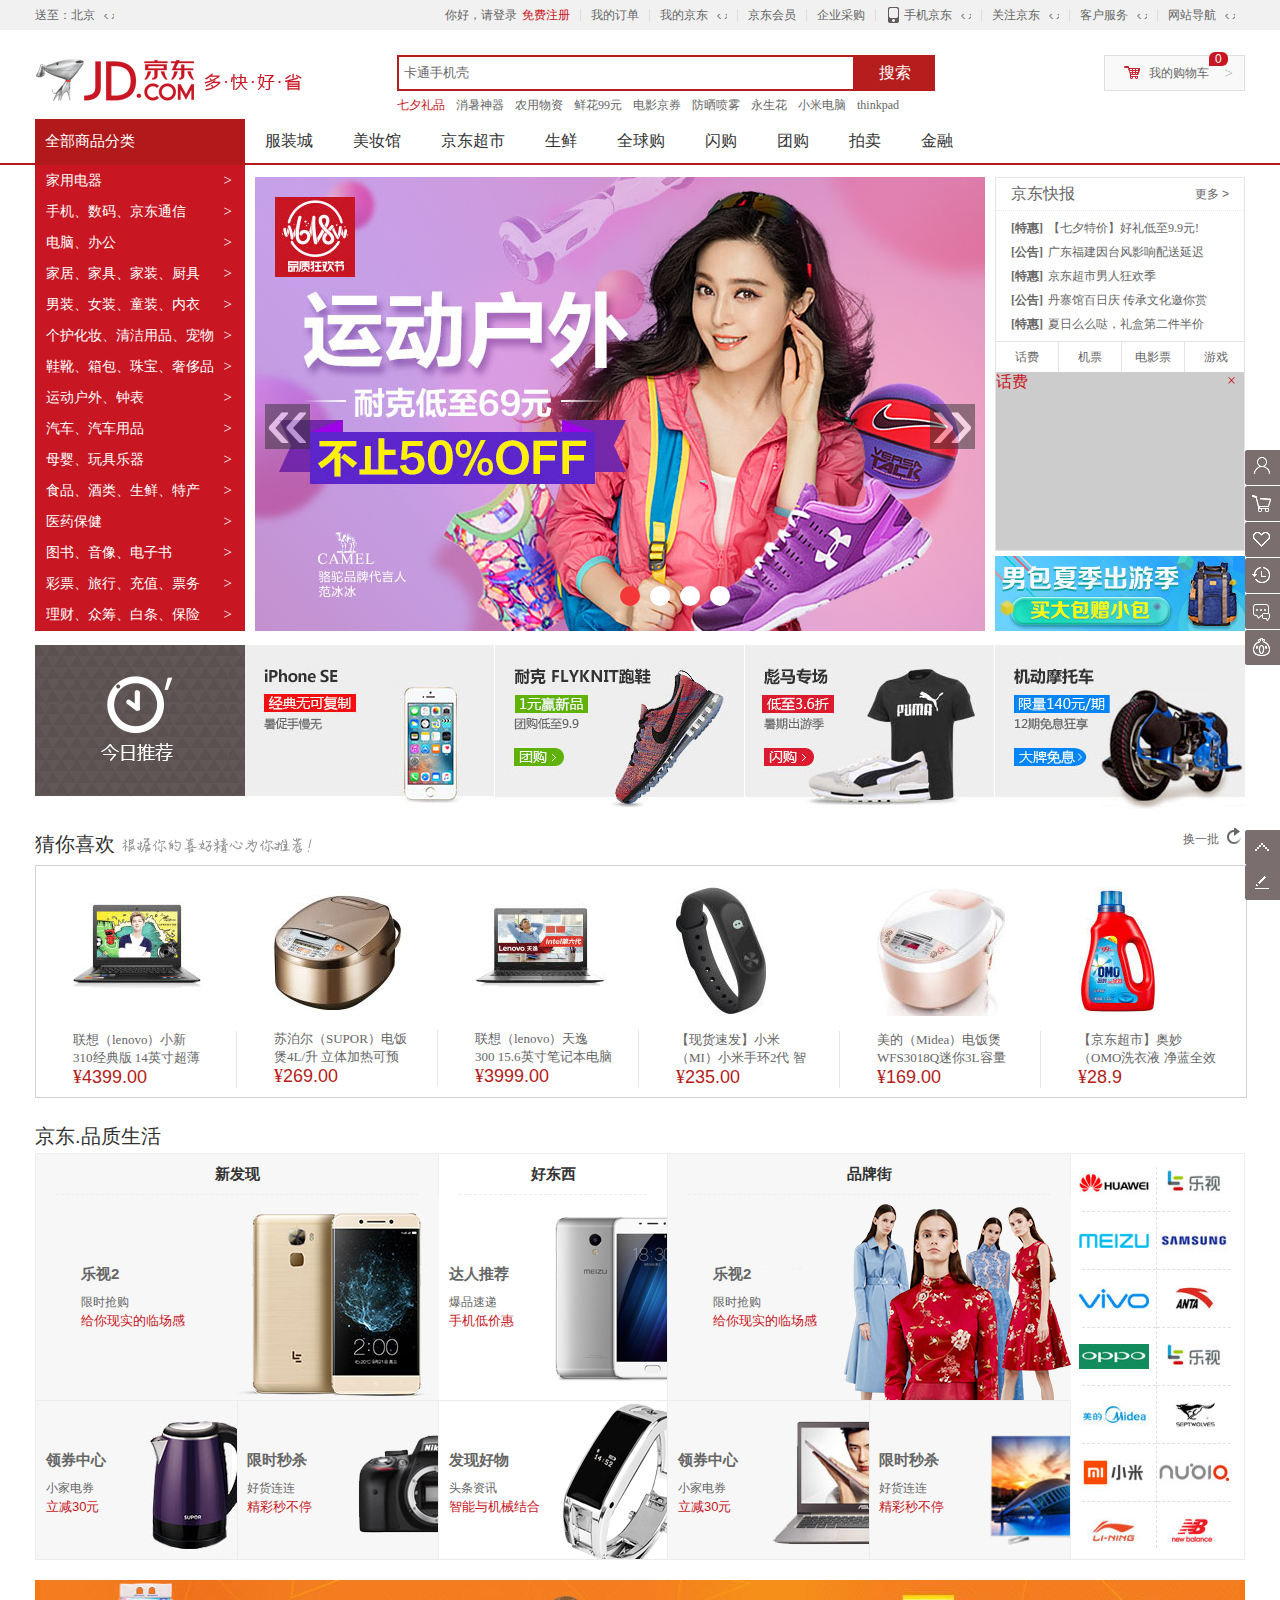
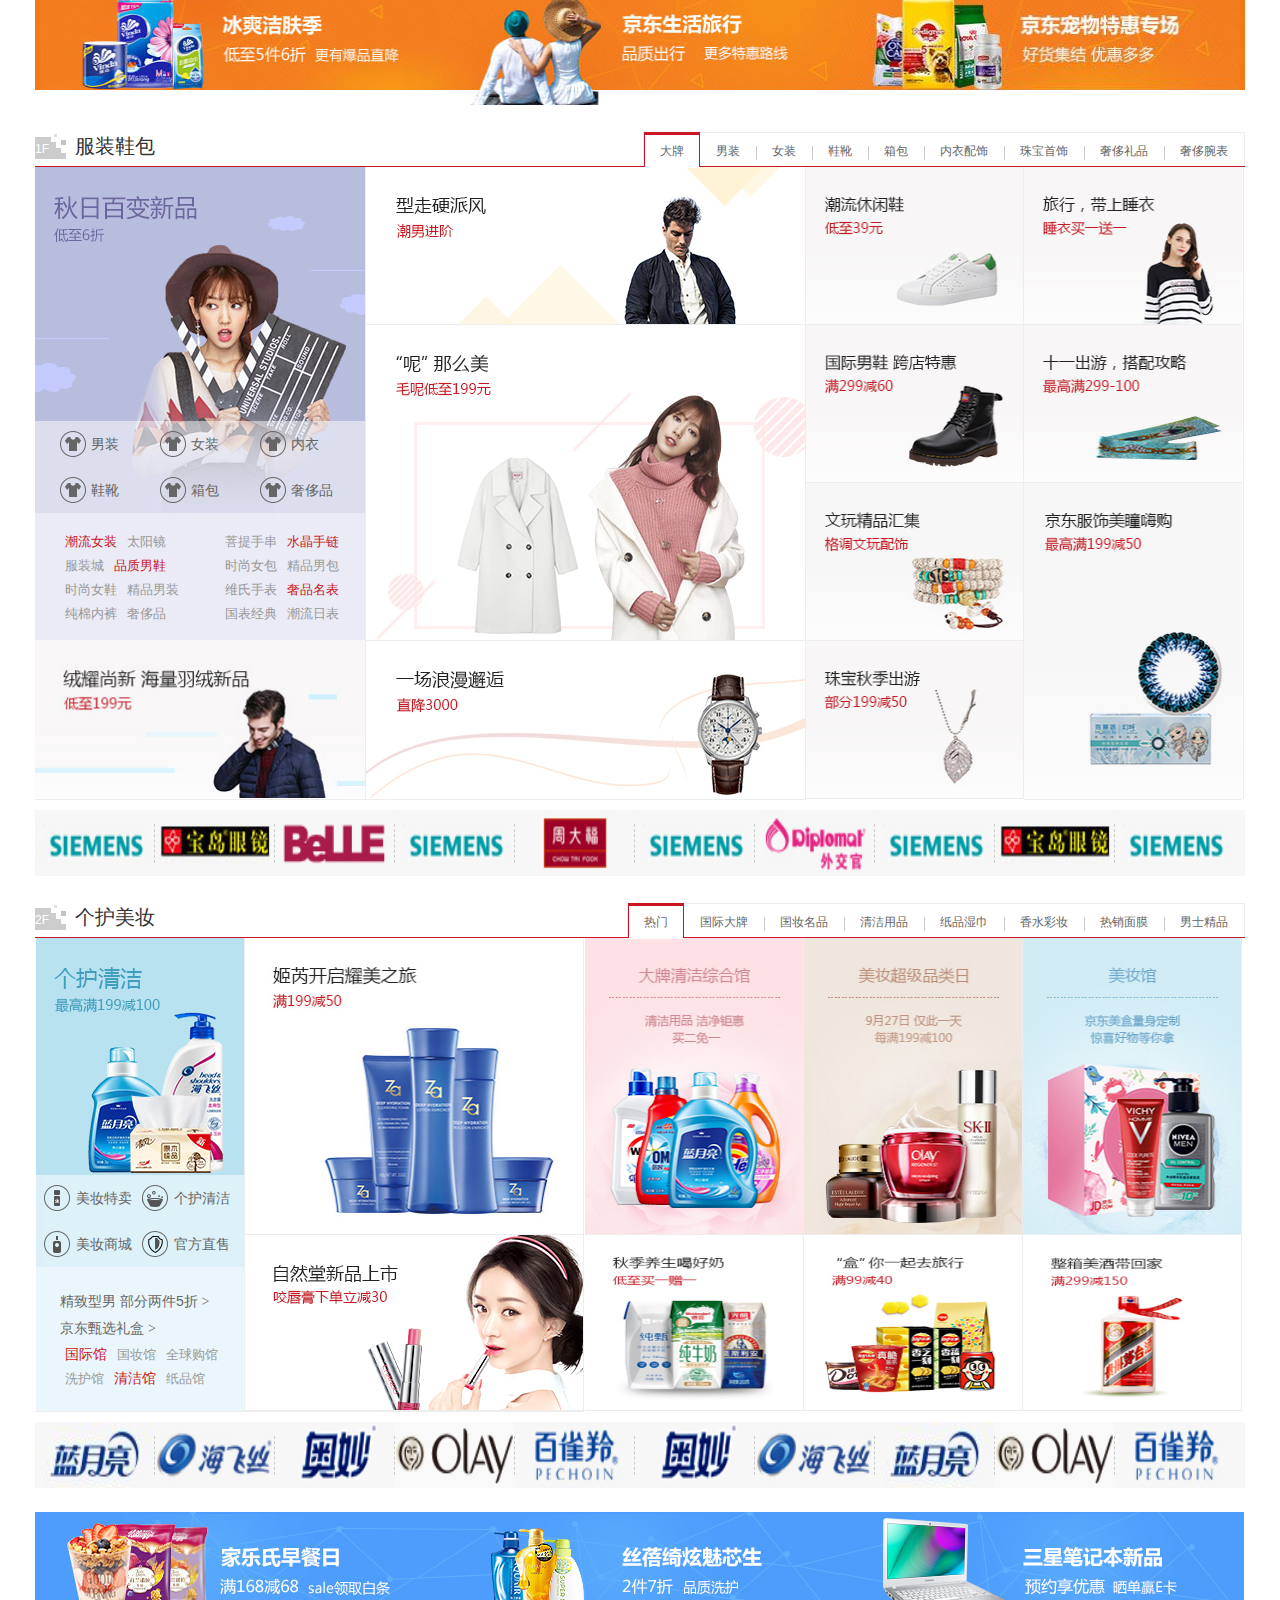
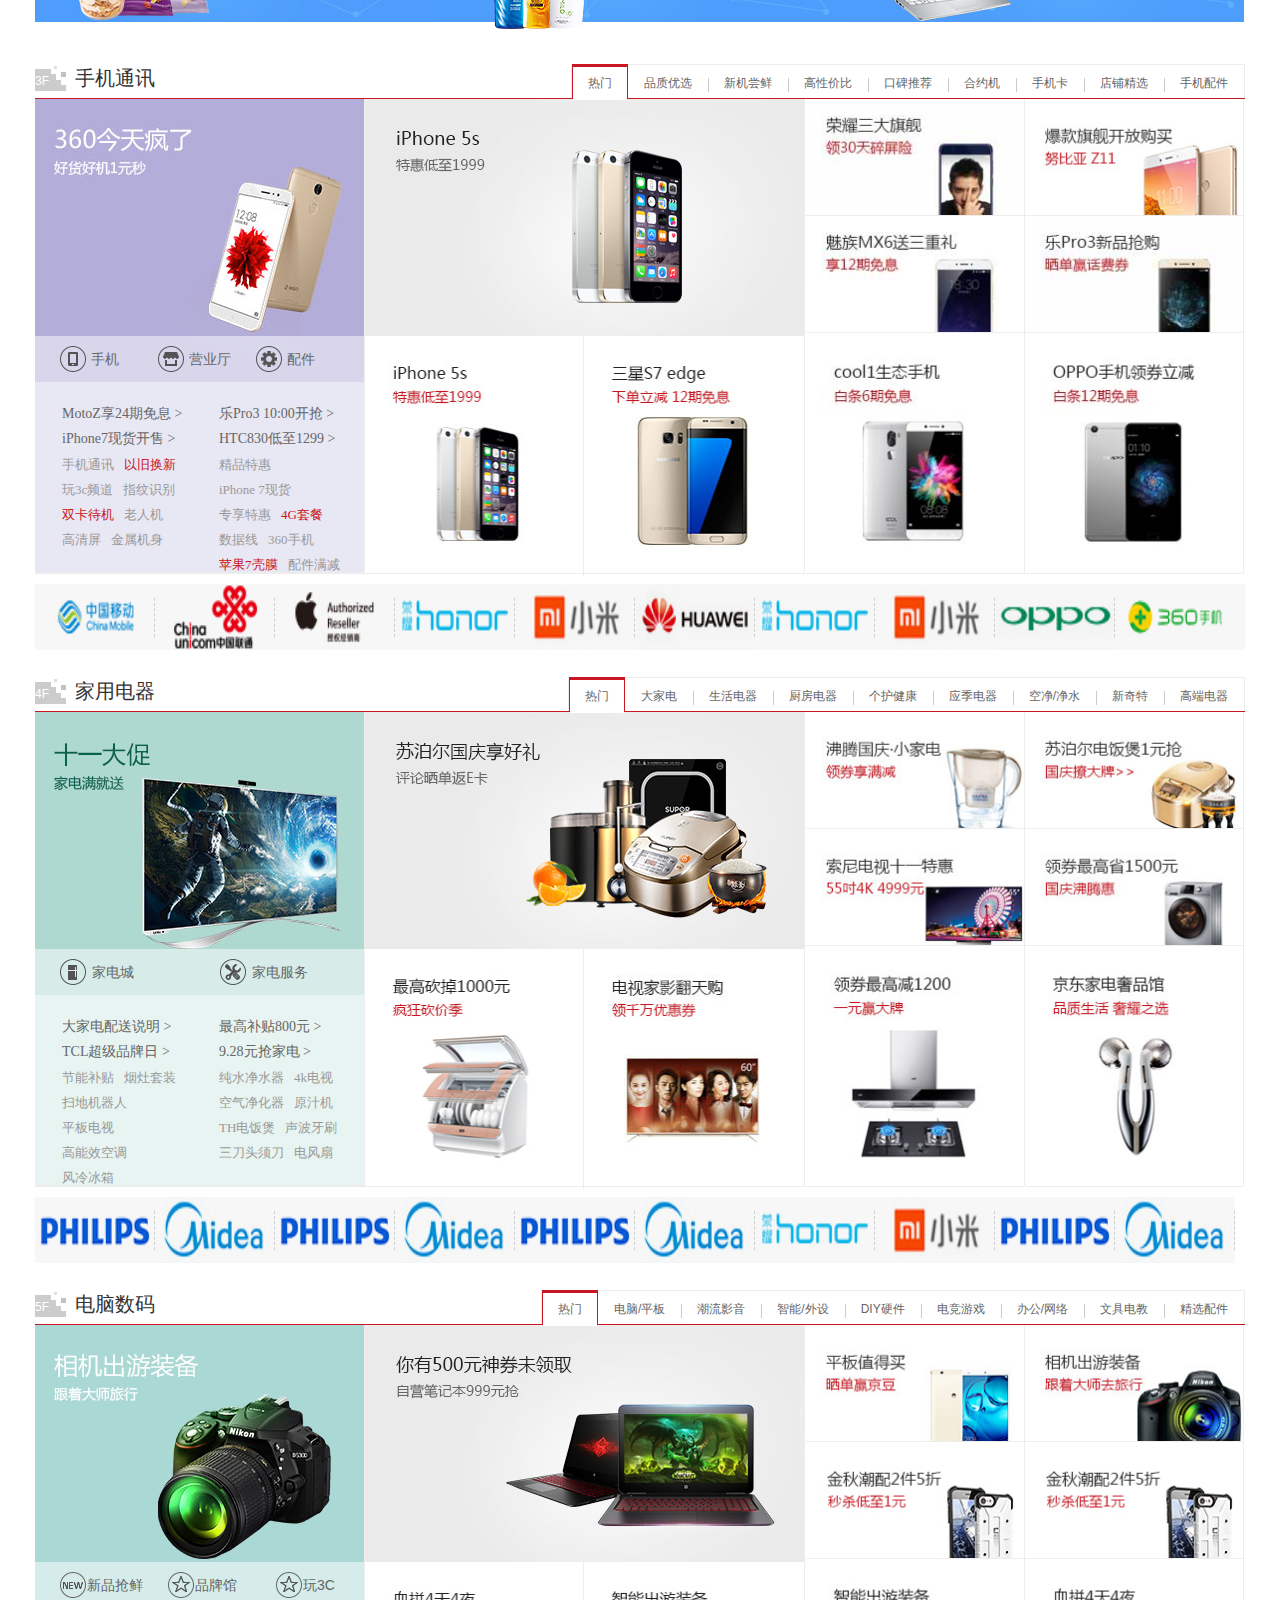
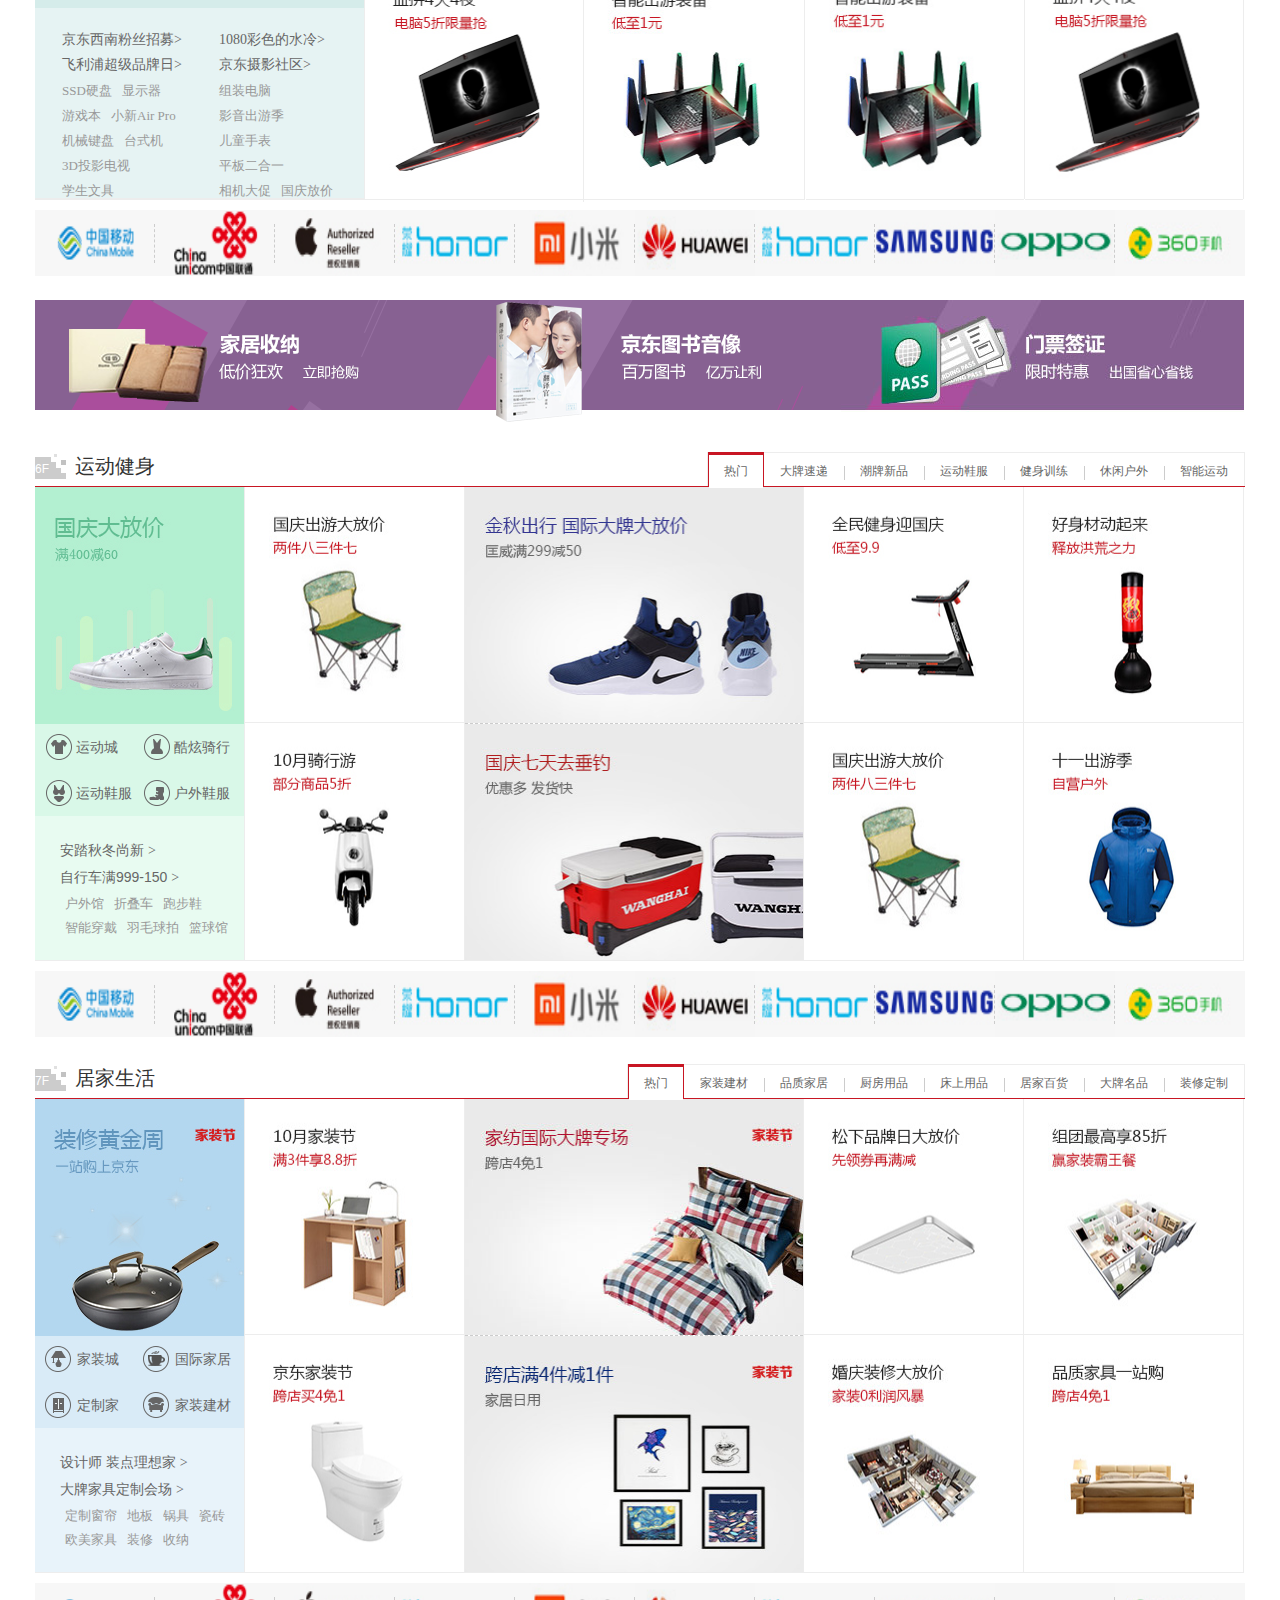
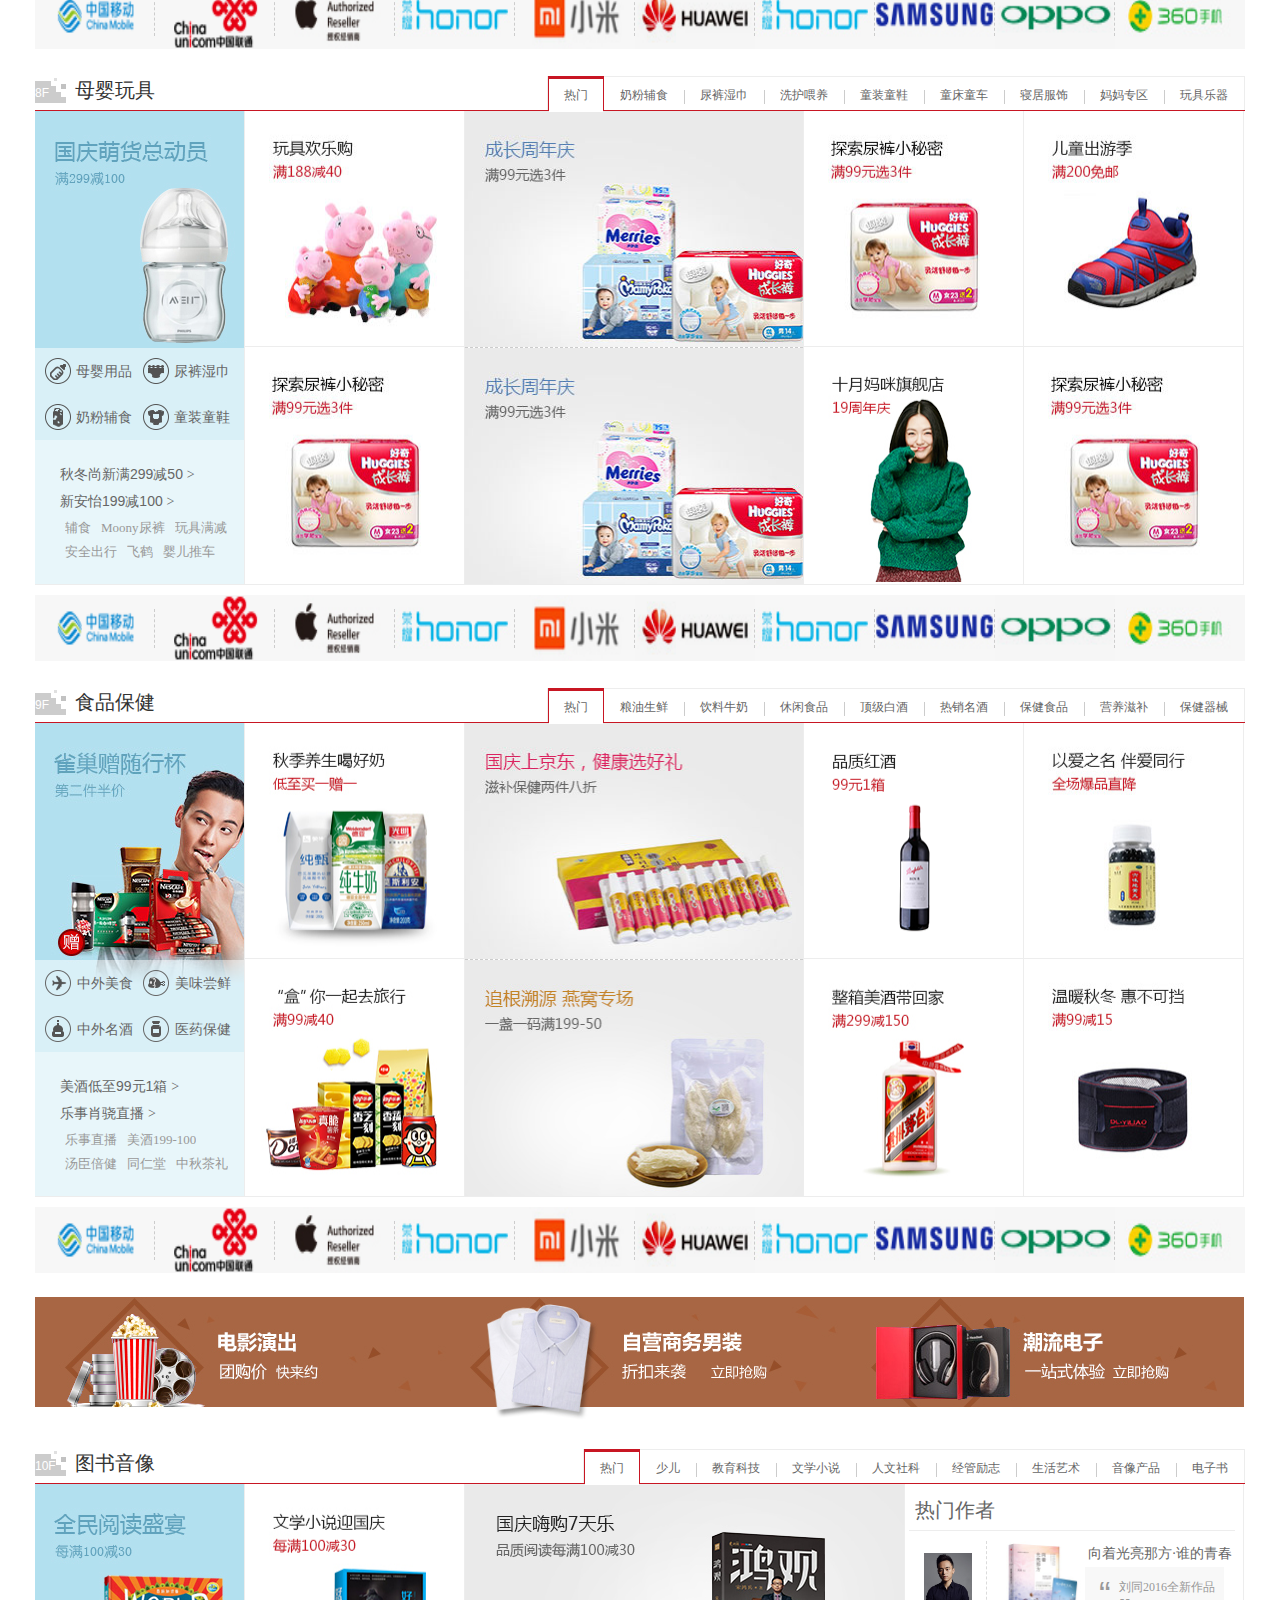
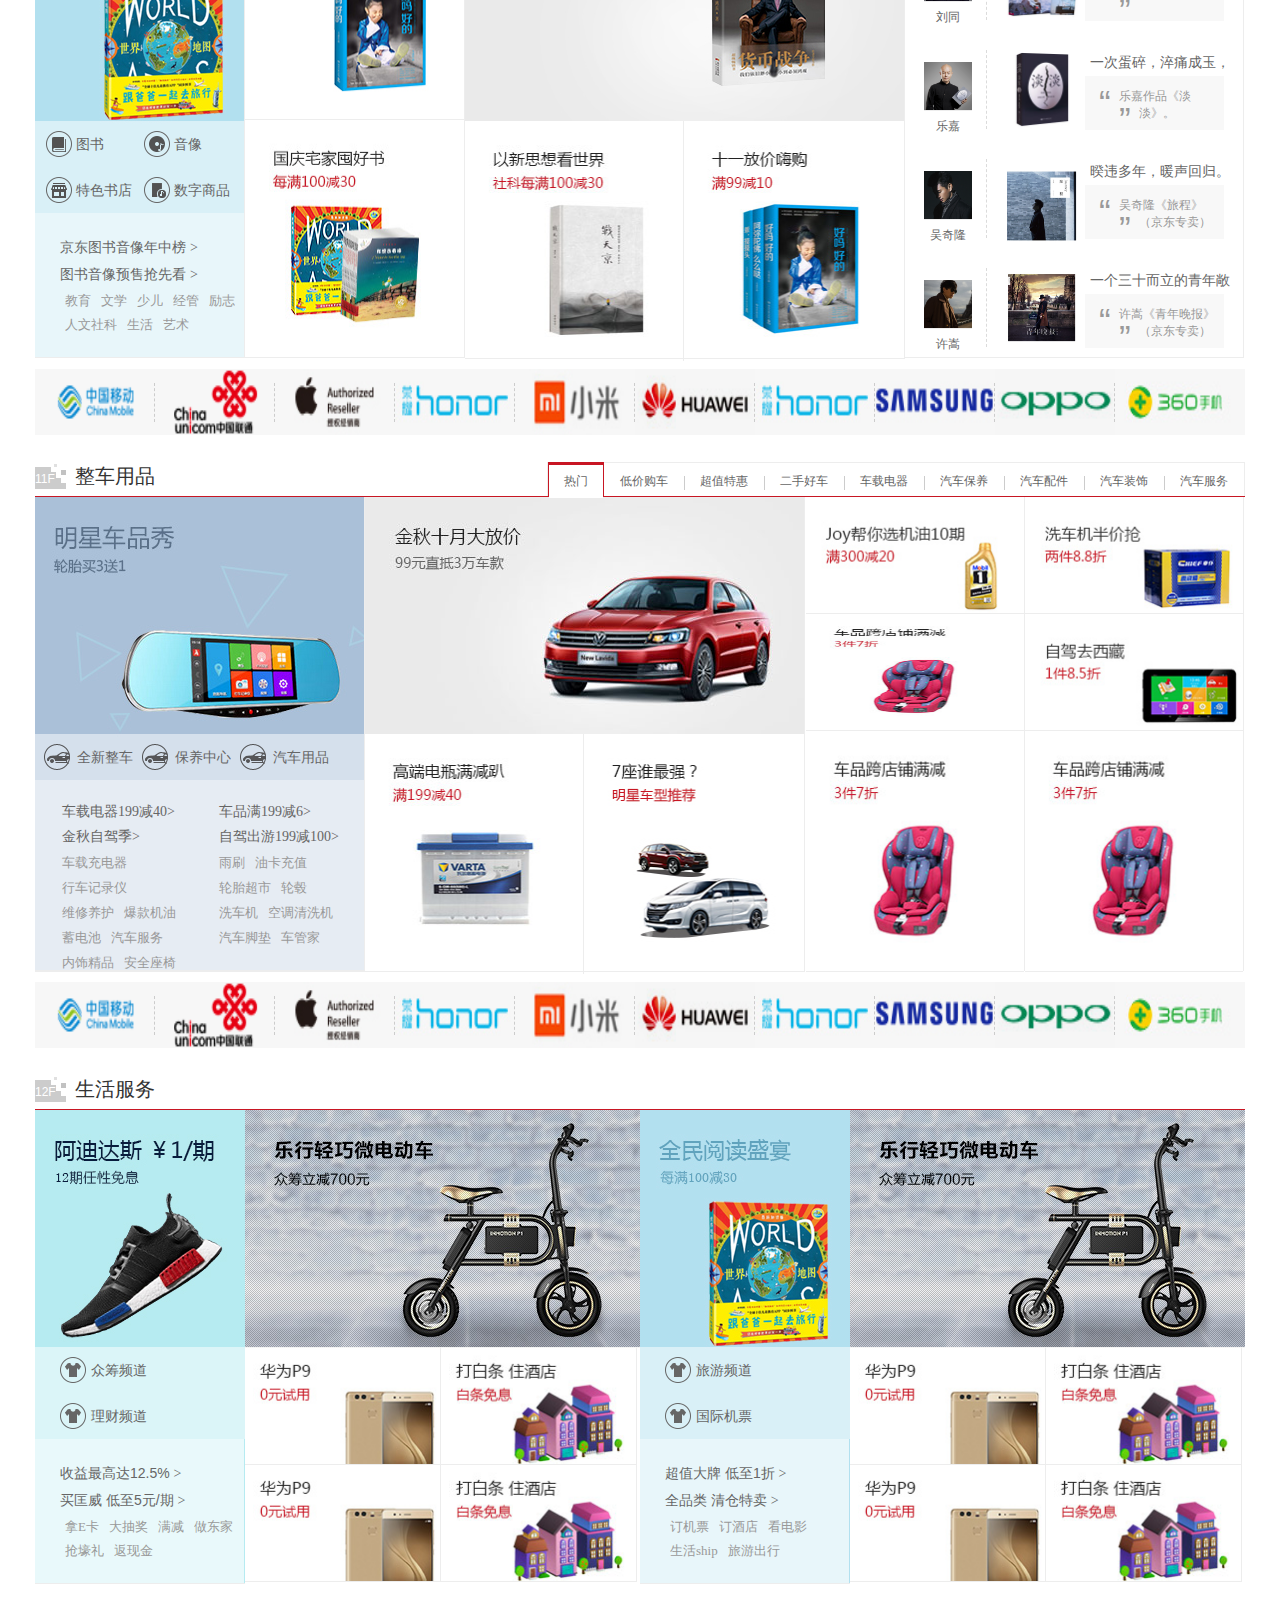
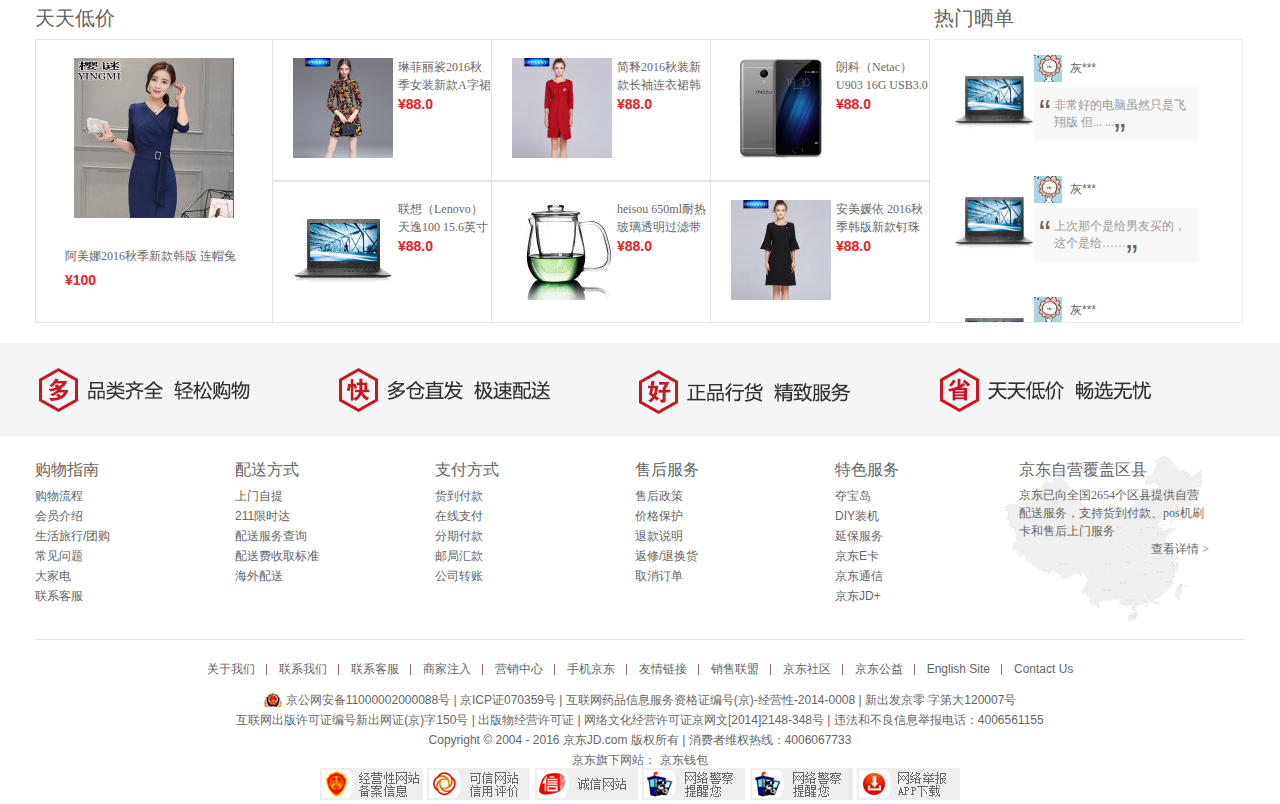
<file: index.html>
<!DOCTYPE html>
<html>
	<head>
		<meta charset="UTF-8">
		<title>JD</title>
		<link href="css/style.css" rel="stylesheet" type="text/css" />
		<link href="css/index.css" rel="stylesheet" type="text/css" />		
	</head>
	<body>
		<div class="header">
			<div class="top">
				<div class="inner">
					<div class="diqu">送至：北京<i>◇</i></div>
					 <ul>
					 	<li ><a href="#" class="login">你好，请登录</a><a href="#" class="register">免费注册</a></li>
					 	<li class="line"></li>
					 	<li><a href="#">我的订单</a></li>
					 	<li class="line"></li>
					 	<li><a href="#" class="active">我的京东<i>◇</i></a></li>
					 	<li class="line"></li>
					 	<li><a href="#">京东会员</a></li>
				        <li class="line"></li>
				        <li><a href="#">企业采购</a></li>
					 	<li class="line"></li>
					 	<li><a href="#" class="active"><span></span>手机京东<i>◇</i></a></li>
					 	<li class="line"></li>
					 	<li><a href="#" class="active"> 关注京东<i>◇</i></a></li>
					 	<li class="line"></li>
					 	<li><a href="#" class="active"> 客户服务<i>◇</i></a></li>
					 	<li class="line"></li>
					 	<li><a href="#" class="active">网站导航<i>◇</i></a></li>
					 </ul>
				</div>
			</div>
             <div class="mid inner clearfix">
             	<div class="logo"><img src="images/logo-201305.png"/></div>
             	<div class="form">
             		<form>
             			<input type="text" value="卡通手机壳"  class="text"/>
             			<input type="submit" class="sub"  value="搜索"/>
             		</form>
             		<div class="tags">
             			<a href="#" class="active">七夕礼品</a>
             			<a href="#">消暑神器</a>
             			<a href="#">农用物资</a>
             			<a href="#">鲜花99元</a>
             			<a href="#">电影京券</a>
             			<a href="#">防晒喷雾</a>
             			<a href="#">永生花</a>
             			<a href="#">小米电脑</a>
             			<a href="#">thinkpad</a>             			            			
             		</div>
             	</div>
             	<div class="buy">
             		<a href="#">我的购物车</a>
             		<i>></i>
             		<div class="number">0</div>
             	</div>
             </div>
             <div class="nav inner clearfix">
             	<div class="quan">全部商品分类</div>
             	<ul>
             	<li><a href="#">服装城</a></li>
             	<li><a href="#">美妆馆</a></li>
             	<li><a href="#">京东超市</a></li>
             	<li><a href="#">生鲜</a></li>
             	<li><a href="#">全球购</a></li>
             	<li><a href="#">闪购</a></li>
             	<li><a href="#">团购</a></li>
             	<li><a href="#">拍卖</a></li>
             	<li><a href="#">金融</a></li>         
             	</ul>
             </div>
		</div>
         <div class="focus">
         	<div class="inner">
         	<div class="f_tuwen clearfix">
         	<div class="wrap">
         	   <div class="list">
	           <ul>
		          <li data-index="1">
			           <h3><a href="#">家用电器</a></h3><i>></i>
		          </li>
		          <li data-index="2">
			            <h3><a href="#">手机</a>、<a href="#">数码</a>、<a href="#">京东通信</a></h3><i>></i>
		          </li>
		          <li data-index="3">
			            <h3><a href="#">电脑</a>、<a href="#">办公</a></h3><i>></i>
		          </li>
		          <li data-index="4">
			            <h3><a href="#">家居</a>、<a href="#">家具</a>、<a href="#">家装</a>、<a href="#">厨具</a></h3><i>></i>
		          </li>
		          <li data-index="5">
			              <h3><a href="#">男装</a>、<a href="#">女装</a>、<a href="#">童装</a>、<a href="#">内衣</a></h3><i>></i>
		          </li>
		           <li data-index="6">
			               <h3><a href="#">个护化妆</a>、<a href="#">清洁用品</a>、<a href="#">宠物</a></h3><i> > </i>
		           </li>
		            <li data-index="7">
			                <h3><a href="#">鞋靴</a>、<a href="#">箱包</a>、<a href="#">珠宝</a>、<a href="#">奢侈品</a></h3><i>></i>
		            </li>
		            <li data-index="8">
			                 <h3><a href="#">运动户外</a>、<a href="#">钟表</a></h3><i>></i>
		             </li>
		             <li data-index="9">
			                 <h3><a href="#">汽车</a>、<a href="#">汽车用品</a></h3><i>></i>
		             </li>
		             <li data-index="10">
			                 <h3><a href="#">母婴</a>、<a href="#">玩具乐器</a></h3><i>></i>
		             </li>
		             <li data-index="11">
			                  <h3><a href="#">食品</a>、<a href="#">酒类</a>、<a href="#">生鲜</a>、<a href="#">特产</a></h3><i>></i>
		             </li>
		              <li data-index="12">
			                  <h3><a href="#">医药保健</a></h3><i>></i></li>
		              <li data-index="13">
			                  <h3><a href="#">图书</a>、<a href="#">音像</a>、<a href="#">电子书</a></h3><i>></i>
		              </li>
		               <li data-index="14">
			                  <h3><a href="#">彩票</a>、<a href="#">旅行</a>、<a href="#">充值</a>、<a href="#">票务</a></h3><i>></i></li>
		                <li data-index="15">
			                   <h3><a href="#">理财</a>、<a href="#">众筹</a>、<a href="#">白条</a>、<a href="#">保险</a></h3><i>></i>
		                </li>
	              </ul>
            </div>
            <div class="popup">
            	<div class="section" id="cate_item1">
            		<div class="left">
            			<div class="brand clearfix">            		
            				<a href="#" class="active">家电狂欢<i>></i></a>
            				<a href="#">品牌日<i>></i></a>
            				<a href="#">家电城<i>></i></a>
            				<a href="#">智能生活馆<i>></i></a>
            				<a href="#">京东净化馆<i>></i></a>
            				<a href="#">京东帮服务店<i>></i></a>
            				<a href="#">家电众筹馆<i>></i></a>           			           				           				
            			</div>
            			<div class="con">
            				<dl class="clearfix">
            					<dt><a href="#">大家电 <i>></i></a></dt>
            					<dd>
            						<a href="#">平板电视</a>
            						<a href="#">平板电视</a>
            						<a href="#"> 空调</a>
            						<a href="#">冰箱 &nbsp;&nbsp;&nbsp;&nbsp;洗衣机</a>
            						<a href="#"> 家庭影院</a>
            						<a href="#"> DVD</a>
            						<a href="#">迷你音响</a>
            						<a href="#">冷柜/冰吧</a>
            						<a href="#">酒柜</a>
            						<a href="#"> 家电配件</a>          						
            					</dd>            					           					
            				</dl>
            				<dl class="clearfix">
            					<dt><a href="#">厨卫大电 <i>></i></a></dt>
            					<dd>
            						<a href="#">油烟机</a>
            						<a href="#">燃气灶</a>
            						<a href="#"> 烟灶套装</a>
            						<a href="#">消毒柜</a>
            						<a href="#"> 洗碗机</a>
            						<a href="#"> 电热水器</a>
            						<a href="#">燃气热水器</a>
            						<a href="#">嵌入式厨电</a>           					        						
            					</dd>            					           					
            				</dl>
            				<dl class="clearfix">
            					<dt><a href="#">厨房小电 <i>></i></a></dt>
            					<dd>
            						<a href="#">电饭煲</a>
            						<a href="#"> 微波炉</a>
            						<a href="#">电烤箱</a>
            						<a href="#">电磁炉</a>
            						<a href="#">电压力锅</a>
            						<a href="#">豆浆机</a>
            						<a href="#">咖啡机	</a>
            						<a href="#">面包机</a>
            						<a href="#">榨汁机</a>
            						<a href="#">料理机</a>
            						<a href="#">电饼铛</a>          						
            						<a href="#">养生壶/煎药壶</a>          						
            						<a href="#">酸奶机</a>          						
            						<a href="#">煮蛋器</a>          						
            						<a href="#">电水壶/热水瓶</a>          						
            						<a href="#">电炖锅</a>          						
            						<a href="#">多用途锅</a>          						
            						<a href="#">电烧烤炉</a>          						
            						<a href="#">电热饭盒</a>          						
            						<a href="#">其它厨房电器</a>          						           						
            					</dd>            					           					
            				</dl>
            				<dl class="clearfix">
            					<dt><a href="#">生活电器 <i>></i></a></dt>
            					<dd>
            						<a href="#">电风扇</a>
            						<a href="#">冷风扇</a>
            						<a href="#"> 吸尘器</a>
            						<a href="#">净化器</a>
            						<a href="#"> 扫地机器人</a>
            						<a href="#">加湿器</a>
            						<a href="#">挂烫机/熨斗</a>
            						<a href="#">取暖电器</a>
            						<a href="#">插座</a>
            						<a href="#">电话机</a>   
            						<a href="#">净水器</a>          						
            						<a href="#">饮水机</a>          						
            						<a href="#">除湿机</a>          						
            						<a href="#">干衣机</a>          						
            						<a href="#">清洁机</a>          						
            						<a href="#">收录/音机</a>          						
            						<a href="#">其它生活电器</a>          						
            						<a href="#">生活电器配件</a>          						         						
            					</dd>            					           					
            				</dl>
            				<dl class="clearfix">
            					<dt><a href="#">个护健康 <i>></i></a></dt>
            					<dd>
            						<a href="#">剃须刀</a>
            						<a href="#">口腔护理</a>
            						<a href="#">电吹风</a>
            						<a href="#">美容器</a>
            						<a href="#">卷/直发器</a>
            						<a href="#">理发器</a>
            						<a href="#">剃/脱毛器</a>
            						<a href="#">足浴盆</a>
            						<a href="#">健康秤/厨房秤</a>
            						<a href="#">按摩器</a>   
            						<a href="#">按摩椅</a>          						
            						<a href="#">血压计</a>          						
            						<a href="#">血糖仪</a>          						
            						<a href="#">体温计</a>          						
            						<a href="#">计步器/脂肪检测仪</a>          						
            						<a href="#">其它健康电器</a>          						           						
            					</dd>            					           					
            				</dl>
            				<dl class="clearfix">
            					<dt><a href="#">五金家装<i>></i></a></dt>
            					<dd>
            						<a href="#">电动工具</a>
            						<a href="#">手动工具</a>
            						<a href="#"> 仪器仪表</a>
            						<a href="#">浴霸/排气扇</a>
            						<a href="#"> 灯具</a>
            						<a href="#">LED灯</a>
            						<a href="#">水槽</a>
            						<a href="#">龙头</a>
            						<a href="#">淋浴花洒</a>
            						<a href="#">厨卫五金</a>    
            						<a href="#"> 家具五金</a>
            						<a href="#">门铃</a>
            						<a href="#">电气开关</a>
            						<a href="#">插座</a>
            						<a href="#">电工电料</a>
            						<a href="#">监控安防</a>
            						<a href="#">电线/线缆</a>           						    
            					</dd>            					           					
            				</dl>
            			</div>
            		</div>           		          		
            		<div class="right2 ">
            			<div class="brands  clearfix">
            				<a href="#"><img src="images/ce01_03.jpg"/></a>
            				<a href="#"><img src="images/ce_bg_03.jpg"/></a>
            				<a href="#"><img src="images/ce_03.jpg"/></a>
            				<a href="#"><img src="images/ce_bg_05.jpg"/></a>
            				<a href="#"><img src="images/ce_bg_07.jpg"/></a>
            				<a href="#"><img src="images/ce_bg_09.jpg"/></a>
            				<a href="#"><img src="images/ce_bg_11.jpg"/></a>
            				<a href="#"><img src="images/ce_bg_12.jpg"/></a>
            			</div>
            			<div class="icon1 first"><a href="#"><img src="images/57ea417eN0857c6df.jpg"/></a></div>
            			<div class="icon1"><a href="#"><img src="images/57d8bbdbN90c563ec.jpg"/></a></div>         			
            		</div>           		
            	</div>
                 <div class="section" id="cate_item2">
     				<div class="left">
            			<div class="brand clearfix">            		
            				<a href="#" class="active">玩3C<i>></i></a>
            				<a href="#">手机频道<i>></i></a>
            				<a href="#">网上营业厅<i>></i></a>
            				<a href="#">配件选购中心<i>></i></a>
            				<a href="#">影像Club<i>></i></a>
            				<a href="#">以旧换新<i>></i></a>            				      			           				           
            			</div>
            			<div class="con">
            				<dl class="clearfix">
            					<dt><a href="#">手机通讯<i>></i></a></dt>
            					<dd>
            						<a href="#">手机</a>
            						<a href="#">对讲机</a>
            						<a href="#">以旧换新</a>
            						<a href="#">手机维修</a>            				  						
            					</dd>            					           					
            				</dl>
            				<dl class="clearfix">
            					<dt><a href="#">运营商 <i>></i></a></dt>
            					<dd>
            						<a href="#">合约机</a>
            						<a href="#">选号码</a>
            						<a href="#">固话宽带</a>
            						<a href="#">办套餐</a>
            						<a href="#">充话费/流量</a>
            						<a href="#">中国电信</a>
            						<a href="#">中国移动</a>
            						<a href="#">中国联通</a> 
            						<a href="#">京东通信</a>           					        						
            						<a href="#">170选号</a>
            					</dd>            					           					
            				</dl>
            				<dl class="clearfix">
            					<dt><a href="#">手机配件 <i>></i></a></dt>
            					<dd>
            						<a href="#">手机壳</a>
            						<a href="#">贴膜</a>
            						<a href="#">手机存储卡</a>
            						<a href="#">数据线</a>
            						<a href="#">充电器</a>
            						<a href="#">手机耳机</a>
            						<a href="#">创意配件</a>
            						<a href="#">手机饰品</a>
            						<a href="#">手机电池</a>
            						<a href="#">苹果周边</a>
            						<a href="#">移动电源</a>          						
            						<a href="#">蓝牙耳机</a>          						
            						<a href="#">手机支架</a>          						
            						<a href="#">车载配件</a>          						
            						<a href="#">拍照配件</a>          						            				         						           						
            					</dd>            					           					
            				</dl>
            				<dl class="clearfix">
            					<dt><a href="#">摄影摄像 <i>></i></a></dt>
            					<dd>
            						<a href="#">数码相机</a>
            						<a href="#">单电/微单相机</a>
            						<a href="#">单反相机</a>
            						<a href="#">拍立得</a>
            						<a href="#">运动相机</a>
            						<a href="#">摄像机</a>
            						<a href="#">镜头</a>
            						<a href="#">户外器材</a>
            						<a href="#">影棚器材</a>
            						<a href="#">冲印服务</a>   
            						<a href="#">数码相框</a>          						            					    						       
            					</dd>            					           					
            				</dl>
            				<dl class="clearfix">
            					<dt><a href="#">数码配件 <i>></i></a></dt>
            					<dd>
            						<a href="#">存储卡</a>
            						<a href="#">三脚架/云台</a>
            						<a href="#">相机包</a>
            						<a href="#">滤镜</a>
            						<a href="#">闪光灯/手柄</a>
            						<a href="#">相机清洁/贴膜</a>
            						<a href="#">机身附件</a>
            						<a href="#">镜头附件</a>
            						<a href="#">读卡器</a>
            						<a href="#">支架</a>   
            						<a href="#">电池/充电器</a>          						        						    				
            					</dd>            					           					
            				</dl>
            				<dl class="clearfix">
            					<dt><a href="#">影音娱乐<i>></i></a></dt>
            					<dd>
            						<a href="#">耳机/耳麦</a>
            						<a href="#">音箱/音响</a>
            						<a href="#">便携/无线音箱</a>
            						<a href="#">收音机</a>
            						<a href="#">麦克风MP3/MP4</a>
            						<a href="#">专业音频</a>            			       						    
            					</dd>            					           					
            				</dl>
            				<dl class="clearfix">
            					<dt><a href="#">智能设备<i>></i></a></dt>
            					<dd>
            						<a href="#">智能手环</a>
            						<a href="#">智能手表</a>
            						<a href="#">智能眼镜</a>
            						<a href="#">智能机器人</a>
            						<a href="#">运动跟踪器</a>
            						<a href="#">健康监测</a>  
            						<a href="#">智能配饰</a>
            						<a href="#">智能家居</a>
            						<a href="#">体感车</a>
            						<a href="#">无人机</a>
            						<a href="#">其他配件</a>
            						
            					</dd>            					           					
            				</dl>
            				<dl class="clearfix">
            					<dt><a href="#">电子教育<i>></i></a></dt>
            					<dd>
            						<a href="#">学生平板</a>
            						<a href="#">点读机/笔</a>
            						<a href="#">早教</a>
            						<a href="#">益智录音笔</a>
            						<a href="#">电纸书</a>
            						<a href="#">电子词典</a> 
            						<a href="#">复读机</a>            			       						               						
            					</dd>            					           					
            				</dl>
            			</div>
            		</div>           		          		
            		<div class="right2 ">
            			<div class="brands  clearfix">
            				<a href="#"><img src="images/ce01_03.jpg"/></a>
            				<a href="#"><img src="images/ce_bg_03.jpg"/></a>
            				<a href="#"><img src="images/ce_03.jpg"/></a>
            				<a href="#"><img src="images/ce_bg_05.jpg"/></a>
            				<a href="#"><img src="images/ce_bg_07.jpg"/></a>
            				<a href="#"><img src="images/ce_bg_09.jpg"/></a>
            				<a href="#"><img src="images/ce_bg_11.jpg"/></a>
            				<a href="#"><img src="images/ce_bg_12.jpg"/></a>
            			</div>
            			<div class="icon1 first"><a href="#"><img src="images/57ea417eN0857c6df.jpg"/></a></div>
            			<div class="icon1"><a href="#"><img src="images/57d8bbdbN90c563ec.jpg"/></a></div>         			
            		</div> 
     		
     	</div>
            	<div class="section" id="cate_item3">
            		<div class="left">
            			<div class="brand clearfix">            		
            				<a href="#" class="active">玩3C<i>></i></a>
            				<a href="#">本周热卖<i>></i></a>
            				<a href="#">游戏部落<i>></i></a>
            				<a href="#">GAME+<i>></i></a>
            				<a href="#">装机大师<i>></i></a>
             				<a href="#">私人定制<i>></i></a>          			        
            			</div>
            			<div class="con">
            				<dl class="clearfix">
            					<dt><a href="#">电脑整机<i>></i></a></dt>
            					<dd>
            						<a href="#">笔记本</a>
            						<a href="#">游戏本</a>
            						<a href="#">平板电脑</a>
            						<a href="#">平板电脑配件 </a>
            						<a href="#">台式机</a>
            						<a href="#">一体机</a>
            						<a href="#">服务器/工作站</a>
            						<a href="#">笔记本配件</a>         											
            					</dd>            					  		
            				</dl>
            				<dl class="clearfix">
            					<dt><a href="#">电脑配件 <i>></i></a></dt>
            					<dd>
            						<a href="#">显示器</a>
            						<a href="#">CPU</a>
            						<a href="#">主板</a>
            						<a href="#">显卡</a>
            						<a href="#">硬盘</a>
            						<a href="#">内存</a>
            						<a href="#">机箱</a>
            						<a href="#">电源</a>           					        						            <a href="#">散热器</a>
            						<a href="#">刻录机/光驱</a>
            						<a href="#">声卡/扩展卡</a>
            						<a href="#">装机配件</a>
            						<a href="#">SSD固态硬盘</a>
            						<a href="#">组装电脑</a>
            					</dd>            					           					
            				</dl>
            				<dl class="clearfix">
            					<dt><a href="#">外设产品 <i>></i></a></dt>
            					<dd>
            						<a href="#">鼠标</a>
            						<a href="#">键盘</a>
            						<a href="#">键鼠套装</a>
            						<a href="#">网络仪表仪器</a>
            						<a href="#">U盘</a>
            						<a href="#">移动硬盘</a>
            						<a href="#">鼠标垫</a>
            						<a href="#">摄像头</a>
            						<a href="#">线缆</a>
            						<a href="#">手写板</a>
            						<a href="#">硬盘盒</a>          						
            						<a href="#">电脑工具</a>          						
            						<a href="#">电脑清洁</a>          						
            						<a href="#">UPS电源</a>          						
            						<a href="#">插座</a>          						
            					</dd>            					   			
            				</dl>
            				<dl class="clearfix">
            					<dt><a href="#">游戏设备 <i>></i></a></dt>
            					<dd>
            						<a href="#">游戏机</a>
            						<a href="#">游戏耳机</a>
            						<a href="#">手柄/方向盘</a>
            						<a href="#">游戏软件</a>
            						<a href="#">游戏周边</a>
            					</dd>            					        
            				</dl>
            				<dl class="clearfix">
            					<dt><a href="#">网络产品 <i>></i></a></dt>
            					<dd>
            						<a href="#">路由器</a>
            						<a href="#">网络机顶盒</a>
            						<a href="#">交换机</a>
            						<a href="#">网络存储</a>
            						<a href="#">网卡</a>
            						<a href="#">4G/3G上网</a>
            						<a href="#">网络配件</a>
            					</dd>            					        
            				</dl>
            				<dl class="clearfix">
            					<dt><a href="#">办公设备<i>></i></a></dt>
            					<dd>
            						<a href="#">投影机</a>
            						<a href="#">投影配件</a>
            						<a href="#">多功能一体机</a>
            						<a href="#">打印机</a>
            						<a href="#">传真设备</a>
            						<a href="#">验钞/点钞机</a>
            						<a href="#">扫描设备</a>
            						<a href="#">复合机</a>
            						<a href="#">碎纸机</a>
            						<a href="#">考勤机</a>    
            						<a href="#">收银机</a>
            						<a href="#">会议音频视频</a>
            						<a href="#">保险柜</a>
            						<a href="#">装订/封装机</a>
            						<a href="#">安防监控</a>
            						<a href="#">办公家具</a>
            						<a href="#">白板</a>           						    
            					</dd>            					        
            				</dl>
            				<dl class="clearfix">
            					<dt><a href="#">文具耗材<i>></i></a></dt>
            					<dd>
            						<a href="#">硒鼓/墨粉</a>
            						<a href="#">墨盒</a>
            						<a href="#">色带</a>
            						<a href="#">纸类</a>
            						<a href="#">办公文具</a>
            						<a href="#">学生文具</a>
            						<a href="#">文件管理</a>
            						<a href="#">本册/便签</a>
            						<a href="#">计算器</a>
            						<a href="#">笔类</a>    
            						<a href="#">画具画材</a>
            						<a href="#">财会用品</a>
            						<a href="#">刻录碟片/附件</a>     						               
            					</dd>            					        
            				</dl>
            				<dl class="clearfix">
            					<dt><a href="#">服务产品<i>></i></a></dt>
            					<dd>
            						<a href="#">延保服务</a>
            						<a href="#">上门安装</a>
            						<a href="#">维修保养</a>
            						<a href="#">电脑软件</a>            						      
            					</dd>            					        
            				</dl>
            			</div>
            		</div>           		          		
            		<div class="right2 ">
            			<div class="brands  clearfix">
            				<a href="#"><img src="images/ce01_03.jpg"/></a>
            				<a href="#"><img src="images/ce_bg_03.jpg"/></a>
            				<a href="#"><img src="images/ce_03.jpg"/></a>
            				<a href="#"><img src="images/ce_bg_05.jpg"/></a>
            				<a href="#"><img src="images/ce_bg_07.jpg"/></a>
            				<a href="#"><img src="images/ce_bg_09.jpg"/></a>
            				<a href="#"><img src="images/ce_bg_11.jpg"/></a>
            				<a href="#"><img src="images/ce_bg_12.jpg"/></a>
            			</div>
            			<div class="icon1 first"><a href="#"><img src="images/57ea417eN0857c6df.jpg"/></a></div>
            			<div class="icon1"><a href="#"><img src="images/57d8bbdbN90c563ec.jpg"/></a></div>         			
            		</div>           		
            	</div>
                <div class="section" id="cate_item4">
            		<div class="left">
            			<div class="brand clearfix">            		
            				<a href="#" class="active">家电狂欢<i>></i></a>
            				<a href="#">品牌日<i>></i></a>
            				<a href="#">家电城<i>></i></a>
            				<a href="#">智能生活馆<i>></i></a>
            				<a href="#">京东净化馆<i>></i></a>
            				<a href="#">京东帮服务店<i>></i></a>
            				<a href="#">家电众筹馆<i>></i></a>           			           				           				
            			</div>
            			<div class="con">
            				<dl class="clearfix">
            					<dt><a href="#">大家电 <i>></i></a></dt>
            					<dd>
            						<a href="#">平板电视</a>
            						<a href="#">平板电视</a>
            						<a href="#"> 空调</a>
            						<a href="#">冰箱 &nbsp;&nbsp;&nbsp;&nbsp;洗衣机</a>
            						<a href="#"> 家庭影院</a>
            						<a href="#"> DVD</a>
            						<a href="#">迷你音响</a>
            						<a href="#">冷柜/冰吧</a>
            						<a href="#">酒柜</a>
            						<a href="#"> 家电配件</a>          						
            					</dd>            					           					
            				</dl>
            				<dl class="clearfix">
            					<dt><a href="#">厨卫大电 <i>></i></a></dt>
            					<dd>
            						<a href="#">油烟机</a>
            						<a href="#">燃气灶</a>
            						<a href="#"> 烟灶套装</a>
            						<a href="#">消毒柜</a>
            						<a href="#"> 洗碗机</a>
            						<a href="#"> 电热水器</a>
            						<a href="#">燃气热水器</a>
            						<a href="#">嵌入式厨电</a>           					        						
            					</dd>            					           					
            				</dl>
            				<dl class="clearfix">
            					<dt><a href="#">厨房小电 <i>></i></a></dt>
            					<dd>
            						<a href="#">电饭煲</a>
            						<a href="#"> 微波炉</a>
            						<a href="#">电烤箱</a>
            						<a href="#">电磁炉</a>
            						<a href="#">电压力锅</a>
            						<a href="#">豆浆机</a>
            						<a href="#">咖啡机	</a>
            						<a href="#">面包机</a>
            						<a href="#">榨汁机</a>
            						<a href="#">料理机</a>
            						<a href="#">电饼铛</a>          						
            						<a href="#">养生壶/煎药壶</a>          						
            						<a href="#">酸奶机</a>          						
            						<a href="#">煮蛋器</a>          						
            						<a href="#">电水壶/热水瓶</a>          						
            						<a href="#">电炖锅</a>          						
            						<a href="#">多用途锅</a>          						
            						<a href="#">电烧烤炉</a>          						
            						<a href="#">电热饭盒</a>          						
            						<a href="#">其它厨房电器</a>          						           						
            					</dd>            					           					
            				</dl>
            				<dl class="clearfix">
            					<dt><a href="#">生活电器 <i>></i></a></dt>
            					<dd>
            						<a href="#">电风扇</a>
            						<a href="#">冷风扇</a>
            						<a href="#"> 吸尘器</a>
            						<a href="#">净化器</a>
            						<a href="#"> 扫地机器人</a>
            						<a href="#">加湿器</a>
            						<a href="#">挂烫机/熨斗</a>
            						<a href="#">取暖电器</a>
            						<a href="#">插座</a>
            						<a href="#">电话机</a>   
            						<a href="#">净水器</a>          						
            						<a href="#">饮水机</a>          						
            						<a href="#">除湿机</a>          						
            						<a href="#">干衣机</a>          						
            						<a href="#">清洁机</a>          						
            						<a href="#">收录/音机</a>          						
            						<a href="#">其它生活电器</a>          						
            						<a href="#">生活电器配件</a>          						         						
            					</dd>            					           					
            				</dl>
            				<dl class="clearfix">
            					<dt><a href="#">个护健康 <i>></i></a></dt>
            					<dd>
            						<a href="#">剃须刀</a>
            						<a href="#">口腔护理</a>
            						<a href="#">电吹风</a>
            						<a href="#">美容器</a>
            						<a href="#">卷/直发器</a>
            						<a href="#">理发器</a>
            						<a href="#">剃/脱毛器</a>
            						<a href="#">足浴盆</a>
            						<a href="#">健康秤/厨房秤</a>
            						<a href="#">按摩器</a>   
            						<a href="#">按摩椅</a>          						
            						<a href="#">血压计</a>          						
            						<a href="#">血糖仪</a>          						
            						<a href="#">体温计</a>          						
            						<a href="#">计步器/脂肪检测仪</a>          						
            						<a href="#">其它健康电器</a>          						           						
            					</dd>            					           					
            				</dl>
            				<dl class="clearfix">
            					<dt><a href="#">五金家装<i>></i></a></dt>
            					<dd>
            						<a href="#">电动工具</a>
            						<a href="#">手动工具</a>
            						<a href="#"> 仪器仪表</a>
            						<a href="#">浴霸/排气扇</a>
            						<a href="#"> 灯具</a>
            						<a href="#">LED灯</a>
            						<a href="#">水槽</a>
            						<a href="#">龙头</a>
            						<a href="#">淋浴花洒</a>
            						<a href="#">厨卫五金</a>    
            						<a href="#"> 家具五金</a>
            						<a href="#">门铃</a>
            						<a href="#">电气开关</a>
            						<a href="#">插座</a>
            						<a href="#">电工电料</a>
            						<a href="#">监控安防</a>
            						<a href="#">电线/线缆</a>           						    
            					</dd>            					           					
            				</dl>
            			</div>
            		</div>           		          		
            		<div class="right2 ">
            			<div class="brands  clearfix">
            				<a href="#"><img src="images/ce01_03.jpg"/></a>
            				<a href="#"><img src="images/ce_bg_03.jpg"/></a>
            				<a href="#"><img src="images/ce_03.jpg"/></a>
            				<a href="#"><img src="images/ce_bg_05.jpg"/></a>
            				<a href="#"><img src="images/ce_bg_07.jpg"/></a>
            				<a href="#"><img src="images/ce_bg_09.jpg"/></a>
            				<a href="#"><img src="images/ce_bg_11.jpg"/></a>
            				<a href="#"><img src="images/ce_bg_12.jpg"/></a>
            			</div>
            			<div class="icon1 first"><a href="#"><img src="images/57ea417eN0857c6df.jpg"/></a></div>
            			<div class="icon1"><a href="#"><img src="images/57d8bbdbN90c563ec.jpg"/></a></div>         			
            		</div>           		
            	</div>        	
            	<div class="section" id="cate_item5">
            		<div class="left">
            			<div class="brand clearfix">            		
            				<a href="#" class="active">家电狂欢<i>></i></a>
            				<a href="#">品牌日<i>></i></a>
            				<a href="#">家电城<i>></i></a>
            				<a href="#">智能生活馆<i>></i></a>
            				<a href="#">京东净化馆<i>></i></a>
            				<a href="#">京东帮服务店<i>></i></a>
            				<a href="#">家电众筹馆<i>></i></a>           			           				           				
            			</div>
            			<div class="con">
            				<dl class="clearfix">
            					<dt><a href="#">大家电 <i>></i></a></dt>
            					<dd>
            						<a href="#">平板电视</a>
            						<a href="#">平板电视</a>
            						<a href="#"> 空调</a>
            						<a href="#">冰箱 &nbsp;&nbsp;&nbsp;&nbsp;洗衣机</a>
            						<a href="#"> 家庭影院</a>
            						<a href="#"> DVD</a>
            						<a href="#">迷你音响</a>
            						<a href="#">冷柜/冰吧</a>
            						<a href="#">酒柜</a>
            						<a href="#"> 家电配件</a>          						
            					</dd>            					           					
            				</dl>
            				<dl class="clearfix">
            					<dt><a href="#">厨卫大电 <i>></i></a></dt>
            					<dd>
            						<a href="#">油烟机</a>
            						<a href="#">燃气灶</a>
            						<a href="#"> 烟灶套装</a>
            						<a href="#">消毒柜</a>
            						<a href="#"> 洗碗机</a>
            						<a href="#"> 电热水器</a>
            						<a href="#">燃气热水器</a>
            						<a href="#">嵌入式厨电</a>           					        						
            					</dd>            					           					
            				</dl>
            				<dl class="clearfix">
            					<dt><a href="#">厨房小电 <i>></i></a></dt>
            					<dd>
            						<a href="#">电饭煲</a>
            						<a href="#"> 微波炉</a>
            						<a href="#">电烤箱</a>
            						<a href="#">电磁炉</a>
            						<a href="#">电压力锅</a>
            						<a href="#">豆浆机</a>
            						<a href="#">咖啡机	</a>
            						<a href="#">面包机</a>
            						<a href="#">榨汁机</a>
            						<a href="#">料理机</a>
            						<a href="#">电饼铛</a>          						
            						<a href="#">养生壶/煎药壶</a>          						
            						<a href="#">酸奶机</a>          						
            						<a href="#">煮蛋器</a>          						
            						<a href="#">电水壶/热水瓶</a>          						
            						<a href="#">电炖锅</a>          						
            						<a href="#">多用途锅</a>          						
            						<a href="#">电烧烤炉</a>          						
            						<a href="#">电热饭盒</a>          						
            						<a href="#">其它厨房电器</a>          						           						
            					</dd>            					           					
            				</dl>
            				<dl class="clearfix">
            					<dt><a href="#">生活电器 <i>></i></a></dt>
            					<dd>
            						<a href="#">电风扇</a>
            						<a href="#">冷风扇</a>
            						<a href="#"> 吸尘器</a>
            						<a href="#">净化器</a>
            						<a href="#"> 扫地机器人</a>
            						<a href="#">加湿器</a>
            						<a href="#">挂烫机/熨斗</a>
            						<a href="#">取暖电器</a>
            						<a href="#">插座</a>
            						<a href="#">电话机</a>   
            						<a href="#">净水器</a>          						
            						<a href="#">饮水机</a>          						
            						<a href="#">除湿机</a>          						
            						<a href="#">干衣机</a>          						
            						<a href="#">清洁机</a>          						
            						<a href="#">收录/音机</a>          						
            						<a href="#">其它生活电器</a>          						
            						<a href="#">生活电器配件</a>          						         						
            					</dd>            					           					
            				</dl>
            				<dl class="clearfix">
            					<dt><a href="#">个护健康 <i>></i></a></dt>
            					<dd>
            						<a href="#">剃须刀</a>
            						<a href="#">口腔护理</a>
            						<a href="#">电吹风</a>
            						<a href="#">美容器</a>
            						<a href="#">卷/直发器</a>
            						<a href="#">理发器</a>
            						<a href="#">剃/脱毛器</a>
            						<a href="#">足浴盆</a>
            						<a href="#">健康秤/厨房秤</a>
            						<a href="#">按摩器</a>   
            						<a href="#">按摩椅</a>          						
            						<a href="#">血压计</a>          						
            						<a href="#">血糖仪</a>          						
            						<a href="#">体温计</a>          						
            						<a href="#">计步器/脂肪检测仪</a>          						
            						<a href="#">其它健康电器</a>          						           						
            					</dd>            					           					
            				</dl>
            				<dl class="clearfix">
            					<dt><a href="#">五金家装<i>></i></a></dt>
            					<dd>
            						<a href="#">电动工具</a>
            						<a href="#">手动工具</a>
            						<a href="#"> 仪器仪表</a>
            						<a href="#">浴霸/排气扇</a>
            						<a href="#"> 灯具</a>
            						<a href="#">LED灯</a>
            						<a href="#">水槽</a>
            						<a href="#">龙头</a>
            						<a href="#">淋浴花洒</a>
            						<a href="#">厨卫五金</a>    
            						<a href="#"> 家具五金</a>
            						<a href="#">门铃</a>
            						<a href="#">电气开关</a>
            						<a href="#">插座</a>
            						<a href="#">电工电料</a>
            						<a href="#">监控安防</a>
            						<a href="#">电线/线缆</a>           						    
            					</dd>            					           					
            				</dl>
            			</div>
            		</div>           		          		
            		<div class="right2 ">
            			<div class="brands  clearfix">
            				<a href="#"><img src="images/ce01_03.jpg"/></a>
            				<a href="#"><img src="images/ce_bg_03.jpg"/></a>
            				<a href="#"><img src="images/ce_03.jpg"/></a>
            				<a href="#"><img src="images/ce_bg_05.jpg"/></a>
            				<a href="#"><img src="images/ce_bg_07.jpg"/></a>
            				<a href="#"><img src="images/ce_bg_09.jpg"/></a>
            				<a href="#"><img src="images/ce_bg_11.jpg"/></a>
            				<a href="#"><img src="images/ce_bg_12.jpg"/></a>
            			</div>
            			<div class="icon1 first"><a href="#"><img src="images/57ea417eN0857c6df.jpg"/></a></div>
            			<div class="icon1"><a href="#"><img src="images/57d8bbdbN90c563ec.jpg"/></a></div>         			
            		</div>           		
            	</div>            	
            	<div class="section" id="cate_item6">
            		<div class="left">
            			<div class="brand clearfix">            		
            				<a href="#" class="active">家电狂欢<i>></i></a>
            				<a href="#">品牌日<i>></i></a>
            				<a href="#">家电城<i>></i></a>
            				<a href="#">智能生活馆<i>></i></a>
            				<a href="#">京东净化馆<i>></i></a>
            				<a href="#">京东帮服务店<i>></i></a>
            				<a href="#">家电众筹馆<i>></i></a>           			           				           				
            			</div>
            			<div class="con">
            				<dl class="clearfix">
            					<dt><a href="#">大家电 <i>></i></a></dt>
            					<dd>
            						<a href="#">平板电视</a>
            						<a href="#">平板电视</a>
            						<a href="#"> 空调</a>
            						<a href="#">冰箱 &nbsp;&nbsp;&nbsp;&nbsp;洗衣机</a>
            						<a href="#"> 家庭影院</a>
            						<a href="#"> DVD</a>
            						<a href="#">迷你音响</a>
            						<a href="#">冷柜/冰吧</a>
            						<a href="#">酒柜</a>
            						<a href="#"> 家电配件</a>          						
            					</dd>            					           					
            				</dl>
            				<dl class="clearfix">
            					<dt><a href="#">厨卫大电 <i>></i></a></dt>
            					<dd>
            						<a href="#">油烟机</a>
            						<a href="#">燃气灶</a>
            						<a href="#"> 烟灶套装</a>
            						<a href="#">消毒柜</a>
            						<a href="#"> 洗碗机</a>
            						<a href="#"> 电热水器</a>
            						<a href="#">燃气热水器</a>
            						<a href="#">嵌入式厨电</a>           					        						
            					</dd>            					           					
            				</dl>
            				<dl class="clearfix">
            					<dt><a href="#">厨房小电 <i>></i></a></dt>
            					<dd>
            						<a href="#">电饭煲</a>
            						<a href="#"> 微波炉</a>
            						<a href="#">电烤箱</a>
            						<a href="#">电磁炉</a>
            						<a href="#">电压力锅</a>
            						<a href="#">豆浆机</a>
            						<a href="#">咖啡机	</a>
            						<a href="#">面包机</a>
            						<a href="#">榨汁机</a>
            						<a href="#">料理机</a>
            						<a href="#">电饼铛</a>          						
            						<a href="#">养生壶/煎药壶</a>          						
            						<a href="#">酸奶机</a>          						
            						<a href="#">煮蛋器</a>          						
            						<a href="#">电水壶/热水瓶</a>          						
            						<a href="#">电炖锅</a>          						
            						<a href="#">多用途锅</a>          						
            						<a href="#">电烧烤炉</a>          						
            						<a href="#">电热饭盒</a>          						
            						<a href="#">其它厨房电器</a>          						           						
            					</dd>            					           					
            				</dl>
            				<dl class="clearfix">
            					<dt><a href="#">生活电器 <i>></i></a></dt>
            					<dd>
            						<a href="#">电风扇</a>
            						<a href="#">冷风扇</a>
            						<a href="#"> 吸尘器</a>
            						<a href="#">净化器</a>
            						<a href="#"> 扫地机器人</a>
            						<a href="#">加湿器</a>
            						<a href="#">挂烫机/熨斗</a>
            						<a href="#">取暖电器</a>
            						<a href="#">插座</a>
            						<a href="#">电话机</a>   
            						<a href="#">净水器</a>          						
            						<a href="#">饮水机</a>          						
            						<a href="#">除湿机</a>          						
            						<a href="#">干衣机</a>          						
            						<a href="#">清洁机</a>          						
            						<a href="#">收录/音机</a>          						
            						<a href="#">其它生活电器</a>          						
            						<a href="#">生活电器配件</a>          						         						
            					</dd>            					           					
            				</dl>
            				<dl class="clearfix">
            					<dt><a href="#">个护健康 <i>></i></a></dt>
            					<dd>
            						<a href="#">剃须刀</a>
            						<a href="#">口腔护理</a>
            						<a href="#">电吹风</a>
            						<a href="#">美容器</a>
            						<a href="#">卷/直发器</a>
            						<a href="#">理发器</a>
            						<a href="#">剃/脱毛器</a>
            						<a href="#">足浴盆</a>
            						<a href="#">健康秤/厨房秤</a>
            						<a href="#">按摩器</a>   
            						<a href="#">按摩椅</a>          						
            						<a href="#">血压计</a>          						
            						<a href="#">血糖仪</a>          						
            						<a href="#">体温计</a>          						
            						<a href="#">计步器/脂肪检测仪</a>          						
            						<a href="#">其它健康电器</a>          						           						
            					</dd>            					           					
            				</dl>
            				<dl class="clearfix">
            					<dt><a href="#">五金家装<i>></i></a></dt>
            					<dd>
            						<a href="#">电动工具</a>
            						<a href="#">手动工具</a>
            						<a href="#"> 仪器仪表</a>
            						<a href="#">浴霸/排气扇</a>
            						<a href="#"> 灯具</a>
            						<a href="#">LED灯</a>
            						<a href="#">水槽</a>
            						<a href="#">龙头</a>
            						<a href="#">淋浴花洒</a>
            						<a href="#">厨卫五金</a>    
            						<a href="#"> 家具五金</a>
            						<a href="#">门铃</a>
            						<a href="#">电气开关</a>
            						<a href="#">插座</a>
            						<a href="#">电工电料</a>
            						<a href="#">监控安防</a>
            						<a href="#">电线/线缆</a>           						    
            					</dd>            					           					
            				</dl>
            			</div>
            		</div>           		          		
            		<div class="right2 ">
            			<div class="brands  clearfix">
            				<a href="#"><img src="images/ce01_03.jpg"/></a>
            				<a href="#"><img src="images/ce_bg_03.jpg"/></a>
            				<a href="#"><img src="images/ce_03.jpg"/></a>
            				<a href="#"><img src="images/ce_bg_05.jpg"/></a>
            				<a href="#"><img src="images/ce_bg_07.jpg"/></a>
            				<a href="#"><img src="images/ce_bg_09.jpg"/></a>
            				<a href="#"><img src="images/ce_bg_11.jpg"/></a>
            				<a href="#"><img src="images/ce_bg_12.jpg"/></a>
            			</div>
            			<div class="icon1 first"><a href="#"><img src="images/57ea417eN0857c6df.jpg"/></a></div>
            			<div class="icon1"><a href="#"><img src="images/57d8bbdbN90c563ec.jpg"/></a></div>         			
            		</div>           		
            	</div>           	
            	<div class="section" id="cate_item7">
            		<div class="left">
            			<div class="brand clearfix">            		
            				<a href="#" class="active">家电狂欢<i>></i></a>
            				<a href="#">品牌日<i>></i></a>
            				<a href="#">家电城<i>></i></a>
            				<a href="#">智能生活馆<i>></i></a>
            				<a href="#">京东净化馆<i>></i></a>
            				<a href="#">京东帮服务店<i>></i></a>
            				<a href="#">家电众筹馆<i>></i></a>           			           				           				
            			</div>
            			<div class="con">
            				<dl class="clearfix">
            					<dt><a href="#">大家电 <i>></i></a></dt>
            					<dd>
            						<a href="#">平板电视</a>
            						<a href="#">平板电视</a>
            						<a href="#"> 空调</a>
            						<a href="#">冰箱 &nbsp;&nbsp;&nbsp;&nbsp;洗衣机</a>
            						<a href="#"> 家庭影院</a>
            						<a href="#"> DVD</a>
            						<a href="#">迷你音响</a>
            						<a href="#">冷柜/冰吧</a>
            						<a href="#">酒柜</a>
            						<a href="#"> 家电配件</a>          						
            					</dd>            					           					
            				</dl>
            				<dl class="clearfix">
            					<dt><a href="#">厨卫大电 <i>></i></a></dt>
            					<dd>
            						<a href="#">油烟机</a>
            						<a href="#">燃气灶</a>
            						<a href="#"> 烟灶套装</a>
            						<a href="#">消毒柜</a>
            						<a href="#"> 洗碗机</a>
            						<a href="#"> 电热水器</a>
            						<a href="#">燃气热水器</a>
            						<a href="#">嵌入式厨电</a>           					        						
            					</dd>            					           					
            				</dl>
            				<dl class="clearfix">
            					<dt><a href="#">厨房小电 <i>></i></a></dt>
            					<dd>
            						<a href="#">电饭煲</a>
            						<a href="#"> 微波炉</a>
            						<a href="#">电烤箱</a>
            						<a href="#">电磁炉</a>
            						<a href="#">电压力锅</a>
            						<a href="#">豆浆机</a>
            						<a href="#">咖啡机	</a>
            						<a href="#">面包机</a>
            						<a href="#">榨汁机</a>
            						<a href="#">料理机</a>
            						<a href="#">电饼铛</a>          						
            						<a href="#">养生壶/煎药壶</a>          						
            						<a href="#">酸奶机</a>          						
            						<a href="#">煮蛋器</a>          						
            						<a href="#">电水壶/热水瓶</a>          						
            						<a href="#">电炖锅</a>          						
            						<a href="#">多用途锅</a>          						
            						<a href="#">电烧烤炉</a>          						
            						<a href="#">电热饭盒</a>          						
            						<a href="#">其它厨房电器</a>          						           						
            					</dd>            					           					
            				</dl>
            				<dl class="clearfix">
            					<dt><a href="#">生活电器 <i>></i></a></dt>
            					<dd>
            						<a href="#">电风扇</a>
            						<a href="#">冷风扇</a>
            						<a href="#"> 吸尘器</a>
            						<a href="#">净化器</a>
            						<a href="#"> 扫地机器人</a>
            						<a href="#">加湿器</a>
            						<a href="#">挂烫机/熨斗</a>
            						<a href="#">取暖电器</a>
            						<a href="#">插座</a>
            						<a href="#">电话机</a>   
            						<a href="#">净水器</a>          						
            						<a href="#">饮水机</a>          						
            						<a href="#">除湿机</a>          						
            						<a href="#">干衣机</a>          						
            						<a href="#">清洁机</a>          						
            						<a href="#">收录/音机</a>          						
            						<a href="#">其它生活电器</a>          						
            						<a href="#">生活电器配件</a>          						         						
            					</dd>            					           					
            				</dl>
            				<dl class="clearfix">
            					<dt><a href="#">个护健康 <i>></i></a></dt>
            					<dd>
            						<a href="#">剃须刀</a>
            						<a href="#">口腔护理</a>
            						<a href="#">电吹风</a>
            						<a href="#">美容器</a>
            						<a href="#">卷/直发器</a>
            						<a href="#">理发器</a>
            						<a href="#">剃/脱毛器</a>
            						<a href="#">足浴盆</a>
            						<a href="#">健康秤/厨房秤</a>
            						<a href="#">按摩器</a>   
            						<a href="#">按摩椅</a>          						
            						<a href="#">血压计</a>          						
            						<a href="#">血糖仪</a>          						
            						<a href="#">体温计</a>          						
            						<a href="#">计步器/脂肪检测仪</a>          						
            						<a href="#">其它健康电器</a>          						           						
            					</dd>            					           					
            				</dl>
            				<dl class="clearfix">
            					<dt><a href="#">五金家装<i>></i></a></dt>
            					<dd>
            						<a href="#">电动工具</a>
            						<a href="#">手动工具</a>
            						<a href="#"> 仪器仪表</a>
            						<a href="#">浴霸/排气扇</a>
            						<a href="#"> 灯具</a>
            						<a href="#">LED灯</a>
            						<a href="#">水槽</a>
            						<a href="#">龙头</a>
            						<a href="#">淋浴花洒</a>
            						<a href="#">厨卫五金</a>    
            						<a href="#"> 家具五金</a>
            						<a href="#">门铃</a>
            						<a href="#">电气开关</a>
            						<a href="#">插座</a>
            						<a href="#">电工电料</a>
            						<a href="#">监控安防</a>
            						<a href="#">电线/线缆</a>           						    
            					</dd>            					           					
            				</dl>
            			</div>
            		</div>           		          		
            		<div class="right2 ">
            			<div class="brands  clearfix">
            				<a href="#"><img src="images/ce01_03.jpg"/></a>
            				<a href="#"><img src="images/ce_bg_03.jpg"/></a>
            				<a href="#"><img src="images/ce_03.jpg"/></a>
            				<a href="#"><img src="images/ce_bg_05.jpg"/></a>
            				<a href="#"><img src="images/ce_bg_07.jpg"/></a>
            				<a href="#"><img src="images/ce_bg_09.jpg"/></a>
            				<a href="#"><img src="images/ce_bg_11.jpg"/></a>
            				<a href="#"><img src="images/ce_bg_12.jpg"/></a>
            			</div>
            			<div class="icon1 first"><a href="#"><img src="images/57ea417eN0857c6df.jpg"/></a></div>
            			<div class="icon1"><a href="#"><img src="images/57d8bbdbN90c563ec.jpg"/></a></div>         			
            		</div>           		
            	</div>            	
            	<div class="section" id="cate_item8">
            		<div class="left">
            			<div class="brand clearfix">            		
            				<a href="#" class="active">家电狂欢<i>></i></a>
            				<a href="#">品牌日<i>></i></a>
            				<a href="#">家电城<i>></i></a>
            				<a href="#">智能生活馆<i>></i></a>
            				<a href="#">京东净化馆<i>></i></a>
            				<a href="#">京东帮服务店<i>></i></a>
            				<a href="#">家电众筹馆<i>></i></a>           			           				           				
            			</div>
            			<div class="con">
            				<dl class="clearfix">
            					<dt><a href="#">大家电 <i>></i></a></dt>
            					<dd>
            						<a href="#">平板电视</a>
            						<a href="#">平板电视</a>
            						<a href="#"> 空调</a>
            						<a href="#">冰箱 &nbsp;&nbsp;&nbsp;&nbsp;洗衣机</a>
            						<a href="#"> 家庭影院</a>
            						<a href="#"> DVD</a>
            						<a href="#">迷你音响</a>
            						<a href="#">冷柜/冰吧</a>
            						<a href="#">酒柜</a>
            						<a href="#"> 家电配件</a>          						
            					</dd>            					           					
            				</dl>
            				<dl class="clearfix">
            					<dt><a href="#">厨卫大电 <i>></i></a></dt>
            					<dd>
            						<a href="#">油烟机</a>
            						<a href="#">燃气灶</a>
            						<a href="#"> 烟灶套装</a>
            						<a href="#">消毒柜</a>
            						<a href="#"> 洗碗机</a>
            						<a href="#"> 电热水器</a>
            						<a href="#">燃气热水器</a>
            						<a href="#">嵌入式厨电</a>           					        						
            					</dd>            					           					
            				</dl>
            				<dl class="clearfix">
            					<dt><a href="#">厨房小电 <i>></i></a></dt>
            					<dd>
            						<a href="#">电饭煲</a>
            						<a href="#"> 微波炉</a>
            						<a href="#">电烤箱</a>
            						<a href="#">电磁炉</a>
            						<a href="#">电压力锅</a>
            						<a href="#">豆浆机</a>
            						<a href="#">咖啡机	</a>
            						<a href="#">面包机</a>
            						<a href="#">榨汁机</a>
            						<a href="#">料理机</a>
            						<a href="#">电饼铛</a>          						
            						<a href="#">养生壶/煎药壶</a>          						
            						<a href="#">酸奶机</a>          						
            						<a href="#">煮蛋器</a>          						
            						<a href="#">电水壶/热水瓶</a>          						
            						<a href="#">电炖锅</a>          						
            						<a href="#">多用途锅</a>          						
            						<a href="#">电烧烤炉</a>          						
            						<a href="#">电热饭盒</a>          						
            						<a href="#">其它厨房电器</a>          						           						
            					</dd>            					           					
            				</dl>
            				<dl class="clearfix">
            					<dt><a href="#">生活电器 <i>></i></a></dt>
            					<dd>
            						<a href="#">电风扇</a>
            						<a href="#">冷风扇</a>
            						<a href="#"> 吸尘器</a>
            						<a href="#">净化器</a>
            						<a href="#"> 扫地机器人</a>
            						<a href="#">加湿器</a>
            						<a href="#">挂烫机/熨斗</a>
            						<a href="#">取暖电器</a>
            						<a href="#">插座</a>
            						<a href="#">电话机</a>   
            						<a href="#">净水器</a>          						
            						<a href="#">饮水机</a>          						
            						<a href="#">除湿机</a>          						
            						<a href="#">干衣机</a>          						
            						<a href="#">清洁机</a>          						
            						<a href="#">收录/音机</a>          						
            						<a href="#">其它生活电器</a>          						
            						<a href="#">生活电器配件</a>          						         						
            					</dd>            					           					
            				</dl>
            				<dl class="clearfix">
            					<dt><a href="#">个护健康 <i>></i></a></dt>
            					<dd>
            						<a href="#">剃须刀</a>
            						<a href="#">口腔护理</a>
            						<a href="#">电吹风</a>
            						<a href="#">美容器</a>
            						<a href="#">卷/直发器</a>
            						<a href="#">理发器</a>
            						<a href="#">剃/脱毛器</a>
            						<a href="#">足浴盆</a>
            						<a href="#">健康秤/厨房秤</a>
            						<a href="#">按摩器</a>   
            						<a href="#">按摩椅</a>          						
            						<a href="#">血压计</a>          						
            						<a href="#">血糖仪</a>          						
            						<a href="#">体温计</a>          						
            						<a href="#">计步器/脂肪检测仪</a>          						
            						<a href="#">其它健康电器</a>          						           						
            					</dd>            					           					
            				</dl>
            				<dl class="clearfix">
            					<dt><a href="#">五金家装<i>></i></a></dt>
            					<dd>
            						<a href="#">电动工具</a>
            						<a href="#">手动工具</a>
            						<a href="#"> 仪器仪表</a>
            						<a href="#">浴霸/排气扇</a>
            						<a href="#"> 灯具</a>
            						<a href="#">LED灯</a>
            						<a href="#">水槽</a>
            						<a href="#">龙头</a>
            						<a href="#">淋浴花洒</a>
            						<a href="#">厨卫五金</a>    
            						<a href="#"> 家具五金</a>
            						<a href="#">门铃</a>
            						<a href="#">电气开关</a>
            						<a href="#">插座</a>
            						<a href="#">电工电料</a>
            						<a href="#">监控安防</a>
            						<a href="#">电线/线缆</a>           						    
            					</dd>            					           					
            				</dl>
            			</div>
            		</div>           		          		
            		<div class="right2 ">
            			<div class="brands  clearfix">
            				<a href="#"><img src="images/ce01_03.jpg"/></a>
            				<a href="#"><img src="images/ce_bg_03.jpg"/></a>
            				<a href="#"><img src="images/ce_03.jpg"/></a>
            				<a href="#"><img src="images/ce_bg_05.jpg"/></a>
            				<a href="#"><img src="images/ce_bg_07.jpg"/></a>
            				<a href="#"><img src="images/ce_bg_09.jpg"/></a>
            				<a href="#"><img src="images/ce_bg_11.jpg"/></a>
            				<a href="#"><img src="images/ce_bg_12.jpg"/></a>
            			</div>
            			<div class="icon1 first"><a href="#"><img src="images/57ea417eN0857c6df.jpg"/></a></div>
            			<div class="icon1"><a href="#"><img src="images/57d8bbdbN90c563ec.jpg"/></a></div>         			
            		</div>           		
            	</div>            	
            	<div class="section" id="cate_item9">
            		<div class="left">
            			<div class="brand clearfix">            		
            				<a href="#" class="active">京东礼品<i>></i></a>
            				<a href="#">火机烟具<i>></i></a>
            				<a href="#">鲜花<i>></i></a>
            				<a href="#">京东农服<i>></i></a>
            				<a href="#">同城绿植<i>></i></a>
            				<a href="#">园林园艺<i>></i></a>       			                
            			</div>
            			<div class="con">
            				<dl class="clearfix">
            					<dt><a href="#">礼品 <i>></i></a></dt>
            					<dd>
            						<a href="#">电子烟</a>
            						<a href="#">火机烟具</a>
            						<a href="#">军刀军具</a>
            						<a href="#">美妆礼品</a>
            						<a href="#">工艺礼品</a>
            						<a href="#">礼盒礼券</a>
            						<a href="#">礼品文具</a>
            						<a href="#">收藏品</a>
            						<a href="#">古董文玩</a>
            						<a href="#">礼品定制</a>   
            						<a href="#">创意礼品</a>
            						<a href="#">电子礼品</a>
            						<a href="#">婚庆节庆</a>
            						<a href="#">鲜花</a>
            						<a href="#">熏香</a>
            						<a href="#">京东卡</a>   
            					</dd>            					           					
            				</dl>
            				<dl class="clearfix">
            					<dt><a href="#">绿植园艺 <i>></i></a></dt>
            					<dd>
            						<a href="#">绿植盆栽</a>
            						<a href="#">多肉植物</a>
            						<a href="#">花卉</a>
            						<a href="#">苗木</a>
            						<a href="#">种子种球</a>
            						<a href="#">花盆花器</a>
            						<a href="#">园艺土肥</a>        					 
            					</dd>            					          
            				</dl>
            				<dl class="clearfix">
            					<dt><a href="#">种子 <i>></i></a></dt>
            					<dd>
            						<a href="#">花草林木类</a>
            						<a href="#">蔬菜/菌类</a>
            						<a href="#">瓜果类</a>
            						<a href="#">大田作物类</a>    						
            					</dd>            					           					
            				</dl>
            				<dl class="clearfix">
            					<dt><a href="#">农药 <i>></i></a></dt>
            					<dd>
            						<a href="#">杀虫剂</a>
            						<a href="#">杀菌剂</a>
            						<a href="#">除草剂</a>
            						<a href="#">植物生长调节剂</a>  						
            					</dd>            					           
            				</dl>
            				<dl class="clearfix">
            					<dt><a href="#">肥料 <i>></i></a></dt>
            					<dd>
            						<a href="#">氮/磷/钾肥</a>
            						<a href="#">复合肥</a>
            						<a href="#">有机肥</a>
            						<a href="#">生物菌肥</a>
            						<a href="#">水溶/叶面肥</a>          					
            					</dd>            					           
            				</dl>
            				<dl class="clearfix">
            					<dt><a href="#">畜牧养殖<i>></i></a></dt>
            					<dd>
            						<a href="#">预混料</a>
            						<a href="#">全价料</a>
            						<a href="#">浓缩料</a>
            						<a href="#">饲料添加剂</a>
            						<a href="#">中兽药</a>
            						<a href="#">西兽药</a>
            						<a href="#">兽医器具</a>
            						<a href="#">生产/运输器具</a>         	      
            					</dd>            					           
            				</dl>
            				<dl class="clearfix">
            					<dt><a href="#">农机农具 <i>></i></a></dt>
            					<dd>
            						<a href="#">微耕机</a>
            						<a href="#">喷雾器</a>
            						<a href="#">割草机</a>
            						<a href="#">农机整机</a>
            						<a href="#">农机配件</a>
            						<a href="#">小型农机具</a>
            						<a href="#">农膜</a> 
            						<a href="#">农技服务</a>
            					</dd>            					          
            				</dl>
            			</div>
            		</div>           		          		
            		<div class="right2 ">
            			<div class="brands  clearfix">
            				<a href="#"><img src="images/ce01_03.jpg"/></a>
            				<a href="#"><img src="images/ce_bg_03.jpg"/></a>
            				<a href="#"><img src="images/ce_03.jpg"/></a>
            				<a href="#"><img src="images/ce_bg_05.jpg"/></a>
            				<a href="#"><img src="images/ce_bg_07.jpg"/></a>
            				<a href="#"><img src="images/ce_bg_09.jpg"/></a>
            				<a href="#"><img src="images/ce_bg_11.jpg"/></a>
            				<a href="#"><img src="images/ce_bg_12.jpg"/></a>
            			</div>
            			<div class="icon1 first"><a href="#"><img src="images/57ea417eN0857c6df.jpg"/></a></div>
            			<div class="icon1"><a href="#"><img src="images/57d8bbdbN90c563ec.jpg"/></a></div>         			
            		</div>           		
            	</div>	
            	<div class="section" id="cate_item10">
            		<div class="left">
            			<div class="brand clearfix">            		
            				<a href="#" class="active">家电狂欢<i>></i></a>
            				<a href="#">品牌日<i>></i></a>
            				<a href="#">家电城<i>></i></a>
            				<a href="#">智能生活馆<i>></i></a>
            				<a href="#">京东净化馆<i>></i></a>
            				<a href="#">京东帮服务店<i>></i></a>
            				<a href="#">家电众筹馆<i>></i></a>           			           				           				
            			</div>
            			<div class="con">
            				<dl class="clearfix">
            					<dt><a href="#">大家电 <i>></i></a></dt>
            					<dd>
            						<a href="#">平板电视</a>
            						<a href="#">平板电视</a>
            						<a href="#"> 空调</a>
            						<a href="#">冰箱 &nbsp;&nbsp;&nbsp;&nbsp;洗衣机</a>
            						<a href="#"> 家庭影院</a>
            						<a href="#"> DVD</a>
            						<a href="#">迷你音响</a>
            						<a href="#">冷柜/冰吧</a>
            						<a href="#">酒柜</a>
            						<a href="#"> 家电配件</a>          						
            					</dd>            					           					
            				</dl>
            				<dl class="clearfix">
            					<dt><a href="#">厨卫大电 <i>></i></a></dt>
            					<dd>
            						<a href="#">油烟机</a>
            						<a href="#">燃气灶</a>
            						<a href="#"> 烟灶套装</a>
            						<a href="#">消毒柜</a>
            						<a href="#"> 洗碗机</a>
            						<a href="#"> 电热水器</a>
            						<a href="#">燃气热水器</a>
            						<a href="#">嵌入式厨电</a>           					        						
            					</dd>            					           					
            				</dl>
            				<dl class="clearfix">
            					<dt><a href="#">厨房小电 <i>></i></a></dt>
            					<dd>
            						<a href="#">电饭煲</a>
            						<a href="#"> 微波炉</a>
            						<a href="#">电烤箱</a>
            						<a href="#">电磁炉</a>
            						<a href="#">电压力锅</a>
            						<a href="#">豆浆机</a>
            						<a href="#">咖啡机	</a>
            						<a href="#">面包机</a>
            						<a href="#">榨汁机</a>
            						<a href="#">料理机</a>
            						<a href="#">电饼铛</a>          						
            						<a href="#">养生壶/煎药壶</a>          						
            						<a href="#">酸奶机</a>          						
            						<a href="#">煮蛋器</a>          						
            						<a href="#">电水壶/热水瓶</a>          						
            						<a href="#">电炖锅</a>          						
            						<a href="#">多用途锅</a>          						
            						<a href="#">电烧烤炉</a>          						
            						<a href="#">电热饭盒</a>          						
            						<a href="#">其它厨房电器</a>          						           						
            					</dd>            					           					
            				</dl>
            				<dl class="clearfix">
            					<dt><a href="#">生活电器 <i>></i></a></dt>
            					<dd>
            						<a href="#">电风扇</a>
            						<a href="#">冷风扇</a>
            						<a href="#"> 吸尘器</a>
            						<a href="#">净化器</a>
            						<a href="#"> 扫地机器人</a>
            						<a href="#">加湿器</a>
            						<a href="#">挂烫机/熨斗</a>
            						<a href="#">取暖电器</a>
            						<a href="#">插座</a>
            						<a href="#">电话机</a>   
            						<a href="#">净水器</a>          						
            						<a href="#">饮水机</a>          						
            						<a href="#">除湿机</a>          						
            						<a href="#">干衣机</a>          						
            						<a href="#">清洁机</a>          						
            						<a href="#">收录/音机</a>          						
            						<a href="#">其它生活电器</a>          						
            						<a href="#">生活电器配件</a>          						         						
            					</dd>            					           					
            				</dl>
            				<dl class="clearfix">
            					<dt><a href="#">个护健康 <i>></i></a></dt>
            					<dd>
            						<a href="#">剃须刀</a>
            						<a href="#">口腔护理</a>
            						<a href="#">电吹风</a>
            						<a href="#">美容器</a>
            						<a href="#">卷/直发器</a>
            						<a href="#">理发器</a>
            						<a href="#">剃/脱毛器</a>
            						<a href="#">足浴盆</a>
            						<a href="#">健康秤/厨房秤</a>
            						<a href="#">按摩器</a>   
            						<a href="#">按摩椅</a>          						
            						<a href="#">血压计</a>          						
            						<a href="#">血糖仪</a>          						
            						<a href="#">体温计</a>          						
            						<a href="#">计步器/脂肪检测仪</a>          						
            						<a href="#">其它健康电器</a>          						           						
            					</dd>            					           					
            				</dl>
            				<dl class="clearfix">
            					<dt><a href="#">五金家装<i>></i></a></dt>
            					<dd>
            						<a href="#">电动工具</a>
            						<a href="#">手动工具</a>
            						<a href="#"> 仪器仪表</a>
            						<a href="#">浴霸/排气扇</a>
            						<a href="#"> 灯具</a>
            						<a href="#">LED灯</a>
            						<a href="#">水槽</a>
            						<a href="#">龙头</a>
            						<a href="#">淋浴花洒</a>
            						<a href="#">厨卫五金</a>    
            						<a href="#"> 家具五金</a>
            						<a href="#">门铃</a>
            						<a href="#">电气开关</a>
            						<a href="#">插座</a>
            						<a href="#">电工电料</a>
            						<a href="#">监控安防</a>
            						<a href="#">电线/线缆</a>           						    
            					</dd>            					           					
            				</dl>
            			</div>
            		</div>           		          		
            		<div class="right2 ">
            			<div class="brands  clearfix">
            				<a href="#"><img src="images/ce01_03.jpg"/></a>
            				<a href="#"><img src="images/ce_bg_03.jpg"/></a>
            				<a href="#"><img src="images/ce_03.jpg"/></a>
            				<a href="#"><img src="images/ce_bg_05.jpg"/></a>
            				<a href="#"><img src="images/ce_bg_07.jpg"/></a>
            				<a href="#"><img src="images/ce_bg_09.jpg"/></a>
            				<a href="#"><img src="images/ce_bg_11.jpg"/></a>
            				<a href="#"><img src="images/ce_bg_12.jpg"/></a>
            			</div>
            			<div class="icon1 first"><a href="#"><img src="images/57ea417eN0857c6df.jpg"/></a></div>
            			<div class="icon1"><a href="#"><img src="images/57d8bbdbN90c563ec.jpg"/></a></div>         			
            		</div>           		
            	</div>		        			
                <div class="section" id="cate_item11">
            		<div class="left">
            			<div class="brand clearfix">            		
            				<a href="#" class="active">家电狂欢<i>></i></a>
            				<a href="#">品牌日<i>></i></a>
            				<a href="#">家电城<i>></i></a>
            				<a href="#">智能生活馆<i>></i></a>
            				<a href="#">京东净化馆<i>></i></a>
            				<a href="#">京东帮服务店<i>></i></a>
            				<a href="#">家电众筹馆<i>></i></a>           			           				           				
            			</div>
            			<div class="con">
            				<dl class="clearfix">
            					<dt><a href="#">大家电 <i>></i></a></dt>
            					<dd>
            						<a href="#">平板电视</a>
            						<a href="#">平板电视</a>
            						<a href="#"> 空调</a>
            						<a href="#">冰箱 &nbsp;&nbsp;&nbsp;&nbsp;洗衣机</a>
            						<a href="#"> 家庭影院</a>
            						<a href="#"> DVD</a>
            						<a href="#">迷你音响</a>
            						<a href="#">冷柜/冰吧</a>
            						<a href="#">酒柜</a>
            						<a href="#"> 家电配件</a>          						
            					</dd>            					           					
            				</dl>
            				<dl class="clearfix">
            					<dt><a href="#">厨卫大电 <i>></i></a></dt>
            					<dd>
            						<a href="#">油烟机</a>
            						<a href="#">燃气灶</a>
            						<a href="#"> 烟灶套装</a>
            						<a href="#">消毒柜</a>
            						<a href="#"> 洗碗机</a>
            						<a href="#"> 电热水器</a>
            						<a href="#">燃气热水器</a>
            						<a href="#">嵌入式厨电</a>           					        						
            					</dd>            					           					
            				</dl>
            				<dl class="clearfix">
            					<dt><a href="#">厨房小电 <i>></i></a></dt>
            					<dd>
            						<a href="#">电饭煲</a>
            						<a href="#"> 微波炉</a>
            						<a href="#">电烤箱</a>
            						<a href="#">电磁炉</a>
            						<a href="#">电压力锅</a>
            						<a href="#">豆浆机</a>
            						<a href="#">咖啡机	</a>
            						<a href="#">面包机</a>
            						<a href="#">榨汁机</a>
            						<a href="#">料理机</a>
            						<a href="#">电饼铛</a>          						
            						<a href="#">养生壶/煎药壶</a>          						
            						<a href="#">酸奶机</a>          						
            						<a href="#">煮蛋器</a>          						
            						<a href="#">电水壶/热水瓶</a>          						
            						<a href="#">电炖锅</a>          						
            						<a href="#">多用途锅</a>          						
            						<a href="#">电烧烤炉</a>          						
            						<a href="#">电热饭盒</a>          						
            						<a href="#">其它厨房电器</a>          						           						
            					</dd>            					           					
            				</dl>
            				<dl class="clearfix">
            					<dt><a href="#">生活电器 <i>></i></a></dt>
            					<dd>
            						<a href="#">电风扇</a>
            						<a href="#">冷风扇</a>
            						<a href="#"> 吸尘器</a>
            						<a href="#">净化器</a>
            						<a href="#"> 扫地机器人</a>
            						<a href="#">加湿器</a>
            						<a href="#">挂烫机/熨斗</a>
            						<a href="#">取暖电器</a>
            						<a href="#">插座</a>
            						<a href="#">电话机</a>   
            						<a href="#">净水器</a>          						
            						<a href="#">饮水机</a>          						
            						<a href="#">除湿机</a>          						
            						<a href="#">干衣机</a>          						
            						<a href="#">清洁机</a>          						
            						<a href="#">收录/音机</a>          						
            						<a href="#">其它生活电器</a>          						
            						<a href="#">生活电器配件</a>          						         						
            					</dd>            					           					
            				</dl>
            				<dl class="clearfix">
            					<dt><a href="#">个护健康 <i>></i></a></dt>
            					<dd>
            						<a href="#">剃须刀</a>
            						<a href="#">口腔护理</a>
            						<a href="#">电吹风</a>
            						<a href="#">美容器</a>
            						<a href="#">卷/直发器</a>
            						<a href="#">理发器</a>
            						<a href="#">剃/脱毛器</a>
            						<a href="#">足浴盆</a>
            						<a href="#">健康秤/厨房秤</a>
            						<a href="#">按摩器</a>   
            						<a href="#">按摩椅</a>          						
            						<a href="#">血压计</a>          						
            						<a href="#">血糖仪</a>          						
            						<a href="#">体温计</a>          						
            						<a href="#">计步器/脂肪检测仪</a>          						
            						<a href="#">其它健康电器</a>          						           						
            					</dd>            					           					
            				</dl>
            				<dl class="clearfix">
            					<dt><a href="#">五金家装<i>></i></a></dt>
            					<dd>
            						<a href="#">电动工具</a>
            						<a href="#">手动工具</a>
            						<a href="#"> 仪器仪表</a>
            						<a href="#">浴霸/排气扇</a>
            						<a href="#"> 灯具</a>
            						<a href="#">LED灯</a>
            						<a href="#">水槽</a>
            						<a href="#">龙头</a>
            						<a href="#">淋浴花洒</a>
            						<a href="#">厨卫五金</a>    
            						<a href="#"> 家具五金</a>
            						<a href="#">门铃</a>
            						<a href="#">电气开关</a>
            						<a href="#">插座</a>
            						<a href="#">电工电料</a>
            						<a href="#">监控安防</a>
            						<a href="#">电线/线缆</a>           						    
            					</dd>            					           					
            				</dl>
            			</div>
            		</div>           		          		
            		<div class="right2 ">
            			<div class="brands  clearfix">
            				<a href="#"><img src="images/ce01_03.jpg"/></a>
            				<a href="#"><img src="images/ce_bg_03.jpg"/></a>
            				<a href="#"><img src="images/ce_03.jpg"/></a>
            				<a href="#"><img src="images/ce_bg_05.jpg"/></a>
            				<a href="#"><img src="images/ce_bg_07.jpg"/></a>
            				<a href="#"><img src="images/ce_bg_09.jpg"/></a>
            				<a href="#"><img src="images/ce_bg_11.jpg"/></a>
            				<a href="#"><img src="images/ce_bg_12.jpg"/></a>
            			</div>
            			<div class="icon1 first"><a href="#"><img src="images/57ea417eN0857c6df.jpg"/></a></div>
            			<div class="icon1"><a href="#"><img src="images/57d8bbdbN90c563ec.jpg"/></a></div>         			
            		</div>           		
            	</div>
            	<div class="section" id="cate_item12">
            		<div class="left">
            			<div class="brand clearfix">            		
            				<a href="#" class="active">家电狂欢<i>></i></a>
            				<a href="#">品牌日<i>></i></a>
            				<a href="#">家电城<i>></i></a>
            				<a href="#">智能生活馆<i>></i></a>
            				<a href="#">京东净化馆<i>></i></a>
            				<a href="#">京东帮服务店<i>></i></a>
            				<a href="#">家电众筹馆<i>></i></a>           			           				           				
            			</div>
            			<div class="con">
            				<dl class="clearfix">
            					<dt><a href="#">大家电 <i>></i></a></dt>
            					<dd>
            						<a href="#">平板电视</a>
            						<a href="#">平板电视</a>
            						<a href="#"> 空调</a>
            						<a href="#">冰箱 &nbsp;&nbsp;&nbsp;&nbsp;洗衣机</a>
            						<a href="#"> 家庭影院</a>
            						<a href="#"> DVD</a>
            						<a href="#">迷你音响</a>
            						<a href="#">冷柜/冰吧</a>
            						<a href="#">酒柜</a>
            						<a href="#"> 家电配件</a>          						
            					</dd>            					           					
            				</dl>
            				<dl class="clearfix">
            					<dt><a href="#">厨卫大电 <i>></i></a></dt>
            					<dd>
            						<a href="#">油烟机</a>
            						<a href="#">燃气灶</a>
            						<a href="#"> 烟灶套装</a>
            						<a href="#">消毒柜</a>
            						<a href="#"> 洗碗机</a>
            						<a href="#"> 电热水器</a>
            						<a href="#">燃气热水器</a>
            						<a href="#">嵌入式厨电</a>           					        						
            					</dd>            					           					
            				</dl>
            				<dl class="clearfix">
            					<dt><a href="#">厨房小电 <i>></i></a></dt>
            					<dd>
            						<a href="#">电饭煲</a>
            						<a href="#"> 微波炉</a>
            						<a href="#">电烤箱</a>
            						<a href="#">电磁炉</a>
            						<a href="#">电压力锅</a>
            						<a href="#">豆浆机</a>
            						<a href="#">咖啡机	</a>
            						<a href="#">面包机</a>
            						<a href="#">榨汁机</a>
            						<a href="#">料理机</a>
            						<a href="#">电饼铛</a>          						
            						<a href="#">养生壶/煎药壶</a>          						
            						<a href="#">酸奶机</a>          						
            						<a href="#">煮蛋器</a>          						
            						<a href="#">电水壶/热水瓶</a>          						
            						<a href="#">电炖锅</a>          						
            						<a href="#">多用途锅</a>          						
            						<a href="#">电烧烤炉</a>          						
            						<a href="#">电热饭盒</a>          						
            						<a href="#">其它厨房电器</a>          						           						
            					</dd>            					           					
            				</dl>
            				<dl class="clearfix">
            					<dt><a href="#">生活电器 <i>></i></a></dt>
            					<dd>
            						<a href="#">电风扇</a>
            						<a href="#">冷风扇</a>
            						<a href="#"> 吸尘器</a>
            						<a href="#">净化器</a>
            						<a href="#"> 扫地机器人</a>
            						<a href="#">加湿器</a>
            						<a href="#">挂烫机/熨斗</a>
            						<a href="#">取暖电器</a>
            						<a href="#">插座</a>
            						<a href="#">电话机</a>   
            						<a href="#">净水器</a>          						
            						<a href="#">饮水机</a>          						
            						<a href="#">除湿机</a>          						
            						<a href="#">干衣机</a>          						
            						<a href="#">清洁机</a>          						
            						<a href="#">收录/音机</a>          						
            						<a href="#">其它生活电器</a>          						
            						<a href="#">生活电器配件</a>          						         						
            					</dd>            					           					
            				</dl>
            				<dl class="clearfix">
            					<dt><a href="#">个护健康 <i>></i></a></dt>
            					<dd>
            						<a href="#">剃须刀</a>
            						<a href="#">口腔护理</a>
            						<a href="#">电吹风</a>
            						<a href="#">美容器</a>
            						<a href="#">卷/直发器</a>
            						<a href="#">理发器</a>
            						<a href="#">剃/脱毛器</a>
            						<a href="#">足浴盆</a>
            						<a href="#">健康秤/厨房秤</a>
            						<a href="#">按摩器</a>   
            						<a href="#">按摩椅</a>          						
            						<a href="#">血压计</a>          						
            						<a href="#">血糖仪</a>          						
            						<a href="#">体温计</a>          						
            						<a href="#">计步器/脂肪检测仪</a>          						
            						<a href="#">其它健康电器</a>          						           						
            					</dd>            					           					
            				</dl>
            				<dl class="clearfix">
            					<dt><a href="#">五金家装<i>></i></a></dt>
            					<dd>
            						<a href="#">电动工具</a>
            						<a href="#">手动工具</a>
            						<a href="#"> 仪器仪表</a>
            						<a href="#">浴霸/排气扇</a>
            						<a href="#"> 灯具</a>
            						<a href="#">LED灯</a>
            						<a href="#">水槽</a>
            						<a href="#">龙头</a>
            						<a href="#">淋浴花洒</a>
            						<a href="#">厨卫五金</a>    
            						<a href="#"> 家具五金</a>
            						<a href="#">门铃</a>
            						<a href="#">电气开关</a>
            						<a href="#">插座</a>
            						<a href="#">电工电料</a>
            						<a href="#">监控安防</a>
            						<a href="#">电线/线缆</a>           						    
            					</dd>            					           					
            				</dl>
            			</div>
            		</div>           		          		
            		<div class="right2 ">
            			<div class="brands  clearfix">
            				<a href="#"><img src="images/ce01_03.jpg"/></a>
            				<a href="#"><img src="images/ce_bg_03.jpg"/></a>
            				<a href="#"><img src="images/ce_03.jpg"/></a>
            				<a href="#"><img src="images/ce_bg_05.jpg"/></a>
            				<a href="#"><img src="images/ce_bg_07.jpg"/></a>
            				<a href="#"><img src="images/ce_bg_09.jpg"/></a>
            				<a href="#"><img src="images/ce_bg_11.jpg"/></a>
            				<a href="#"><img src="images/ce_bg_12.jpg"/></a>
            			</div>
            			<div class="icon1 first"><a href="#"><img src="images/57ea417eN0857c6df.jpg"/></a></div>
            			<div class="icon1"><a href="#"><img src="images/57d8bbdbN90c563ec.jpg"/></a></div>         			
            		</div>           		
            	</div>
            	<div class="section" id="cate_item13">
            		<div class="left">
            			<div class="brand clearfix">            		
            				<a href="#" class="active">家电狂欢<i>></i></a>
            				<a href="#">品牌日<i>></i></a>
            				<a href="#">家电城<i>></i></a>
            				<a href="#">智能生活馆<i>></i></a>
            				<a href="#">京东净化馆<i>></i></a>
            				<a href="#">京东帮服务店<i>></i></a>
            				<a href="#">家电众筹馆<i>></i></a>           			           				           				
            			</div>
            			<div class="con">
            				<dl class="clearfix">
            					<dt><a href="#">大家电 <i>></i></a></dt>
            					<dd>
            						<a href="#">平板电视</a>
            						<a href="#">平板电视</a>
            						<a href="#"> 空调</a>
            						<a href="#">冰箱 &nbsp;&nbsp;&nbsp;&nbsp;洗衣机</a>
            						<a href="#"> 家庭影院</a>
            						<a href="#"> DVD</a>
            						<a href="#">迷你音响</a>
            						<a href="#">冷柜/冰吧</a>
            						<a href="#">酒柜</a>
            						<a href="#"> 家电配件</a>          						
            					</dd>            					           					
            				</dl>
            				<dl class="clearfix">
            					<dt><a href="#">厨卫大电 <i>></i></a></dt>
            					<dd>
            						<a href="#">油烟机</a>
            						<a href="#">燃气灶</a>
            						<a href="#"> 烟灶套装</a>
            						<a href="#">消毒柜</a>
            						<a href="#"> 洗碗机</a>
            						<a href="#"> 电热水器</a>
            						<a href="#">燃气热水器</a>
            						<a href="#">嵌入式厨电</a>           					        						
            					</dd>            					           					
            				</dl>
            				<dl class="clearfix">
            					<dt><a href="#">厨房小电 <i>></i></a></dt>
            					<dd>
            						<a href="#">电饭煲</a>
            						<a href="#"> 微波炉</a>
            						<a href="#">电烤箱</a>
            						<a href="#">电磁炉</a>
            						<a href="#">电压力锅</a>
            						<a href="#">豆浆机</a>
            						<a href="#">咖啡机	</a>
            						<a href="#">面包机</a>
            						<a href="#">榨汁机</a>
            						<a href="#">料理机</a>
            						<a href="#">电饼铛</a>          						
            						<a href="#">养生壶/煎药壶</a>          						
            						<a href="#">酸奶机</a>          						
            						<a href="#">煮蛋器</a>          						
            						<a href="#">电水壶/热水瓶</a>          						
            						<a href="#">电炖锅</a>          						
            						<a href="#">多用途锅</a>          						
            						<a href="#">电烧烤炉</a>          						
            						<a href="#">电热饭盒</a>          						
            						<a href="#">其它厨房电器</a>          						           						
            					</dd>            					           					
            				</dl>
            				<dl class="clearfix">
            					<dt><a href="#">生活电器 <i>></i></a></dt>
            					<dd>
            						<a href="#">电风扇</a>
            						<a href="#">冷风扇</a>
            						<a href="#"> 吸尘器</a>
            						<a href="#">净化器</a>
            						<a href="#"> 扫地机器人</a>
            						<a href="#">加湿器</a>
            						<a href="#">挂烫机/熨斗</a>
            						<a href="#">取暖电器</a>
            						<a href="#">插座</a>
            						<a href="#">电话机</a>   
            						<a href="#">净水器</a>          						
            						<a href="#">饮水机</a>          						
            						<a href="#">除湿机</a>          						
            						<a href="#">干衣机</a>          						
            						<a href="#">清洁机</a>          						
            						<a href="#">收录/音机</a>          						
            						<a href="#">其它生活电器</a>          						
            						<a href="#">生活电器配件</a>          						         						
            					</dd>            					           					
            				</dl>
            				<dl class="clearfix">
            					<dt><a href="#">个护健康 <i>></i></a></dt>
            					<dd>
            						<a href="#">剃须刀</a>
            						<a href="#">口腔护理</a>
            						<a href="#">电吹风</a>
            						<a href="#">美容器</a>
            						<a href="#">卷/直发器</a>
            						<a href="#">理发器</a>
            						<a href="#">剃/脱毛器</a>
            						<a href="#">足浴盆</a>
            						<a href="#">健康秤/厨房秤</a>
            						<a href="#">按摩器</a>   
            						<a href="#">按摩椅</a>          						
            						<a href="#">血压计</a>          						
            						<a href="#">血糖仪</a>          						
            						<a href="#">体温计</a>          						
            						<a href="#">计步器/脂肪检测仪</a>          						
            						<a href="#">其它健康电器</a>          						           						
            					</dd>            					           					
            				</dl>
            				<dl class="clearfix">
            					<dt><a href="#">五金家装<i>></i></a></dt>
            					<dd>
            						<a href="#">电动工具</a>
            						<a href="#">手动工具</a>
            						<a href="#"> 仪器仪表</a>
            						<a href="#">浴霸/排气扇</a>
            						<a href="#"> 灯具</a>
            						<a href="#">LED灯</a>
            						<a href="#">水槽</a>
            						<a href="#">龙头</a>
            						<a href="#">淋浴花洒</a>
            						<a href="#">厨卫五金</a>    
            						<a href="#"> 家具五金</a>
            						<a href="#">门铃</a>
            						<a href="#">电气开关</a>
            						<a href="#">插座</a>
            						<a href="#">电工电料</a>
            						<a href="#">监控安防</a>
            						<a href="#">电线/线缆</a>           						    
            					</dd>            					           					
            				</dl>
            			</div>
            		</div>           		          		
            		<div class="right2 ">
            			<div class="brands  clearfix">
            				<a href="#"><img src="images/ce01_03.jpg"/></a>
            				<a href="#"><img src="images/ce_bg_03.jpg"/></a>
            				<a href="#"><img src="images/ce_03.jpg"/></a>
            				<a href="#"><img src="images/ce_bg_05.jpg"/></a>
            				<a href="#"><img src="images/ce_bg_07.jpg"/></a>
            				<a href="#"><img src="images/ce_bg_09.jpg"/></a>
            				<a href="#"><img src="images/ce_bg_11.jpg"/></a>
            				<a href="#"><img src="images/ce_bg_12.jpg"/></a>
            			</div>
            			<div class="icon1 first"><a href="#"><img src="images/57ea417eN0857c6df.jpg"/></a></div>
            			<div class="icon1"><a href="#"><img src="images/57d8bbdbN90c563ec.jpg"/></a></div>         			
            		</div>           		
            	</div>
            	<div class="section" id="cate_item14">
            		<div class="left">
            			<div class="brand clearfix">            		
            				<a href="#" class="active">家电狂欢<i>></i></a>
            				<a href="#">品牌日<i>></i></a>
            				<a href="#">家电城<i>></i></a>
            				<a href="#">智能生活馆<i>></i></a>
            				<a href="#">京东净化馆<i>></i></a>
            				<a href="#">京东帮服务店<i>></i></a>
            				<a href="#">家电众筹馆<i>></i></a>           			           				           				
            			</div>
            			<div class="con">
            				<dl class="clearfix">
            					<dt><a href="#">大家电 <i>></i></a></dt>
            					<dd>
            						<a href="#">平板电视</a>
            						<a href="#">平板电视</a>
            						<a href="#"> 空调</a>
            						<a href="#">冰箱 &nbsp;&nbsp;&nbsp;&nbsp;洗衣机</a>
            						<a href="#"> 家庭影院</a>
            						<a href="#"> DVD</a>
            						<a href="#">迷你音响</a>
            						<a href="#">冷柜/冰吧</a>
            						<a href="#">酒柜</a>
            						<a href="#"> 家电配件</a>          						
            					</dd>            					           					
            				</dl>
            				<dl class="clearfix">
            					<dt><a href="#">厨卫大电 <i>></i></a></dt>
            					<dd>
            						<a href="#">油烟机</a>
            						<a href="#">燃气灶</a>
            						<a href="#"> 烟灶套装</a>
            						<a href="#">消毒柜</a>
            						<a href="#"> 洗碗机</a>
            						<a href="#"> 电热水器</a>
            						<a href="#">燃气热水器</a>
            						<a href="#">嵌入式厨电</a>           					        						
            					</dd>            					           					
            				</dl>
            				<dl class="clearfix">
            					<dt><a href="#">厨房小电 <i>></i></a></dt>
            					<dd>
            						<a href="#">电饭煲</a>
            						<a href="#"> 微波炉</a>
            						<a href="#">电烤箱</a>
            						<a href="#">电磁炉</a>
            						<a href="#">电压力锅</a>
            						<a href="#">豆浆机</a>
            						<a href="#">咖啡机	</a>
            						<a href="#">面包机</a>
            						<a href="#">榨汁机</a>
            						<a href="#">料理机</a>
            						<a href="#">电饼铛</a>          						
            						<a href="#">养生壶/煎药壶</a>          						
            						<a href="#">酸奶机</a>          						
            						<a href="#">煮蛋器</a>          						
            						<a href="#">电水壶/热水瓶</a>          						
            						<a href="#">电炖锅</a>          						
            						<a href="#">多用途锅</a>          						
            						<a href="#">电烧烤炉</a>          						
            						<a href="#">电热饭盒</a>          						
            						<a href="#">其它厨房电器</a>          						           						
            					</dd>            					           					
            				</dl>
            				<dl class="clearfix">
            					<dt><a href="#">生活电器 <i>></i></a></dt>
            					<dd>
            						<a href="#">电风扇</a>
            						<a href="#">冷风扇</a>
            						<a href="#"> 吸尘器</a>
            						<a href="#">净化器</a>
            						<a href="#"> 扫地机器人</a>
            						<a href="#">加湿器</a>
            						<a href="#">挂烫机/熨斗</a>
            						<a href="#">取暖电器</a>
            						<a href="#">插座</a>
            						<a href="#">电话机</a>   
            						<a href="#">净水器</a>          						
            						<a href="#">饮水机</a>          						
            						<a href="#">除湿机</a>          						
            						<a href="#">干衣机</a>          						
            						<a href="#">清洁机</a>          						
            						<a href="#">收录/音机</a>          						
            						<a href="#">其它生活电器</a>          						
            						<a href="#">生活电器配件</a>          						         						
            					</dd>            					           					
            				</dl>
            				<dl class="clearfix">
            					<dt><a href="#">个护健康 <i>></i></a></dt>
            					<dd>
            						<a href="#">剃须刀</a>
            						<a href="#">口腔护理</a>
            						<a href="#">电吹风</a>
            						<a href="#">美容器</a>
            						<a href="#">卷/直发器</a>
            						<a href="#">理发器</a>
            						<a href="#">剃/脱毛器</a>
            						<a href="#">足浴盆</a>
            						<a href="#">健康秤/厨房秤</a>
            						<a href="#">按摩器</a>   
            						<a href="#">按摩椅</a>          						
            						<a href="#">血压计</a>          						
            						<a href="#">血糖仪</a>          						
            						<a href="#">体温计</a>          						
            						<a href="#">计步器/脂肪检测仪</a>          						
            						<a href="#">其它健康电器</a>          						           						
            					</dd>            					           					
            				</dl>
            				<dl class="clearfix">
            					<dt><a href="#">五金家装<i>></i></a></dt>
            					<dd>
            						<a href="#">电动工具</a>
            						<a href="#">手动工具</a>
            						<a href="#"> 仪器仪表</a>
            						<a href="#">浴霸/排气扇</a>
            						<a href="#"> 灯具</a>
            						<a href="#">LED灯</a>
            						<a href="#">水槽</a>
            						<a href="#">龙头</a>
            						<a href="#">淋浴花洒</a>
            						<a href="#">厨卫五金</a>    
            						<a href="#"> 家具五金</a>
            						<a href="#">门铃</a>
            						<a href="#">电气开关</a>
            						<a href="#">插座</a>
            						<a href="#">电工电料</a>
            						<a href="#">监控安防</a>
            						<a href="#">电线/线缆</a>           						    
            					</dd>            					           					
            				</dl>
            			</div>
            		</div>           		          		
            		<div class="right2 ">
            			<div class="brands  clearfix">
            				<a href="#"><img src="images/ce01_03.jpg"/></a>
            				<a href="#"><img src="images/ce_bg_03.jpg"/></a>
            				<a href="#"><img src="images/ce_03.jpg"/></a>
            				<a href="#"><img src="images/ce_bg_05.jpg"/></a>
            				<a href="#"><img src="images/ce_bg_07.jpg"/></a>
            				<a href="#"><img src="images/ce_bg_09.jpg"/></a>
            				<a href="#"><img src="images/ce_bg_11.jpg"/></a>
            				<a href="#"><img src="images/ce_bg_12.jpg"/></a>
            			</div>
            			<div class="icon1 first"><a href="#"><img src="images/57ea417eN0857c6df.jpg"/></a></div>
            			<div class="icon1"><a href="#"><img src="images/57d8bbdbN90c563ec.jpg"/></a></div>         			
            		</div>           		
            	</div>
            	<div class="section" id="cate_item15">
            		<div class="left">
            			<div class="brand clearfix">            		
            				<a href="#" class="active">家电狂欢<i>></i></a>
            				<a href="#">品牌日<i>></i></a>
            				<a href="#">家电城<i>></i></a>
            				<a href="#">智能生活馆<i>></i></a>
            				<a href="#">京东净化馆<i>></i></a>
            				<a href="#">京东帮服务店<i>></i></a>
            				<a href="#">家电众筹馆<i>></i></a>           			           				           				
            			</div>
            			<div class="con">
            				<dl class="clearfix">
            					<dt><a href="#">大家电 <i>></i></a></dt>
            					<dd>
            						<a href="#">平板电视</a>
            						<a href="#">平板电视</a>
            						<a href="#"> 空调</a>
            						<a href="#">冰箱 &nbsp;&nbsp;&nbsp;&nbsp;洗衣机</a>
            						<a href="#"> 家庭影院</a>
            						<a href="#"> DVD</a>
            						<a href="#">迷你音响</a>
            						<a href="#">冷柜/冰吧</a>
            						<a href="#">酒柜</a>
            						<a href="#"> 家电配件</a>          						
            					</dd>            					           					
            				</dl>
            				<dl class="clearfix">
            					<dt><a href="#">厨卫大电 <i>></i></a></dt>
            					<dd>
            						<a href="#">油烟机</a>
            						<a href="#">燃气灶</a>
            						<a href="#"> 烟灶套装</a>
            						<a href="#">消毒柜</a>
            						<a href="#"> 洗碗机</a>
            						<a href="#"> 电热水器</a>
            						<a href="#">燃气热水器</a>
            						<a href="#">嵌入式厨电</a>           					        						
            					</dd>            					           					
            				</dl>
            				<dl class="clearfix">
            					<dt><a href="#">厨房小电 <i>></i></a></dt>
            					<dd>
            						<a href="#">电饭煲</a>
            						<a href="#"> 微波炉</a>
            						<a href="#">电烤箱</a>
            						<a href="#">电磁炉</a>
            						<a href="#">电压力锅</a>
            						<a href="#">豆浆机</a>
            						<a href="#">咖啡机	</a>
            						<a href="#">面包机</a>
            						<a href="#">榨汁机</a>
            						<a href="#">料理机</a>
            						<a href="#">电饼铛</a>          						
            						<a href="#">养生壶/煎药壶</a>          						
            						<a href="#">酸奶机</a>          						
            						<a href="#">煮蛋器</a>          						
            						<a href="#">电水壶/热水瓶</a>          						
            						<a href="#">电炖锅</a>          						
            						<a href="#">多用途锅</a>          						
            						<a href="#">电烧烤炉</a>          						
            						<a href="#">电热饭盒</a>          						
            						<a href="#">其它厨房电器</a>          						           						
            					</dd>            					           					
            				</dl>
            				<dl class="clearfix">
            					<dt><a href="#">生活电器 <i>></i></a></dt>
            					<dd>
            						<a href="#">电风扇</a>
            						<a href="#">冷风扇</a>
            						<a href="#"> 吸尘器</a>
            						<a href="#">净化器</a>
            						<a href="#"> 扫地机器人</a>
            						<a href="#">加湿器</a>
            						<a href="#">挂烫机/熨斗</a>
            						<a href="#">取暖电器</a>
            						<a href="#">插座</a>
            						<a href="#">电话机</a>   
            						<a href="#">净水器</a>          						
            						<a href="#">饮水机</a>          						
            						<a href="#">除湿机</a>          						
            						<a href="#">干衣机</a>          						
            						<a href="#">清洁机</a>          						
            						<a href="#">收录/音机</a>          						
            						<a href="#">其它生活电器</a>          						
            						<a href="#">生活电器配件</a>          						         						
            					</dd>            					           					
            				</dl>
            				<dl class="clearfix">
            					<dt><a href="#">个护健康 <i>></i></a></dt>
            					<dd>
            						<a href="#">剃须刀</a>
            						<a href="#">口腔护理</a>
            						<a href="#">电吹风</a>
            						<a href="#">美容器</a>
            						<a href="#">卷/直发器</a>
            						<a href="#">理发器</a>
            						<a href="#">剃/脱毛器</a>
            						<a href="#">足浴盆</a>
            						<a href="#">健康秤/厨房秤</a>
            						<a href="#">按摩器</a>   
            						<a href="#">按摩椅</a>          						
            						<a href="#">血压计</a>          						
            						<a href="#">血糖仪</a>          						
            						<a href="#">体温计</a>          						
            						<a href="#">计步器/脂肪检测仪</a>          						
            						<a href="#">其它健康电器</a>          						           						
            					</dd>            					           					
            				</dl>
            				<dl class="clearfix">
            					<dt><a href="#">五金家装<i>></i></a></dt>
            					<dd>
            						<a href="#">电动工具</a>
            						<a href="#">手动工具</a>
            						<a href="#"> 仪器仪表</a>
            						<a href="#">浴霸/排气扇</a>
            						<a href="#"> 灯具</a>
            						<a href="#">LED灯</a>
            						<a href="#">水槽</a>
            						<a href="#">龙头</a>
            						<a href="#">淋浴花洒</a>
            						<a href="#">厨卫五金</a>    
            						<a href="#"> 家具五金</a>
            						<a href="#">门铃</a>
            						<a href="#">电气开关</a>
            						<a href="#">插座</a>
            						<a href="#">电工电料</a>
            						<a href="#">监控安防</a>
            						<a href="#">电线/线缆</a>           						    
            					</dd>            					           					
            				</dl>
            			</div>
            		</div>           		          		
            		<div class="right2 ">
            			<div class="brands  clearfix">
            				<a href="#"><img src="images/ce01_03.jpg"/></a>
            				<a href="#"><img src="images/ce_bg_03.jpg"/></a>
            				<a href="#"><img src="images/ce_03.jpg"/></a>
            				<a href="#"><img src="images/ce_bg_05.jpg"/></a>
            				<a href="#"><img src="images/ce_bg_07.jpg"/></a>
            				<a href="#"><img src="images/ce_bg_09.jpg"/></a>
            				<a href="#"><img src="images/ce_bg_11.jpg"/></a>
            				<a href="#"><img src="images/ce_bg_12.jpg"/></a>
            			</div>
            			<div class="icon1 first"><a href="#"><img src="images/57ea417eN0857c6df.jpg"/></a></div>
            			<div class="icon1"><a href="#"><img src="images/57d8bbdbN90c563ec.jpg"/></a></div>         			
            		</div>           		
            	</div>           	           	
            </div>
            </div>
         	<div class="banner">
         		<ul>
         			<li><img src="images/574c0514Ne3530f5d.jpg"/></li>
         			<li><img src="images/j_x_b01.jpg"/></li>
         			<li><img src="images/j_x_b02.jpg"/></li>
         			<li><img src="images/j_x_b06.jpg"/></li>
         		</ul>
         		<ol>
         			<li class="active"></li>  
         			<li></li>
         			<li></li>
         			<li></li>
         		</ol> 
         		<a href="#" class="moveBtn prevBtn">&laquo;</a>
         		<a href="#" class="moveBtn nextBtn">&raquo;</a>
         	</div>
         	<div class="right">
         		<div class="news">
         			<div class="title">
         				<a href="#">更多 ></a>
         				<h3>京东快报</h3>
         			</div>
         			<ul>
         				<li><a href="#"><span>[特惠]</span>【七夕特价】好礼低至9.9元!</a></li>
         				<li><a href="#"><span>[公告]</span>广东福建因台风影响配送延迟</a></li>
         				<li><a href="#"><span>[特惠]</span>京东超市男人狂欢季</a></li>
         				<li><a href="#"><span>[公告]</span>丹寨馆百日庆 传承文化邀你赏</a></li>
         				<li><a href="#"><span>[特惠]</span>夏日么么哒，礼盒第二件半价</a></li>     
           			</ul>
         		</div>
         		<div class="icon">
         			<ul>
         				<li class="top"><a href="#"><i></i><span>话费</span></a></li>
         				<li class="top"><a href="#"><i class="ticket"></i><span> 机票</span></a></li>
         				<li class="top"><a href="#"><i class="movie"></i><span>电影票</span></a></li>
         				<li class="top"><a href="#"><i class="game"></i><span>游戏</span></a></li>
         				<li><a href="##"><i class="lottery"></i><span> 彩票</span></a></li>
         				<li><a href="##"><i class="jiaoyu"></i><span> 加油卡</span></a></li>
         				<li><a href="##"><i class="hotel"></i><span>酒店</span></a></li>
         				<li><a href="##"><i class="train"></i><span>火车票</span></a></li>
         				<li><a href="##"><i class="zhongchou"></i><span> 众筹</span></a></li>
         				<li><a href="##"><i class="licai"></i><span>理财</span></a></li>
         				<li><a href="##"><i class="gift"></i><span>礼品卡</span></a></li>
         				<li><a href="##"><i class="baitiao"></i><span>白条</span></a></li>        				
         			</ul>
         			<div class="pop">
			            <div class="dialog">话费<i class="close">×</i></div>
			            <div class="dialog">机票<i class="close">×</i></div>
			            <div class="dialog">电影票<i class="close">×</i></div>
			            <div class="dialog">游戏<i class="close">×</i></div>
                    </div>
         		</div>         	        		
         		<div class="autumn"><a href="#"><img src="images/577cd92fN2de2d25a.jpg" alt="" title=""/></a></div>
         	</div>
         	</div>
         	 <div class="pic_list">
         	 	<div class="pic">
         	 		<a href="#" ></a>         	 		
         	 	</div> 
         	 	<ul>
         	 		<li><a href="#"><img src="images/pic_03.jpg"/></a></li>
         	 		<li><a href="#"><img src="images/pic_05.jpg"/></a></li>
         	 		<li><a href="#"><img src="images/pic_07.jpg"/></a></li>
         	 		<li class="last"><a href="#"><img src="images/pic_09.jpg"/></a></li>        	 		         	 		
         	 	</ul>
         	 </div>
         	</div>
         </div>
         <div class="like inner">
         	<div class="l_top">
           	<h2>猜你喜欢</h2>
           	<a href="#">换一批</a>
         	</div>
         	<div class="bot inner">
         		<div class="first">
         			<div class="pic">
         				<a href="#"><img src="images/icon_bg_03.jpg" /></a>
         			</div>
                     <div class="text">
                     	<p>
                     		<a href="#">联想（lenovo）小新<br /> 310经典版  14英寸超薄</a>
                     		<span>
                     			<i>¥</i>4399.00
                     		</span>
                     	</p>
                     </div>
         		</div>
         		<div class=" first">
         			<div class="pic2">
         				<a href="#"><img src="images/icon_bg_05.jpg" /></a>
         			</div>
                     <div class="text">
                     	<p>
                     		<a href="#">苏泊尔（SUPOR）电饭<br /> 煲4L/升 立体加热可预</a>
                     		<span>
                     			<i>¥</i>269.00
                     		</span>
                     	</p>
                     </div>
         		</div>
         		<div class="first">
         			<div class="pic">
         				<a href="#"><img src="images/icon_bg_07.jpg" /></a>
         			</div>
                     <div class="text">
                     	<p>
                     		<a href="#">联想（lenovo）天逸<br /> 300  15.6英寸笔记本电脑</a>
                     		<span>
                     			<i>¥</i>3999.00
                     		</span>
                     	</p>
                     </div>
         		</div>
         		<div class="first ">
         			<div class="pic3">
         				<a href="#"><img src="images/icon_bg_09.jpg" /></a>
         			</div>
                     <div class="text">
                     	<p>
                     		<a href="#">【现货速发】小米<br /> （MI）小米手环2代 智</a>
                     		<span>
                     			<i>¥</i>235.00
                     		</span>
                     	</p>
                     </div>
         		</div>
         		<div class="first">
         			<div class="pic4">
         				<a href="#"><img src="images/icon_bg_11.jpg" /></a>
         			</div>
                     <div class="text">
                     	<p>
                     		<a href="#">美的（Midea）电饭煲<br /> WFS3018Q迷你3L容量</a>
                     		<span>
                     			<i>¥</i>169.00
                     		</span>
                     	</p>
                     </div>
         		</div>
         		<div class="first">
         			<div class="pic5">
         				<a href="#"><img src="images/icon_bg_13.jpg" /></a>
         			</div>
                     <div class="text right">
                     	<p>
                     		<a href="#">【京东超市】奥妙<br /> （OMO洗衣液  净蓝全效</a>
                     		<span>
                     			<i>¥</i>28.9
                     		</span>
                     	</p>
                     </div>
         		</div>
         	</div>
         </div>
	     <div class="page1 inner clearfix">
	      	   	<h2>京东.品质生活</h2>
	      	  <div class="p_bot">
	      	<div class="left">
	      		   	<div class="show">	      		
	      		<a href="#">
	      			<h3>新发现</h3>
	      			<div class="pic"><img src="images/57eb21eaNf3d9137e.jpg"/></div>
                     <div class="font">
                     	<h4>乐视2</h4>
                     	<p>限时抢购</p>
                     	<span>给你现实的临场感</span>
                     </div>
	      		</a>
	      	</div>
	      	<div class="pro_list clear">      	
	      		<div class="pro_l">
	      			<a href="#">     
	      	             <div class="pic2"><img src="images/57e11c3cNbe3f28dd.jpg"/></div>		
	      	              <div class="font2">
	      	              	<h4>限时秒杀</h4>
	      	              	<p>好货连连</p>
	      	              	<span>精彩秒不停</span>
	      	              </div>
	      			</a>
	      		</div>
	      		<div class="pro_l">
	      			<a href="#">     
	      	             <div class="pic2"><img src="images/57e9c732N0cc5d00a.jpg"/></div>		
	      	              <div class="font2">
	      	              	<h4>领券中心</h4>
	      	              	<p>小家电券</p>
	      	              	<span>立减30元</span>
	      	              </div>
	      			</a>
	      		</div>
	      	</div>	      	
	      </div>
	      	<div  class="mid">
	      		<div class="better">
	      			<h3>好东西</h3>
	      			<a href="#">
	      				<div class="pic">
	      					<img src="images/57cf7e31N2474ce30.jpg" />
	      				</div>
	      				<div class="font3">
	      					<h4>达人推荐</h4>
	      					<p>爆品速递</p>
	      					<span>手机低价惠</span>
	      				</div>
	      			</a>
	      		</div>
	      		<div class="bet_bot">
	      			<a href="#">
	      				<div class="pic">
	      					<img src="images/57d652ebNaf14d666.jpg" />
	      				</div>
	      				<div class="font4">
	      					<h4>发现好物</h4>
	      					<p>头条资讯</p>
	      					<span>智能与机械结合</span>
	      				</div>
	      			</a>
	      		</div>
	      	</div>
             	      	<div class="left">
	      		   	<div class="show">	      		
	      		<a href="#">
	      			<h3>品牌街</h3>
	      			<div class="pic"><img src="images/57df8836N3070ccb7.png"/></div>
                     <div class="font">
                     	<h4>乐视2</h4>
                     	<p>限时抢购</p>
                     	<span>给你现实的临场感</span>
                     </div>
	      		</a>
	      	</div>
	      	<div class="pro_list clear">      	
	      		<div class="pro_l">
	      			<a href="#">     
	      	             <div class="pic2"><img src="images/57a08d53Naf7f716c.jpg"/></div>		
	      	              <div class="font2">
	      	              	<h4>限时秒杀</h4>
	      	              	<p>好货连连</p>
	      	              	<span>精彩秒不停</span>
	      	              </div>
	      			</a>
	      		</div>
	      		<div class="pro_l">
	      			<a href="#">     
	      	             <div class="pic2"><img src="images/57e9c527N60327302.jpg"/></div>		
	      	              <div class="font2">
	      	              	<h4>领券中心</h4>
	      	              	<p>小家电券</p>
	      	              	<span>立减30元</span>
	      	              </div>
	      			</a>
	      		</div>
	      	</div>	      	
	      </div>
             <div class="right3">
             	<div class="icon_l">
             		<ul>
             			<li class="first"><a href="#"><img src="images/5786128bN6232ac1b.jpg"/></a></li>
             			<li><a href="#"><img src="images/564d4328N6fb33fc8.png"/></a></li>
             			<li><a href="#"><img src="images/563b3484N9ba68e13.jpg"/></a></li>
             			<li><a href="#"><img src="images/56b2f385N8e4eb051.jpg"/></a></li>
             			<li><a href="#"><img src="images/56724bebN11ce6e78.jpg"/></a></li>
             			<li><a href="#"><img src="images/56fe1ec7N0c3302e2.jpg"/></a></li>
             			<li class="last"><a href="#"><img src="images/575d1964Nb291ee77.jpg"/></a></li>             	
             		</ul>
             	</div>
             	<div class="icon_l rig">
             		<ul>
             			<li class="first"><a href="#"><img src="images/56b17227N33396de6.jpg"/></a></li>
             			<li><a href="#"><img src="images/5716e2c4Nc925baf3.jpg"/></a></li>
             			<li><a href="#"><img src="images/575d1934Nb59e3dfd.jpg"/></a></li>
             			<li><a href="#"><img src="images/56b17227N33396de6.jpg"/></a></li>
             			<li><a href="#"><img src="images/569dce20N87f111d4.jpg"/></a></li>
             			<li><a href="#"><img src="images/5631cd12N7548352d.jpg"/></a></li>
             			<li class="last"><a href="#"><img src="images/56e8c714N82271963.jpg"/></a></li>             	
             		</ul>
             	</div>
             </div>    
             </div>
	      </div>
	    <!--push -->
	      <div class="push  inner clearfix">
	      	<a href="#" class="pic "><img src="images/icon_03.jpg"/></a>
	      	<a href="#" class="pic "><img src="images/icon_04.jpg"/></a>
	      	<a href="#" class="pic "><img src="images/icon_05.jpg"/></a>	      
	      </div>
	      <div class="page3">
	      	      	<!--floor1-->
	      <div class="floor1 inner floor" id="floor1">
	      	<div class="f_top clearfix" >
	      		<h2><i>1F</i>服装鞋包</h2>
	      		<ul>
	      			<li class="active"><a href="##">大牌</a><span></span></li>
	      			<li><a href="##">男装</a><span></span></li>
	      			<li><a href="##">女装</a><span></span></li>
	      			<li><a href="##">鞋靴</a><span></span></li>
	      			<li><a href="##">箱包</a><span></span></li>
	      			<li><a href="##">内衣配饰</a><span></span></li>
	      			<li><a href="##">珠宝首饰</a><span></span></li>
	      			<li><a href="##">奢侈礼品</a><span></span></li>
	      			<li><a href="##">奢侈腕表</a></li>
	      		</ul>
	      	</div>
	      	<div class="f_mid clearfix">
	      		<div class="fmid_l">
	      			<div class="pic ">
	      			<a href="#"><img src="images/57e7e7b5N337c30af.jpg"/></a>
	      	  	</div>
	      			<div class="text1">
	      			  <ul class="t_list">
	      				  <li><a href="#"><i></i>男装</a></li>
	      				  <li><a href="#"><i class="er"></i>女装</a></li>
	      				  <li><a href="#"><i class="san "></i>内衣</a></li>
	      				  <li><a href="#"><i class="si"></i>鞋靴</a></li>
	      				  <li><a href="#"><i class="wu"></i>箱包</a></li>
	      				  <li><a href="#"><i class="liu"></i>奢侈品</a></li>	      				
	      			   </ul>
	      			</div>
	      			<div class="text2">
	      				<ul>
	      				<li>
	      					<a href="#"><span>潮流女装</span></a>
	      					<a href="#">太阳镜</a>
	      					<a href="#">服装城</a>
	      					<a href="#"><span>品质男鞋</span></a>
	      					<a href="#">时尚女鞋</a>
	      					<a href="#">精品男装</a>
	      					<a href="#">纯棉内裤</a>	   
	      					<a href="#">奢侈品</a>	      						      					 						      					
	      				</li>
	      		        <li>
	      					<a href="#">菩提手串</a>
	      					<a href="#"><span>水晶手链</span></a>
	      					<a href="#">时尚女包</a>
	      					<a href="#">精品男包</a>
	      					<a href="#">维氏手表</a>
	      					<a href="#"><span>奢品名表</span></a>
	      					<a href="#">国表经典</a>	      
	      					<a href="#">潮流日表</a>	      						      					 						      					
	      				</li>   				
	      				</ul>
	      			</div>
	      			<div class="pic2">
	      				<a href="#">	      					
	      	         	<img src="images/57e7e7eaN99f474af.jpg" />
	      				</a>
	      			</div>	      				
	      		</div>
	      		<div class="content">
	      		<div class="mid">
	      			<div class="icon1"><a href="#"><img src="images/57e87700N7a387688.jpg"/></a></div>
	      			<div class="icon2"><a href="#"><img src="images/57e7e73aN8501982a.jpg"/></a></div>
	      			<div class="icon3"><a href="#"><img src="images/57e7e70aNe4bc4fac.jpg"/></a></div>
	      		</div>
	            <div class="right4 clearfix">
	            	<ul class="rig_l">
	            		<li><a href="#"><img src="images/57e7e639N1cf6c0ef.jpg"/></a></li>
	            		<li><a href="#"><img src="images/57e7e648Nd257bf7b.jpg"/></a></li>
	            		<li><a href="#"><img src="images/57e7e659Nc723f4a2.jpg"/></a></li>
	            		<li><a href="#"><img src="images/57e7e669Nf7701785.jpg"/></a></li>            		
	            	</ul>	            	
	            	<ul class="rig_r">
	            		<li><a href="#"><img src="images/57e7e679Na5fe891e.jpg"/></a></li>
	            		<li><a href="#"><img src="images/57e7e689N317a84bf.jpg"/></a></li>
	            		<li class="last"><a href="#"><img src="images/57e8884aN4d87d6bc.jpg"/></a></li>
	            	</ul>
	            </div>
	           </div>
	           <div class="content hide">
	      		<div class="mid">
	      			<div class="icon1"><a href="#"><img src="images/57e87700N7a387688.jpg"/></a></div>
	      			<div class="icon2"><a href="#"><img src="images/jd01.jpg"/></a></div>
	      			<div class="icon3"><a href="#"><img src="images/jd02.jpg"/></a></div>
	      		</div>
	            <div class="right4 clearfix">
	            	<ul class="rig_l">
	            		<li><a href="#"><img src="images/jdn02.jpg"/></a></li>
	            		<li><a href="#"><img src="images/jdn03.jpg"/></a></li>
	            		<li><a href="#"><img src="images/jdn04.jpg"/></a></li>
	            		<li><a href="#"><img src="images/jdn05.jpg"/></a></li>            		
	            	</ul>	            	
	            	<ul class="rig_r">
	            		<li><a href="#"><img src="images/jdn06.jpg"/></a></li>
	            		<li><a href="#"><img src="images/jdn08.jpg"/></a></li>
	            		<li class="last"><a href="#"><img src="images/jdn01.jpg"/></a></li>
	            	</ul>
	            </div>
	           </div>
	           <div class="content hide">
	      		<div class="mid">
	      			<div class="icon1"><a href="#"><img src="images/jd03.jpg"/></a></div>
	      			<div class="icon2"><a href="#"><img src="images/57e7e73aN8501982a.jpg"/></a></div>
	      			<div class="icon3"><a href="#"><img src="images/jd03.jpg"/></a></div>
	      		</div>
	            <div class="right4 clearfix">
	            	<ul class="rig_l">
	            		<li><a href="#"><img src="images/jd05.jpg"/></a></li>
	            		<li><a href="#"><img src="images/jd07.jpg"/></a></li>
	            		<li><a href="#"><img src="images/jd08.jpg"/></a></li>
	            		<li><a href="#"><img src="images/jd09.jpg"/></a></li>            		
	            	</ul>	            	
	            	<ul class="rig_r">
	            		<li><a href="#"><img src="images/jd10.jpg"/></a></li>
	            		<li><a href="#"><img src="images/jd11.jpg"/></a></li>
	            		<li class="last"><a href="#"><img src="images/jd04.jpg"/></a></li>
	            	</ul>
	            </div>
	           </div>
	           <div class="content hide">
	      		<div class="mid">
	      			<div class="icon1"><a href="#"><img src="images/57e87700N7a387688.jpg"/></a></div>
	      			<div class="icon2"><a href="#"><img src="images/jd01.jpg"/></a></div>
	      			<div class="icon3"><a href="#"><img src="images/jd02.jpg"/></a></div>
	      		</div>
	            <div class="right4 clearfix">
	            	<ul class="rig_l">
	            		<li><a href="#"><img src="images/jdn02.jpg"/></a></li>
	            		<li><a href="#"><img src="images/jdn03.jpg"/></a></li>
	            		<li><a href="#"><img src="images/jdn04.jpg"/></a></li>
	            		<li><a href="#"><img src="images/jdn05.jpg"/></a></li>            		
	            	</ul>	            	
	            	<ul class="rig_r">
	            		<li><a href="#"><img src="images/jdn06.jpg"/></a></li>
	            		<li><a href="#"><img src="images/jdn08.jpg"/></a></li>
	            		<li class="last"><a href="#"><img src="images/jdn01.jpg"/></a></li>
	            	</ul>
	            </div>
	           </div>
	           	<div class="content hide">
	      		<div class="mid">
	      			<div class="icon1"><a href="#"><img src="images/jd03.jpg"/></a></div>
	      			<div class="icon2"><a href="#"><img src="images/57e7e73aN8501982a.jpg"/></a></div>
	      			<div class="icon3"><a href="#"><img src="images/jd03.jpg"/></a></div>
	      		</div>
	            <div class="right4 clearfix">
	            	<ul class="rig_l">
	            		<li><a href="#"><img src="images/jd05.jpg"/></a></li>
	            		<li><a href="#"><img src="images/jd07.jpg"/></a></li>
	            		<li><a href="#"><img src="images/jd08.jpg"/></a></li>
	            		<li><a href="#"><img src="images/jd09.jpg"/></a></li>            		
	            	</ul>	            	
	            	<ul class="rig_r">
	            		<li><a href="#"><img src="images/jd10.jpg"/></a></li>
	            		<li><a href="#"><img src="images/jd11.jpg"/></a></li>
	            		<li class="last"><a href="#"><img src="images/jd04.jpg"/></a></li>
	            	</ul>
	            </div>
	           </div>
	           	 <div class="content hide">
	      		<div class="mid">
	      			<div class="icon1"><a href="#"><img src="images/57e87700N7a387688.jpg"/></a></div>
	      			<div class="icon2"><a href="#"><img src="images/jd01.jpg"/></a></div>
	      			<div class="icon3"><a href="#"><img src="images/jd02.jpg"/></a></div>
	      		</div>
	            <div class="right4 clearfix">
	            	<ul class="rig_l">
	            		<li><a href="#"><img src="images/jdn02.jpg"/></a></li>
	            		<li><a href="#"><img src="images/jdn03.jpg"/></a></li>
	            		<li><a href="#"><img src="images/jdn04.jpg"/></a></li>
	            		<li><a href="#"><img src="images/jdn05.jpg"/></a></li>            		
	            	</ul>	            	
	            	<ul class="rig_r">
	            		<li><a href="#"><img src="images/jdn06.jpg"/></a></li>
	            		<li><a href="#"><img src="images/jdn08.jpg"/></a></li>
	            		<li class="last"><a href="#"><img src="images/jdn01.jpg"/></a></li>
	            	</ul>
	            </div>
	           </div>
	           	 <div class="content hide">
	      		<div class="mid">
	      			<div class="icon1"><a href="#"><img src="images/jd03.jpg"/></a></div>
	      			<div class="icon2"><a href="#"><img src="images/57e7e73aN8501982a.jpg"/></a></div>
	      			<div class="icon3"><a href="#"><img src="images/jd03.jpg"/></a></div>
	      		</div>
	            <div class="right4 clearfix">
	            	<ul class="rig_l">
	            		<li><a href="#"><img src="images/jd05.jpg"/></a></li>
	            		<li><a href="#"><img src="images/jd07.jpg"/></a></li>
	            		<li><a href="#"><img src="images/jd08.jpg"/></a></li>
	            		<li><a href="#"><img src="images/jd09.jpg"/></a></li>            		
	            	</ul>	            	
	            	<ul class="rig_r">
	            		<li><a href="#"><img src="images/jd10.jpg"/></a></li>
	            		<li><a href="#"><img src="images/jd11.jpg"/></a></li>
	            		<li class="last"><a href="#"><img src="images/jd04.jpg"/></a></li>
	            	</ul>
	            </div>
	           </div>
	           	<div class="content hide">
	      		<div class="mid">
	      			<div class="icon1"><a href="#"><img src="images/57e87700N7a387688.jpg"/></a></div>
	      			<div class="icon2"><a href="#"><img src="images/jd01.jpg"/></a></div>
	      			<div class="icon3"><a href="#"><img src="images/jd02.jpg"/></a></div>
	      		</div>
	            <div class="right4 clearfix">
	            	<ul class="rig_l">
	            		<li><a href="#"><img src="images/jdn02.jpg"/></a></li>
	            		<li><a href="#"><img src="images/jdn03.jpg"/></a></li>
	            		<li><a href="#"><img src="images/jdn04.jpg"/></a></li>
	            		<li><a href="#"><img src="images/jdn05.jpg"/></a></li>            		
	            	</ul>	            	
	            	<ul class="rig_r">
	            		<li><a href="#"><img src="images/jdn06.jpg"/></a></li>
	            		<li><a href="#"><img src="images/jdn08.jpg"/></a></li>
	            		<li class="last"><a href="#"><img src="images/jdn01.jpg"/></a></li>
	            	</ul>
	            </div>
	           </div>	           	
	           <div class="content hide">
	      		<div class="mid">
	      			<div class="icon1"><a href="#"><img src="images/jd03.jpg"/></a></div>
	      			<div class="icon2"><a href="#"><img src="images/57e7e73aN8501982a.jpg"/></a></div>
	      			<div class="icon3"><a href="#"><img src="images/jd03.jpg"/></a></div>
	      		</div>
	            <div class="right4 clearfix">
	            	<ul class="rig_l">
	            		<li><a href="#"><img src="images/jd05.jpg"/></a></li>
	            		<li><a href="#"><img src="images/jd07.jpg"/></a></li>
	            		<li><a href="#"><img src="images/jd08.jpg"/></a></li>
	            		<li><a href="#"><img src="images/jd09.jpg"/></a></li>            		
	            	</ul>	            	
	            	<ul class="rig_r">
	            		<li><a href="#"><img src="images/jd10.jpg"/></a></li>
	            		<li><a href="#"><img src="images/jd11.jpg"/></a></li>
	            		<li class="last"><a href="#"><img src="images/jd04.jpg"/></a></li>
	            	</ul>
	            </div>
	           </div>	
	           	 	           	 
	      		</div>
	          <div class="f_brands clearfix">
	          	<a href="#"><img src="images/54bf5db9N91ad71b6.jpg"/><span></span></a>
	          	<a href="#"><img src="images/5795b807N8d1ea1cc.jpg"/><span></span></a>
	          	<a href="#"><img src="images/57d8e032N3adc4e06.jpg"/><span></span></a>
	          	<a href="#"><img src="images/54bf5db9N91ad71b6.jpg"/><span></span></a>
	          	<a href="#"><img src="images/57df8420N5c66d23f.jpg"/><span></span></a>
	          	<a href="#"><img src="images/54bf5db9N91ad71b6.jpg"/><span></span></a>
	          	<a href="#"><img src="images/57d8e08dN09b0328a.jpg"/><span></span></a>
	          	<a href="#"><img src="images/54bf5db9N91ad71b6.jpg"/><span></span></a>
	          	<a href="#"><img src="images/5795b807N8d1ea1cc.jpg"/><span></span></a>
	          	<a href="#" class="last"><img src="images/54bf5db9N91ad71b6.jpg"/></a>
	          </div>
	      	</div>
	      	<!--floor2  -->
	     <div class="floor2 inner floor" id="floor2">
	     	<div class="f_top clearfix" >
	      		<h2><i>2F</i>个护美妆</h2>
	      		<ul >
	      			<li class="active"><a href="##">热门</a><span></span></li>
	      			<li><a href="##">国际大牌</a><span></span></li>
	      			<li><a href="##">国妆名品</a><span></span></li>
	      			<li><a href="##">清洁用品</a><span></span></li>
	      			<li><a href="##">纸品湿巾</a><span></span></li>
	      			<li><a href="##">香水彩妆</a><span></span></li>
	      			<li><a href="##">热销面膜</a><span></span></li>
	      			<li><a href="##">男士精品</a></li>	      			
	      		</ul>
	      	</div>
	      	<div class="f_mid clearfix">
	      		<div class="fmid_l">
	      			   <div class="pic">
	      			   	<a href="##"><img src="images/57e87e9cNd8c7e5c4.jpg"/></a>
	      			   </div>
	      			   <div class="text1 t_list2">
	      			    <ul>
	      				  <li><a href="##" ><i></i>美妆特卖</a></li>
	      				  <li><a href="##"><i class="er"></i>个护清洁</a></li>
	      				  <li><a href="##"><i class="san "></i>美妆商城</a></li>
	      				  <li><a href="##"><i class="si"></i>官方直售</a></li>	      				    				
	      			   </ul>
	      			   </div>
	      			   <div class="text2">
	      			   	<span><a href="#">精致型男  部分两件5折 <i>></i></a></span>
	      			   	<span><a href="#">京东甄选礼盒 <i>></i></a></span>
	      			   <ul>
	      			   	<li><a href="#"><span>国际馆</span></a></li>
	      			   	<li><a href="#">国妆馆</a></li>
	      			   	<li><a href="#">全球购馆</a></li>
	      			   	<li><a href="#">洗护馆</a></li>
	      			   	<li><a href="#"><span>清洁馆</span></a></li>
	      			   	<li><a href="#">纸品馆</a></li>	      			   	
	      			   </ul>
	      			   </div>	      			  
	      	    </div>
	      	     <div class="content">
	             <div class="mid ">
	             	<div class="icon1"><a href="#"><img src="images/57e24b29N9be2cb5b.jpg"/></a></div>
	             	<div class="icon2"><a href="#"><img src="images/57e8df59Na6c44b79.jpg"/></a></div>	             	
	             </div>
	             <div class="right4 ">
	      		<ul>
	      			<li class="big">
	      				<a href="#"><img src="images/57e9ccdbN2f799fb4.jpg"/></a>
	      				<a href="#"><img src="images/57e889b9Nfa6a653b.jpg"/></a>
	      				<a href="#"><img src="images/57c6a627N1cb4736a.jpg"/></a>
	      			</li>
	      			<li class="small">
	      				<a href="#"><img src="images/57ee32a4N4981fced.jpg"/></a>	      				
	      			     <a href="#"><img src="images/57ee2443N91780815.jpg"/></a>
	      			     <a href="#"><img src="images/57ecb2c7N2ae38841.jpg"/></a>
	      			</li>	      			
	      		</ul>
	      	</div>
	      	</div>
	      	<div class="content hide">
	             <div class="mid ">
	             <div class="icon1">1<a href="#"><img src="images/jdm05.jpg"/></a></div>
	             <div class="icon2"><a href="#"><img src="images/jdm01.jpg"/></a></div>	             	
	             </div>
	             <div class="right4 ">
	      		<ul>
	      			<li class="big">
	      				<a href="#"><img src="images/jdm02.jpg"/></a>
	      				<a href="#"><img src="images/jdm03.jpg"/></a>
	      				<a href="#"><img src="images/jdm04.jpg"/></a>
	      			</li>
	      			<li class="small">
	      				<a href="#"><img src="images/jdm06.jpg"/></a>	      				
	      			     <a href="#"><img src="images/jdm07.jpg"/></a>
	      			     <a href="#"><img src="images/jdm08.jpg"/></a>
	      			</li>	      			
	      		</ul>
	      	</div>
	      	</div>
	      	<div class="content hide">
	             <div class="mid ">
	             	<div class="icon1"><a href="#"><img src="images/57e24b29N9be2cb5b.jpg"/></a></div>
	             	<div class="icon2"><a href="#"><img src="images/57e8df59Na6c44b79.jpg"/></a></div>	             	
	             </div>
	             <div class="right4 ">
	      		<ul>
	      			<li class="big">
	      				<a href="#"><img src="images/57e9ccdbN2f799fb4.jpg"/></a>
	      				<a href="#"><img src="images/57e889b9Nfa6a653b.jpg"/></a>
	      				<a href="#"><img src="images/57c6a627N1cb4736a.jpg"/></a>
	      			</li>
	      			<li class="small">
	      				<a href="#"><img src="images/57ee32a4N4981fced.jpg"/></a>	      				
	      			     <a href="#"><img src="images/57ee2443N91780815.jpg"/></a>
	      			     <a href="#"><img src="images/57ecb2c7N2ae38841.jpg"/></a>
	      			</li>	      			
	      		</ul>
	      	</div>
	      	</div>
	      	<div class="content hide">
	             <div class="mid ">
	             	<div class="icon1"><a href="#"><img src="images/jdq04.png"/></a></div>
	             	<div class="icon2"><a href="#"><img src="images/57e8df59Na6c44b79.jpg"/></a></div>	             	
	             </div>
	             <div class="right4 ">
	      		<ul>
	      			<li class="big">
	      				<a href="#"><img src="images/jdq05.jpg"/></a>
	      				<a href="#"><img src="images/jdq06.jpg"/></a>
	      				<a href="#"><img src="images/jdq07.jpg"/></a>
	      			</li>
	      			<li class="small">
	      				<a href="#"><img src="images/jdq01.jpg"/></a>	      				
	      			     <a href="#"><img src="images/jdq02.jpg"/></a>
	      			     <a href="#"><img src="images/jdq03.jpg"/></a>
	      			</li>	      			
	      		</ul>
	      	</div>
	      	</div>
	      	<div class="content hide">
	             <div class="mid ">
	             	<div class="icon1"><a href="#"><img src="images/57e24b29N9be2cb5b.jpg"/></a></div>
	             	<div class="icon2"><a href="#"><img src="images/57e8df59Na6c44b79.jpg"/></a></div>	             	
	             </div>
	             <div class="right4 ">
	      		<ul>
	      			<li class="big">
	      				<a href="#"><img src="images/57e9ccdbN2f799fb4.jpg"/></a>
	      				<a href="#"><img src="images/57e889b9Nfa6a653b.jpg"/></a>
	      				<a href="#"><img src="images/57c6a627N1cb4736a.jpg"/></a>
	      			</li>
	      			<li class="small">
	      				<a href="#"><img src="images/57ee32a4N4981fced.jpg"/></a>	      				
	      			     <a href="#"><img src="images/57ee2443N91780815.jpg"/></a>
	      			     <a href="#"><img src="images/57ecb2c7N2ae38841.jpg"/></a>
	      			</li>	      			
	      		</ul>
	      	</div>
	      	</div>
	      	<div class="content hide">
	             <div class="mid ">
	             	<div class="icon1"><a href="#"><img src="images/jdq04.png"/></a></div>
	             	<div class="icon2"><a href="#"><img src="images/57e8df59Na6c44b79.jpg"/></a></div>	      
	             </div>
	             <div class="right4 ">
	      		<ul>
	      			<li class="big">
	      				<a href="#"><img src="images/jdq05.jpg"/></a>
	      				<a href="#"><img src="images/jdq06.jpg"/></a>
	      				<a href="#"><img src="images/jdq07.jpg"/></a>
	      			</li>
	      			<li class="small">
	      				<a href="#"><img src="images/jdq01.jpg"/></a>	      				
	      			     <a href="#"><img src="images/jdq02.jpg"/></a>
	      			     <a href="#"><img src="images/jdq03.jpg"/></a>
	      			</li>	      			
	      		</ul>
	      	</div>
	      	</div>
	      	<div class="content hide">
	             <div class="mid ">
	             <div class="icon1">1<a href="#"><img src="images/jdm05.jpg"/></a></div>
	             <div class="icon2"><a href="#"><img src="images/jdm01.jpg"/></a></div>	             	
	             </div>
	             <div class="right4 ">
	      		<ul>
	      			<li class="big">
	      				<a href="#"><img src="images/jdm02.jpg"/></a>
	      				<a href="#"><img src="images/jdm03.jpg"/></a>
	      				<a href="#"><img src="images/jdm04.jpg"/></a>
	      			</li>
	      			<li class="small">
	      				<a href="#"><img src="images/jdm06.jpg"/></a>	      				
	      			     <a href="#"><img src="images/jdm07.jpg"/></a>
	      			     <a href="#"><img src="images/jdm08.jpg"/></a>
	      			</li>	      			
	      		</ul>
	      	</div>
	      	</div>	
	      	<div class="content hide">
	             <div class="mid ">
	             	<div class="icon1"><a href="#"><img src="images/jdq04.png"/></a></div>
	             	<div class="icon2"><a href="#"><img src="images/57e8df59Na6c44b79.jpg"/></a></div>	             	
	             </div>
	             <div class="right4 ">
	      		<ul>
	      			<li class="big">
	      				<a href="#"><img src="images/jdq05.jpg"/></a>
	      				<a href="#"><img src="images/jdq06.jpg"/></a>
	      				<a href="#"><img src="images/jdq07.jpg"/></a>
	      			</li>
	      			<li class="small">
	      				<a href="#"><img src="images/jdq01.jpg"/></a>	      				
	      			     <a href="#"><img src="images/jdq02.jpg"/></a>
	      			     <a href="#"><img src="images/jdq03.jpg"/></a>
	      			</li>	      			
	      		</ul>
	      	</div>
	      	</div>	      	
	      	</div>
	      	<div class="f_brands clearfix">
	          	<a href="#"><img src="images/57d61cc8N47ec7a0b.jpg"/><span></span></a>
	          	<a href="#"><img src="images/57ce2f2cN0a218ce2.jpg"/><span></span></a>
	          	<a href="#"><img src="images/57d7cc1aN4cb36078.png"/><span></span></a>
	          	<a href="#"><img src="images/57d65dbbN1cb22fc0.jpg"/><span></span></a>
	          	<a href="#"><img src="images/57e0dfcfNc94db02c.jpg"/><span></span></a>
	          	<a href="#"><img src="images/57d7cc1aN4cb36078.png"/><span></span></a>
	          	<a href="#"><img src="images/57ce2f2cN0a218ce2.jpg"/><span></span></a>
	          	<a href="#"><img src="images/57d61cc8N47ec7a0b.jpg"/><span></span></a>
	          	<a href="#"><img src="images/57d65dbbN1cb22fc0.jpg"/><span></span></a>
	          	<a href="#" class="last"><img src="images/57e0dfcfNc94db02c.jpg"/></a>
	          </div>
	      </div>
	      <!--push-->
	      <div class="push  inner clearfix">
	      	<a href="#" class="pic "><img src="images/57e09c74Neac972b1.jpg"/></a>
	      	<a href="#" class="pic "><img src="images/57e8945eNebb3b186.jpg"/></a>
	      	<a href="#" class="pic "><img src="images/57e89b0fN5f5c91be.jpg"/></a>	      
	      </div>
	     <!--floor3-->
          <div class="floor3 inner floor" id="floor3">
	      	<div class="f_top clearfix" >
	      		<h2><i>3F</i>手机通讯</h2>
	      		<ul >
	      			<li class="active"><a href="##">热门</a><span></span></li>
	      			<li><a href="##">品质优选</a><span></span></li>
	      			<li><a href="##">新机尝鲜</a><span></span></li>
	      			<li><a href="##">高性价比</a><span></span></li>
	      			<li><a href="##">口碑推荐</a><span></span></li>
	      			<li><a href="##">合约机</a><span></span></li>
	      			<li><a href="##">手机卡</a><span></span></li>
	      			<li><a href="##">店铺精选</a><span></span></li>
	      			<li><a href="##">手机配件</a></li>
	      		</ul>
	      	</div>
	         <div class="f_mid clearfix">
	         	<div class="fmid_l">
	         		<div  class="pic"><img src="images/57e9dff5N6124e1fa.jpg"/></div>
	         		<div class="text1 t_list3">
	         			<ul>
	         				<li><a href="#"><i></i>手机</a></li>
	         				<li><a href="#"><i class="er"></i>营业厅</a></li>
	         				<li><a href="#"><i class="san"></i>配件</a></li>	         				
	         			</ul>
	         		</div>
	         		<div class="text2">
	         			<ul>
	         				<li>
	         					<a href="#"><span>MotoZ享24期免息 ></span></a>
	         					<a href="#"><span>iPhone7现货开售 ></span></a>
	         					<a href="#">手机通讯</a>
	         					<a href="#"><i>以旧换新</i></a>
	         					<a href="#">玩3c频道</a>
	         					<a href="#">指纹识别</a>
	         					<a href="#"><i>双卡待机</i></a>
	         					<a href="#">老人机</a>
	         					<a href="#">高清屏</a>
	         					<a href="#">金属机身</a>
	         				</li>
	         				<li>
	         					<a href="#"><span>乐Pro3 10:00开抢 ></span></a>
	         					<a href="#"><span>HTC830低至1299 ></span></a>
	         					<a href="#">精品特惠</a>
	         					<a href="#">iPhone 7现货</a>
	         					<a href="#">专享特惠</a>
	         					<a href="#"><i>4G套餐</i></a>
	         					<a href="#">数据线</a>
	         					<a href="#">360手机</a>
	         					<a href="#"><i>苹果7壳膜</i></a>
	         					<a href="#">配件满减</a>
	         				</li>
	         			</ul>
	         		</div>
	         	</div>
	             
	             <div class="content">
	             <div class="mid">
	             	<div class="icon1"><a href="#"><img src="images/57ea61deN29d320cf.jpg"/></a></div>
	             		<div class="icon2"><a href="#"><img src="images/57e8db30Ne9d10093.jpg"/></a></div>
	             		<div class="icon3"><a href="#"><img src="images/57e8e373N43ecb546.jpg"/></a></div>
	             </div>
	             <div class="right4">
	             	<ul>
	             		<li>
	             			<a href="#"><img src="images/57ea00faN81c54c8b.jpg"/></a>
	             			<a href="#"><img src="images/57ea02e2N717c217e.jpg"/></a>
	             			<a href="#" class="last"><img src="images/57ec6bfdNfdf82169.jpg"/></a>
	             		</li>
	             		<li>
	             			<a href="#"><img src="images/57ecd63cNa08d10cf.jpg"/></a>
	             			<a href="#"><img src="images/57ea0240N4a6b7fc9.jpg"/></a>
	             			<a href="#" class="last"><img src="images/57e9ee30N48997c1b.jpg"/></a>
	             		</li>	             		            		
	             	</ul>
	             </div>
	            </div>
	            <div class="content hide">
	             <div class="mid">
	             	<div class="icon1"><a href="##"><img src="images/jds01.jpg"/></a></div>
	             		<div class="icon2"><a href="##"><img src="images/jds03.jpg"/></a></div>
	             		<div class="icon3"><a href="##"><img src="images/jds04.jpg"/></a></div>
	             </div>
	             <div class="right4">
	             	<ul>
	             		<li>
	             			<a href="##"><img src="images/57ea00faN81c54c8b.jpg"/></a>
	             			<a href="##"><img src="images/57ea02e2N717c217e.jpg"/></a>
	             			<a href="##" class="last"><img src="images/jds07.jpg"/></a>
	             		</li>
	             		<li>
	             			<a href="##"><img src="images/57ecd63cNa08d10cf.jpg"/></a>
	             			<a href="##"><img src="images/57ea0240N4a6b7fc9.jpg"/></a>
	             			<a href="##" class="last"><img src="images/jds10.jpg"/></a>
	             		</li>	             		            		
	             	</ul>
	             </div>
	            </div>
	           <div class="content hide">
	             <div class="mid">
	             	<div class="icon1"><a href="#"><img src="images/57ea61deN29d320cf.jpg"/></a></div>
	             		<div class="icon2"><a href="#"><img src="images/57e8db30Ne9d10093.jpg"/></a></div>
	             		<div class="icon3"><a href="#"><img src="images/57e8e373N43ecb546.jpg"/></a></div>
	             </div>
	             <div class="right4">
	             	<ul>
	             		<li>
	             			<a href="#"><img src="images/57ea00faN81c54c8b.jpg"/></a>
	             			<a href="#"><img src="images/57ea02e2N717c217e.jpg"/></a>
	             			<a href="#" class="last"><img src="images/57ec6bfdNfdf82169.jpg"/></a>
	             		</li>
	             		<li>
	             			<a href="#"><img src="images/57ecd63cNa08d10cf.jpg"/></a>
	             			<a href="#"><img src="images/57ea0240N4a6b7fc9.jpg"/></a>
	             			<a href="#" class="last"><img src="images/57e9ee30N48997c1b.jpg"/></a>
	             		</li>	             		            		
	             	</ul>
	             </div>
	            </div>
	           <div class="content hide">
	             <div class="mid">
	             	<div class="icon1"><a href="##"><img src="images/jds01.jpg"/></a></div>
	             		<div class="icon2"><a href="##"><img src="images/jds03.jpg"/></a></div>
	             		<div class="icon3"><a href="##"><img src="images/jds04.jpg"/></a></div>
	             </div>
	             <div class="right4">
	             	<ul>
	             		<li>
	             			<a href="##"><img src="images/57ea00faN81c54c8b.jpg"/></a>
	             			<a href="##"><img src="images/57ea02e2N717c217e.jpg"/></a>
	             			<a href="##" class="last"><img src="images/jds07.jpg"/></a>
	             		</li>
	             		<li>
	             			<a href="##"><img src="images/57ecd63cNa08d10cf.jpg"/></a>
	             			<a href="##"><img src="images/57ea0240N4a6b7fc9.jpg"/></a>
	             			<a href="##" class="last"><img src="images/jds10.jpg"/></a>
	             		</li>	             		            		
	             	</ul>
	             </div>
	           </div>	                        
	             <div class="content hide">
	             <div class="mid">
	             	<div class="icon1"><a href="#"><img src="images/57ea61deN29d320cf.jpg"/></a></div>
	             		<div class="icon2"><a href="#"><img src="images/57e8db30Ne9d10093.jpg"/></a></div>
	             		<div class="icon3"><a href="#"><img src="images/57e8e373N43ecb546.jpg"/></a></div>
	             </div>
	             <div class="right4">
	             	<ul>
	             		<li>
	             			<a href="#"><img src="images/57ea00faN81c54c8b.jpg"/></a>
	             			<a href="#"><img src="images/57ea02e2N717c217e.jpg"/></a>
	             			<a href="#" class="last"><img src="images/57ec6bfdNfdf82169.jpg"/></a>
	             		</li>
	             		<li>
	             			<a href="#"><img src="images/57ecd63cNa08d10cf.jpg"/></a>
	             			<a href="#"><img src="images/57ea0240N4a6b7fc9.jpg"/></a>
	             			<a href="#" class="last"><img src="images/57e9ee30N48997c1b.jpg"/></a>
	             		</li>	             		            		
	             	</ul>
	             </div>
	            </div>
	             <div class="content hide">
	             <div class="mid">
	             	<div class="icon1"><a href="##"><img src="images/jds01.jpg"/></a></div>
	             		<div class="icon2"><a href="##"><img src="images/jds03.jpg"/></a></div>
	             		<div class="icon3"><a href="##"><img src="images/jds04.jpg"/></a></div>
	             </div>
	             <div class="right4">
	             	<ul>
	             		<li>
	             			<a href="##"><img src="images/57ea00faN81c54c8b.jpg"/></a>
	             			<a href="##"><img src="images/57ea02e2N717c217e.jpg"/></a>
	             			<a href="##" class="last"><img src="images/jds07.jpg"/></a>
	             		</li>
	             		<li>
	             			<a href="##"><img src="images/57ecd63cNa08d10cf.jpg"/></a>
	             			<a href="##"><img src="images/57ea0240N4a6b7fc9.jpg"/></a>
	             			<a href="##" class="last"><img src="images/jds10.jpg"/></a>
	             		</li>	             		            		
	             	</ul>
	             </div>
	            </div>
	            <div class="content hide">
	             <div class="mid">
	             	<div class="icon1"><a href="#"><img src="images/57ea61deN29d320cf.jpg"/></a></div>
	             		<div class="icon2"><a href="#"><img src="images/57e8db30Ne9d10093.jpg"/></a></div>
	             		<div class="icon3"><a href="#"><img src="images/57e8e373N43ecb546.jpg"/></a></div>
	             </div>
	             <div class="right4">
	             	<ul>
	             		<li>
	             			<a href="#"><img src="images/57ea00faN81c54c8b.jpg"/></a>
	             			<a href="#"><img src="images/57ea02e2N717c217e.jpg"/></a>
	             			<a href="#" class="last"><img src="images/57ec6bfdNfdf82169.jpg"/></a>
	             		</li>
	             		<li>
	             			<a href="#"><img src="images/57ecd63cNa08d10cf.jpg"/></a>
	             			<a href="#"><img src="images/57ea0240N4a6b7fc9.jpg"/></a>
	             			<a href="#" class="last"><img src="images/57e9ee30N48997c1b.jpg"/></a>
	             		</li>	             		            		
	             	</ul>
	             </div>
	            </div>
	            <div class="content hide">
	             <div class="mid">
	             	<div class="icon1"><a href="##"><img src="images/jds01.jpg"/></a></div>
	             		<div class="icon2"><a href="##"><img src="images/jds03.jpg"/></a></div>
	             		<div class="icon3"><a href="##"><img src="images/jds04.jpg"/></a></div>
	             </div>
	             <div class="right4">
	             	<ul>
	             		<li>
	             			<a href="##"><img src="images/57ea00faN81c54c8b.jpg"/></a>
	             			<a href="##"><img src="images/57ea02e2N717c217e.jpg"/></a>
	             			<a href="##" class="last"><img src="images/jds07.jpg"/></a>
	             		</li>
	             		<li>
	             			<a href="##"><img src="images/57ecd63cNa08d10cf.jpg"/></a>
	             			<a href="##"><img src="images/57ea0240N4a6b7fc9.jpg"/></a>
	             			<a href="##" class="last"><img src="images/jds10.jpg"/></a>
	             		</li>	             		            		
	             	</ul>
	             </div>
	            </div>
	            
	            <div class="content hide">
	             <div class="mid">
	             	<div class="icon1"><a href="#"><img src="images/57ea61deN29d320cf.jpg"/></a></div>
	             		<div class="icon2"><a href="#"><img src="images/57e8db30Ne9d10093.jpg"/></a></div>
	             		<div class="icon3"><a href="#"><img src="images/57e8e373N43ecb546.jpg"/></a></div>
	             </div>
	             <div class="right4">
	             	<ul>
	             		<li>
	             			<a href="#"><img src="images/57ea00faN81c54c8b.jpg"/></a>
	             			<a href="#"><img src="images/57ea02e2N717c217e.jpg"/></a>
	             			<a href="#" class="last"><img src="images/57ec6bfdNfdf82169.jpg"/></a>
	             		</li>
	             		<li>
	             			<a href="#"><img src="images/57ecd63cNa08d10cf.jpg"/></a>
	             			<a href="#"><img src="images/57ea0240N4a6b7fc9.jpg"/></a>
	             			<a href="#" class="last"><img src="images/57e9ee30N48997c1b.jpg"/></a>
	             		</li>	             		            		
	             	</ul>
	             </div>
	            </div>
	            	
	         </div>
	         <div class="f_brands clearfix">
	          	<a href="#"><img src="images/56414bbdN9750594a.png"/><span></span></a>
	          	<a href="#"><img src="images/56f4d65cN43390ca1.png"/><span></span></a>
	          	<a href="#"><img src="images/556faa83N3f4f79e6.jpg"/><span></span></a>
	          	<a href="#"><img src="images/55c2fde9Nd33569d4.jpg"/><span></span></a>
	          	<a href="#"><img src="images/556e5d0fN2df8c1f5.jpg"/><span></span></a>
	          	<a href="#"><img src="images/57874438N65edd3bf.png"/><span></span></a>
	          	<a href="#"><img src="images/55c2fde9Nd33569d4.jpg"/><span></span></a>
	          	<a href="#"><img src="images/556e5d0fN2df8c1f5.jpg"/><span></span></a>
	          	<a href="#"><img src="images/578c4b91N8d8cc95a.png"/><span></span></a>
	          	<a href="#" class="last"><img src="images/5787046bN9fa6b609.jpg"/></a>
	          </div>
	      </div>
	   <!--floor4-->
         <div class="floor3 inner floor" id="floor4">
	       <div class="f_top clearfix" >
	      		<h2><i>4F</i>家用电器</h2>
	      		<ul >
	      			<li class="active"><a href="##">热门</a><span></span></li>
	      			<li><a href="##">大家电</a><span></span></li>
	      			<li><a href="##">生活电器</a><span></span></li>
	      			<li><a href="##">厨房电器</a><span></span></li>
	      			<li><a href="##">个护健康</a><span></span></li>
	      			<li><a href="##">应季电器</a><span></span></li>
	      			<li><a href="##">空净/净水</a><span></span></li>
	      			<li><a href="##">新奇特</a><span></span></li>
	      			<li><a href="##">高端电器</a></li>
	      		</ul>
	      	</div>
	         <div class="f_mid clearfix">
	         	<div class="fmid_l">
	         		<div class="pic"><img src="images/57f061b7N4b14cd0e.jpg"/></div>
	         		<div class="text1 floor4">
	         			<ul>
	         				<li><a href="##"><i></i>家电城</a></li>
	         				<li><a href="##"><i class="er"></i>家电服务</a></li>	         				     				
	         			</ul>
	         		</div>
	         		<div class="text2 ">
	         			<ul>
	         				<li>
	         					<a href="##"><span>大家电配送说明 ></span></a>
	         					<a href="##"><span>TCL超级品牌日 ></span></a>
	         					<a href="##">节能补贴</a>
	         					<a href="##">烟灶套装</a>
	         					<a href="##">扫地机器人</a>
	         					<a href="##">平板电视</a>
	         					<a href="##">高能效空调</a>
	         					<a href="##">风冷冰箱</a>
	         					<a href="##">滚筒洗衣机</a>
	         					<a href="##">电热水器</a>
	         				</li>
	         				<li>
	         					<a href="##"><span>最高补贴800元 ></span></a>
	         					<a href="##"><span>9.28元抢家电 ></span></a>
	         					<a href="##">纯水净水器</a>
	         					<a href="##">4k电视</a>
	         					<a href="##">空气净化器</a>
	         					<a href="##">原汁机</a>
	         					<a href="##">TH电饭煲</a>
	         					<a href="##">声波牙刷</a>
	         					<a href="##">三刀头须刀</a>
	         					<a href="##">电风扇</a>
	         				</li>
	         			</ul>
	         		</div>
	         	</div>
	             
	             <div class="content">
	             <div class="mid">
	             	<div class="icon1"><a href="#"><img src="images/57eccdacN7ef115f1.jpg"/></a></div>
	             		<div class="icon2"><a href="#"><img src="images/57ec6c2aN8e388a14.jpg"/></a></div>
	             		<div class="icon3"><a href="#"><img src="images/57ee8f47N9aa3a736.jpg"/></a></div>
	             </div>
	             <div class="right4">
	             	<ul>
	             		<li>
	             			<a href="#"><img src="images/57f06226Nc0f6c638.jpg"/></a>
	             			<a href="#"><img src="images/57f06237Nbced0322.jpg"/></a>
	             			<a href="#" class="last"><img src="images/57f06213Ne0392dcb.jpg"/></a>
	             		</li>
	             		<li>
	             			<a href="#"><img src="images/57f0624aNe7501eb1.jpg"/></a>
	             			<a href="#"><img src="images/57ee8fbaNe0c6ad77.jpg"/></a>
	             			<a href="#" class="last"><img src="images/57c7eadcN24f2343c.jpg"/></a>
	             		</li>	             		            		
	             	</ul>
	             </div>
	            </div>
	             <div class="content hide">
	             <div class="mid">
	             	<div class="icon1"><a href="#"><img src="images/jdjd01.jpg"/></a></div>
	             		<div class="icon2"><a href="#"><img src="images/jdjd02.jpg"/></a></div>
	             		<div class="icon3"><a href="#"><img src="images/jdjd03.jpg"/></a></div>
	             </div>
	             <div class="right4">
	             	<ul>
	             		<li>
	             			<a href="#"><img src="images/jdjd04.jpg"/></a>
	             			<a href="#"><img src="images/jdjd05.jpg"/></a>
	             			<a href="#" class="last"><img src="images/jdjd06.jpg"/></a>
	             		</li>
	             		<li>
	             			<a href="#"><img src="images/jdjd07.jpg"/></a>
	             			<a href="#"><img src="images/jdjd08.jpg"/></a>
	             			<a href="#" class="last"><img src="images/jdjd09.jpg"/></a>
	             		</li>	             		            		
	             	</ul>
	             </div>
	            </div>
	             <div class="content hide">
	             <div class="mid">
	             	<div class="icon1"><a href="#"><img src="images/57eccdacN7ef115f1.jpg"/></a></div>
	             		<div class="icon2"><a href="#"><img src="images/57ec6c2aN8e388a14.jpg"/></a></div>
	             		<div class="icon3"><a href="#"><img src="images/57ee8f47N9aa3a736.jpg"/></a></div>
	             </div>
	             <div class="right4">
	             	<ul>
	             		<li>
	             			<a href="#"><img src="images/57f06226Nc0f6c638.jpg"/></a>
	             			<a href="#"><img src="images/57f06237Nbced0322.jpg"/></a>
	             			<a href="#" class="last"><img src="images/57f06213Ne0392dcb.jpg"/></a>
	             		</li>
	             		<li>
	             			<a href="#"><img src="images/57f0624aNe7501eb1.jpg"/></a>
	             			<a href="#"><img src="images/57ee8fbaNe0c6ad77.jpg"/></a>
	             			<a href="#" class="last"><img src="images/57c7eadcN24f2343c.jpg"/></a>
	             		</li>	             		            		
	             	</ul>
	             </div>
	            </div>
	              <div class="content hide">
	             <div class="mid">
	             	<div class="icon1"><a href="#"><img src="images/jdjd10.jpg"/></a></div>
	             		<div class="icon2"><a href="#"><img src="images/jdjd02.jpg"/></a></div>
	             		<div class="icon3"><a href="#"><img src="images/jdjd03.jpg"/></a></div>
	             </div>
	             <div class="right4">
	             	<ul>
	             		<li>
	             			<a href="#"><img src="images/jdjd04.jpg"/></a>
	             			<a href="#"><img src="images/jdjd05.jpg"/></a>
	             			<a href="#" class="last"><img src="images/jdjd06.jpg"/></a>
	             		</li>
	             		<li>
	             			<a href="#"><img src="images/jdjd07.jpg"/></a>
	             			<a href="#"><img src="images/jdjd08.jpg"/></a>
	             			<a href="#" class="last"><img src="images/jdjd09.jpg"/></a>
	             		</li>	             		            		
	             	</ul>
	             </div>
	            </div>
	             <div class="content hide">
	             <div class="mid">
	             	<div class="icon1"><a href="#"><img src="images/57eccdacN7ef115f1.jpg"/></a></div>
	             		<div class="icon2"><a href="#"><img src="images/57ec6c2aN8e388a14.jpg"/></a></div>
	             		<div class="icon3"><a href="#"><img src="images/57ee8f47N9aa3a736.jpg"/></a></div>
	             </div>
	             <div class="right4">
	             	<ul>
	             		<li>
	             			<a href="#"><img src="images/57f06226Nc0f6c638.jpg"/></a>
	             			<a href="#"><img src="images/57f06237Nbced0322.jpg"/></a>
	             			<a href="#" class="last"><img src="images/57f06213Ne0392dcb.jpg"/></a>
	             		</li>
	             		<li>
	             			<a href="#"><img src="images/57f0624aNe7501eb1.jpg"/></a>
	             			<a href="#"><img src="images/57ee8fbaNe0c6ad77.jpg"/></a>
	             			<a href="#" class="last"><img src="images/57c7eadcN24f2343c.jpg"/></a>
	             		</li>	             		            		
	             	</ul>
	             </div>
	            </div>
	             <div class="content hide">
	             <div class="mid">
	             	<div class="icon1"><a href="#"><img src="images/jdjd01.jpg"/></a></div>
	             		<div class="icon2"><a href="#"><img src="images/jdjd02.jpg"/></a></div>
	             		<div class="icon3"><a href="#"><img src="images/jdjd03.jpg"/></a></div>
	             </div>
	             <div class="right4">
	             	<ul>
	             		<li>
	             			<a href="#"><img src="images/jdjd04.jpg"/></a>
	             			<a href="#"><img src="images/jdjd05.jpg"/></a>
	             			<a href="#" class="last"><img src="images/jdjd06.jpg"/></a>
	             		</li>
	             		<li>
	             			<a href="#"><img src="images/jdjd07.jpg"/></a>
	             			<a href="#"><img src="images/jdjd08.jpg"/></a>
	             			<a href="#" class="last"><img src="images/jdjd09.jpg"/></a>
	             		</li>	             		            		
	             	</ul>
	             </div>
	            </div>
	            <div class="content hide">
	             <div class="mid">
	             	<div class="icon1"><a href="#"><img src="images/57eccdacN7ef115f1.jpg"/></a></div>
	             		<div class="icon2"><a href="#"><img src="images/57ec6c2aN8e388a14.jpg"/></a></div>
	             		<div class="icon3"><a href="#"><img src="images/57ee8f47N9aa3a736.jpg"/></a></div>
	             </div>
	             <div class="right4">
	             	<ul>
	             		<li>
	             			<a href="#"><img src="images/57f06226Nc0f6c638.jpg"/></a>
	             			<a href="#"><img src="images/57f06237Nbced0322.jpg"/></a>
	             			<a href="#" class="last"><img src="images/57f06213Ne0392dcb.jpg"/></a>
	             		</li>
	             		<li>
	             			<a href="#"><img src="images/57f0624aNe7501eb1.jpg"/></a>
	             			<a href="#"><img src="images/57ee8fbaNe0c6ad77.jpg"/></a>
	             			<a href="#" class="last"><img src="images/57c7eadcN24f2343c.jpg"/></a>
	             		</li>	             		            		
	             	</ul>
	             </div>
	            </div>
	             <div class="content hide">
	             <div class="mid">
	             	<div class="icon1"><a href="#"><img src="images/jdjd01.jpg"/></a></div>
	             		<div class="icon2"><a href="#"><img src="images/jdjd02.jpg"/></a></div>
	             		<div class="icon3"><a href="#"><img src="images/jdjd03.jpg"/></a></div>
	             </div>
	             <div class="right4">
	             	<ul>
	             		<li>
	             			<a href="#"><img src="images/jdjd04.jpg"/></a>
	             			<a href="#"><img src="images/jdjd05.jpg"/></a>
	             			<a href="#" class="last"><img src="images/jdjd06.jpg"/></a>
	             		</li>
	             		<li>
	             			<a href="#"><img src="images/jdjd07.jpg"/></a>
	             			<a href="#"><img src="images/jdjd08.jpg"/></a>
	             			<a href="#" class="last"><img src="images/jdjd09.jpg"/></a>
	             		</li>	             		            		
	             	</ul>
	             </div>
	            </div>
	             <div class="content hide">
	             <div class="mid">
	             	<div class="icon1"><a href="#"><img src="images/57eccdacN7ef115f1.jpg"/></a></div>
	             		<div class="icon2"><a href="#"><img src="images/57ec6c2aN8e388a14.jpg"/></a></div>
	             		<div class="icon3"><a href="#"><img src="images/57ee8f47N9aa3a736.jpg"/></a></div>
	             </div>
	             <div class="right4">
	             	<ul>
	             		<li>
	             			<a href="#"><img src="images/57f06226Nc0f6c638.jpg"/></a>
	             			<a href="#"><img src="images/57f06237Nbced0322.jpg"/></a>
	             			<a href="#" class="last"><img src="images/57f06213Ne0392dcb.jpg"/></a>
	             		</li>
	             		<li>
	             			<a href="#"><img src="images/57f0624aNe7501eb1.jpg"/></a>
	             			<a href="#"><img src="images/57ee8fbaNe0c6ad77.jpg"/></a>
	             			<a href="#" class="last"><img src="images/57c7eadcN24f2343c.jpg"/></a>
	             		</li>	             		            		
	             	</ul>
	             </div>
	            </div>
	             
	         </div>
	         <div class="f_brands clearfix">
	          	<a href="#"><img src="images/55028b94N8a6f84a6.jpg"/><span></span></a>
	          	<a href="#"><img src="images/562f4957N5b110921.jpg"/><span></span></a>
	          	<a href="#"><img src="images/55028b94N8a6f84a6.jpg"/><span></span></a>
	          	<a href="#"><img src="images/562f4957N5b110921.jpg"/><span></span></a>
	          	<a href="#"><img src="images/55028b94N8a6f84a6.jpg"/><span></span></a>
	          	<a href="#"><img src="images/562f4957N5b110921.jpg"/><span></span></a>
	          	<a href="#"><img src="images/55c2fde9Nd33569d4.jpg"/><span></span></a>
	          	<a href="#"><img src="images/556e5d0fN2df8c1f5.jpg"/><span></span></a>
	          	<a href="#"><img src="images/55028b94N8a6f84a6.jpg"/><span></span></a>
	          	<a href="#"><img src="images/562f4957N5b110921.jpg"/><span></span></a>
	          </div>
	      </div>
	             <!--floor5-->
	    <div class="floor3 inner floor" id="floor5">
	      	<div class="f_top clearfix" >
	      		<h2><i>5F</i>电脑数码</h2>
	      		<ul >
	      			<li class="active"><a href="##">热门</a><span></span></li>
	      			<li><a href="##">电脑/平板</a><span></span></li>
	      			<li><a href="##">潮流影音</a><span></span></li>
	      			<li><a href="##">智能/外设</a><span></span></li>
	      			<li><a href="##">DIY硬件</a><span></span></li>
	      			<li><a href="##">电竞游戏</a><span></span></li>
	      			<li><a href="##">办公/网络</a><span></span></li>
	      			<li><a href="##">文具电教</a><span></span></li>
	      			<li><a href="##">精选配件</a></li>
	      		</ul>
	      	</div>
	         <div class="f_mid clearfix">
	         	<div class="fmid_l">
	         		<div  class="pic"><img src="images/57ecdb6fN05355f7f.jpg"/></div>
	         		<div class="text1 floor5">
	         			<ul>
	         				<li><a href="##"><i></i> 新品抢鲜</a></li>
	         				<li><a href="##"><i class="er"></i>品牌馆</a></li>
	         				<li><a href="##"><i class="san"></i>玩3C</a></li>	         				
	         			</ul>
	         		</div>
	         		<div class="text2">
	         			<ul>
	         				<li>
	         					<a href="##"><span>京东西南粉丝招募></span></a>
	         					<a href="##"><span>飞利浦超级品牌日></span></a>
	         					<a href="##">SSD硬盘</a>
	         					<a href="##">显示器</a>
	         					<a href="##">游戏本</a>
	         					<a href="##">小新Air Pro</a>
	         					<a href="##">机械键盘</a>
	         					<a href="##">台式机</a>
	         					<a href="##">3D投影电视</a>
	         					<a href="##">学生文具</a>
	         				</li>
	         				<li>
	         					<a href="##"><span>1080彩色的水冷></span></a>
	         					<a href="##"><span>京东摄影社区></span></a>
	         					<a href="##">组装电脑</a>
	         					<a href="##">影音出游季</a>
	         					<a href="##">儿童手表</a>
	         					<a href="##"> 平板二合一</a>
	         					<a href="##">相机大促</a>
	         					<a href="##">国庆放价</a>
	         					<a href="##">满18减6</a>
	         					<a href="##">组装电脑</a>
	         				</li>
	         			</ul>
	         		</div>
	         	</div>
	             
	             <div class="content">
	             <div class="mid">
	             	<div class="icon1"><a href="#"><img src="images/57eb8832N624674e4.jpg"/></a></div>
	             		<div class="icon2"><a href="#"><img src="images/57ecf7f6N1cc44338.jpg"/></a></div>
	             		<div class="icon3"><a href="#"><img src="images/57eb9edbN36c2dc9c.jpg"/></a></div>
	             </div>
	             <div class="right4">
	             	<ul>
	             		<li>
	             			<a href="#"><img src="images/57ecc9e4N10388f03.jpg"/></a>
	             			<a href="#"><img src="images/57ecd191N34526073.jpg"/></a>
	             			<a href="#" class="last"><img src="images/57eb9edbN36c2dc9c.jpg"/></a>
	             		</li>
	             		<li>
	             			<a href="#"><img src="images/57ecd30bN719c352d.jpg"/></a>
	             			<a href="#"><img src="images/57ecd191N34526073.jpg"/></a>
	             			<a href="#" class="last"><img src="images/57ecf7f6N1cc44338.jpg"/></a>
	             		</li>	             		            		
	             	</ul>
	             </div>
	            </div>
	            <div class="content hide">
	             <div class="mid">
	             	<div class="icon1"><a href="#"><img src="images/jddn01.jpg"/></a></div>
	             		<div class="icon2"><a href="#"><img src="images/jddn02.jpg"/></a></div>
	             		<div class="icon3"><a href="#"><img src="images/jddn03.jpg"/></a></div>
	             </div>
	             <div class="right4">
	             	<ul>
	             		<li>
	             			<a href="#"><img src="images/jddn06.jpg"/></a>
	             			<a href="#"><img src="images/jddn07.jpg"/></a>
	             			<a href="#" class="last"><img src="images/jddn04.jpg"/></a>
	             		</li>
	             		<li>
	             			<a href="#"><img src="images/jddn08.jpg"/></a>
	             			<a href="#"><img src="images/jddn09.jpg"/></a>
	             			<a href="#" class="last"><img src="images/jddn05.jpg"/></a>
	             		</li>	             		            		
	             	</ul>
	             </div>
	            </div>
	             <div class="content hide">
	             <div class="mid">
	             	<div class="icon1"><a href="#"><img src="images/57eb8832N624674e4.jpg"/></a></div>
	             		<div class="icon2"><a href="#"><img src="images/57ecf7f6N1cc44338.jpg"/></a></div>
	             		<div class="icon3"><a href="#"><img src="images/57eb9edbN36c2dc9c.jpg"/></a></div>
	             </div>
	             <div class="right4">
	             	<ul>
	             		<li>
	             			<a href="#"><img src="images/57ecc9e4N10388f03.jpg"/></a>
	             			<a href="#"><img src="images/57ecd191N34526073.jpg"/></a>
	             			<a href="#" class="last"><img src="images/57eb9edbN36c2dc9c.jpg"/></a>
	             		</li>
	             		<li>
	             			<a href="#"><img src="images/57ecd30bN719c352d.jpg"/></a>
	             			<a href="#"><img src="images/57ecd191N34526073.jpg"/></a>
	             			<a href="#" class="last"><img src="images/57ecf7f6N1cc44338.jpg"/></a>
	             		</li>	             		            		
	             	</ul>
	             </div>
	            </div>
	            <div class="content hide">
	             <div class="mid">
	             	<div class="icon1"><a href="#"><img src="images/jddn01.jpg"/></a></div>
	             		<div class="icon2"><a href="#"><img src="images/jddn02.jpg"/></a></div>
	             		<div class="icon3"><a href="#"><img src="images/jddn03.jpg"/></a></div>
	             </div>
	             <div class="right4">
	             	<ul>
	             		<li>
	             			<a href="#"><img src="images/jddn06.jpg"/></a>
	             			<a href="#"><img src="images/jddn07.jpg"/></a>
	             			<a href="#" class="last"><img src="images/jddn04.jpg"/></a>
	             		</li>
	             		<li>
	             			<a href="#"><img src="images/jddn08.jpg"/></a>
	             			<a href="#"><img src="images/jddn09.jpg"/></a>
	             			<a href="#" class="last"><img src="images/jddn05.jpg"/></a>
	             		</li>	             		            		
	             	</ul>
	             </div>
	            </div>
	              <div class="content hide">
	             <div class="mid">
	             	<div class="icon1"><a href="#"><img src="images/57eb8832N624674e4.jpg"/></a></div>
	             		<div class="icon2"><a href="#"><img src="images/57ecf7f6N1cc44338.jpg"/></a></div>
	             		<div class="icon3"><a href="#"><img src="images/57eb9edbN36c2dc9c.jpg"/></a></div>
	             </div>
	             <div class="right4">
	             	<ul>
	             		<li>
	             			<a href="#"><img src="images/57ecc9e4N10388f03.jpg"/></a>
	             			<a href="#"><img src="images/57ecd191N34526073.jpg"/></a>
	             			<a href="#" class="last"><img src="images/57eb9edbN36c2dc9c.jpg"/></a>
	             		</li>
	             		<li>
	             			<a href="#"><img src="images/57ecd30bN719c352d.jpg"/></a>
	             			<a href="#"><img src="images/57ecd191N34526073.jpg"/></a>
	             			<a href="#" class="last"><img src="images/57ecf7f6N1cc44338.jpg"/></a>
	             		</li>	             		            		
	             	</ul>
	             </div>
	            </div>
	            <div class="content hide">
	             <div class="mid">
	             	<div class="icon1"><a href="#"><img src="images/jddn01.jpg"/></a></div>
	             		<div class="icon2"><a href="#"><img src="images/jddn02.jpg"/></a></div>
	             		<div class="icon3"><a href="#"><img src="images/jddn03.jpg"/></a></div>
	             </div>
	             <div class="right4">
	             	<ul>
	             		<li>
	             			<a href="#"><img src="images/jddn06.jpg"/></a>
	             			<a href="#"><img src="images/jddn07.jpg"/></a>
	             			<a href="#" class="last"><img src="images/jddn04.jpg"/></a>
	             		</li>
	             		<li>
	             			<a href="#"><img src="images/jddn08.jpg"/></a>
	             			<a href="#"><img src="images/jddn09.jpg"/></a>
	             			<a href="#" class="last"><img src="images/jddn05.jpg"/></a>
	             		</li>	             		            		
	             	</ul>
	             </div>
	            </div>
	              <div class="content hide">
	             <div class="mid">
	             	<div class="icon1"><a href="#"><img src="images/57eb8832N624674e4.jpg"/></a></div>
	             		<div class="icon2"><a href="#"><img src="images/57ecf7f6N1cc44338.jpg"/></a></div>
	             		<div class="icon3"><a href="#"><img src="images/57eb9edbN36c2dc9c.jpg"/></a></div>
	             </div>
	             <div class="right4">
	             	<ul>
	             		<li>
	             			<a href="#"><img src="images/57ecc9e4N10388f03.jpg"/></a>
	             			<a href="#"><img src="images/57ecd191N34526073.jpg"/></a>
	             			<a href="#" class="last"><img src="images/57eb9edbN36c2dc9c.jpg"/></a>
	             		</li>
	             		<li>
	             			<a href="#"><img src="images/57ecd30bN719c352d.jpg"/></a>
	             			<a href="#"><img src="images/57ecd191N34526073.jpg"/></a>
	             			<a href="#" class="last"><img src="images/57ecf7f6N1cc44338.jpg"/></a>
	             		</li>	             		            		
	             	</ul>
	             </div>
	            </div>
	            <div class="content hide">
	             <div class="mid">
	             	<div class="icon1"><a href="#"><img src="images/jddn01.jpg"/></a></div>
	             		<div class="icon2"><a href="#"><img src="images/jddn02.jpg"/></a></div>
	             		<div class="icon3"><a href="#"><img src="images/jddn03.jpg"/></a></div>
	             </div>
	             <div class="right4">
	             	<ul>
	             		<li>
	             			<a href="#"><img src="images/jddn06.jpg"/></a>
	             			<a href="#"><img src="images/jddn07.jpg"/></a>
	             			<a href="#" class="last"><img src="images/jddn04.jpg"/></a>
	             		</li>
	             		<li>
	             			<a href="#"><img src="images/jddn08.jpg"/></a>
	             			<a href="#"><img src="images/jddn09.jpg"/></a>
	             			<a href="#" class="last"><img src="images/jddn05.jpg"/></a>
	             		</li>	             		            		
	             	</ul>
	             </div>
	            </div>
	             <div class="content hide">
	             <div class="mid">
	             	<div class="icon1"><a href="#"><img src="images/57eb8832N624674e4.jpg"/></a></div>
	             		<div class="icon2"><a href="#"><img src="images/57ecf7f6N1cc44338.jpg"/></a></div>
	             		<div class="icon3"><a href="#"><img src="images/57eb9edbN36c2dc9c.jpg"/></a></div>
	             </div>
	             <div class="right4">
	             	<ul>
	             		<li>
	             			<a href="#"><img src="images/57ecc9e4N10388f03.jpg"/></a>
	             			<a href="#"><img src="images/57ecd191N34526073.jpg"/></a>
	             			<a href="#" class="last"><img src="images/57eb9edbN36c2dc9c.jpg"/></a>
	             		</li>
	             		<li>
	             			<a href="#"><img src="images/57ecd30bN719c352d.jpg"/></a>
	             			<a href="#"><img src="images/57ecd191N34526073.jpg"/></a>
	             			<a href="#" class="last"><img src="images/57ecf7f6N1cc44338.jpg"/></a>
	             		</li>	             		            		
	             	</ul>
	             </div>
	            </div>	  
	         </div>
	         <div class="f_brands clearfix">
	          	<a href="#"><img src="images/56414bbdN9750594a.png"/><span></span></a>
	          	<a href="#"><img src="images/56f4d65cN43390ca1.png"/><span></span></a>
	          	<a href="#"><img src="images/556faa83N3f4f79e6.jpg"/><span></span></a>
	          	<a href="#"><img src="images/55c2fde9Nd33569d4.jpg"/><span></span></a>
	          	<a href="#"><img src="images/556e5d0fN2df8c1f5.jpg"/><span></span></a>
	          	<a href="#"><img src="images/57874438N65edd3bf.png"/><span></span></a>
	          	<a href="#"><img src="images/55c2fde9Nd33569d4.jpg"/><span></span></a>
	          	<a href="#"><img src="images/57208a9aN87231249.jpg"/><span></span></a>
	          	<a href="#"><img src="images/578c4b91N8d8cc95a.png"/><span></span></a>
	          	<a href="#" class="last"><img src="images/5787046bN9fa6b609.jpg"/></a>
	          </div>
	      </div>
	     <!--push --> 
	      <div class="push  inner clearfix">
	      	<a href="#" class="pic "><img src="images/560baa28N41f84fb6.png"/></a>
	      	<a href="#" class="pic "><img src="images/577a1e09Na583a66c.png"/></a>
	      	<a href="#" class="pic "><img src="images/5615cd2fN65f9cedb.jpg"/></a>	      
	      </div>
          <!--floor6 --> 
          <div class="floor6 inner floor" id="floor6">
             <div class="f_top clearfix" >
	      		<h2><i>6F</i>运动健身</h2>
	      		<ul >
	      			<li class="active"><a href="##">热门</a><span></span></li>
	      			<li><a href="##">大牌速递</a><span></span></li>
	      			<li><a href="##">潮牌新品</a><span></span></li>
	      			<li><a href="##">运动鞋服</a><span></span></li>
	      			<li><a href="##">健身训练</a><span></span></li>
	      			<li><a href="##">休闲户外</a><span></span></li>
	      			<li><a href="##">智能运动</a></li>	      			
	      		</ul>
	      	</div>
	      	<div class="f_mid clearfix">
	      		<div class="fmid_l">
	      			<div class="pic"><img src="images/57f080b2N7d24216c.jpg"/></div>
	      			<div class="text1 floor6">
	      			   	     <ul>
	      				  <li><a href="##" ><i></i>运动城</a></li>
	      				  <li><a href="##"><i class="er"></i>酷炫骑行</a></li>
	      				  <li><a href="##"><i class="san "></i>运动鞋服</a></li>
	      				  <li><a href="##"><i class="si"></i>户外鞋服</a></li>	      				    				
	      			   </ul>
	      			   </div>
	      			   <div class="text2">
	      			   	<span><a href="##">安踏秋冬尚新 <i>></i></a></span>
	      			   	<span><a href="##">自行车满999-150 <i>></i></a></span>
	      			   <ul>
	      			   	<li><a href="##">户外馆</a></li>
	      			   	<li><a href="##">折叠车</a></li>
	      			   	<li><a href="##">跑步鞋</a></li>
	      			   	<li><a href="##">智能穿戴</a></li>
	      			   	<li><a href="##">羽毛球拍</a></li>
	      			   	<li><a href="##">篮球馆</a></li>	      			   	
	      			   </ul>
	      			   </div>	     
	      		</div>
	      	   <div class="content">
	      	    	<ul class="m_details">
	      	    		<li class="first"> 	<a href="#"><img src="images/57f07fedN5a648710.jpg"/></a></li>
	      	    		<li> 	<a href="#"><img src="images/57f07ffbN832ca9f2.jpg"/></a></li>	      	    		
	      	    	</ul>
	                <ul class="m_banner">
	                	<li class="first"><a href="#"><img src="images/57f07e60Na5b7e569.jpg"/></a></li>
	      	    		<li><a href="#"><img src="images/57f07e6aNc265021c.jpg"/></a></li>	      	 
	               </ul>
	               <ul class="m_details">
	      	    		<li class="first"><a href="#"><img src="images/57f07ff4N1254aab7.jpg"/></a></li>
	      	    		<li> 	<a href="#"><img src="images/57f07fedN5a648710.jpg"/></a></li>	      	 
	      	    	</ul>
	      	    	<ul class="m_details">
	      	    		<li class="first"><a href="#"><img src="images/57ee87b7N1248b80a.jpg"/></a></li>
	      	    		<li> 	<a href="#"><img src="images/57f08009N6094bf8f.jpg"/></a></li>	      	 
	      	    	</ul>
	      	    </div>
	      	    <div class="content hide">
	      	    	<ul class="m_details">
	      	    		<li class="first"><a href="#"><img src="images/jdjs03.PNG"/></a></li>
	      	    		<li><a href="#"><img src="images/jdjs04.PNG"/></a></li>	      	  
	      	    	</ul>
	                <ul class="m_banner">
	                	<li class="first"><a href="#"><img src="images/jdjs01.PNG"/></a></li>
	      	    		<li><a href="#"><img src="images/jdjs02.PNG"/></a></li>	      	 
	               </ul>
	               <ul class="m_details">
	      	    		<li class="first"><a href="#"><img src="images/jdjs05.PNG"/></a></li>
	      	    		<li> 	<a href="#"><img src="images/jdjs06.PNG"/></a></li>	      	 
	      	    	</ul>
	      	    	<ul class="m_details">
	      	    		<li class="first"><a href="#"><img src="images/jdjs07.PNG"/></a></li>
	      	    		<li> 	<a href="#"><img src="images/jdjs09.PNG"/></a></li>	      	 
	      	    	</ul>
	      	    </div>
	      	     <div class="content hide">
	      	    	<ul class="m_details">
	      	    		<li class="first"> 	<a href="#"><img src="images/57f07fedN5a648710.jpg"/></a></li>
	      	    		<li> 	<a href="#"><img src="images/57f07ffbN832ca9f2.jpg"/></a></li>	      	    		
	      	    	</ul>
	                <ul class="m_banner">
	                	<li class="first"><a href="#"><img src="images/57f07e60Na5b7e569.jpg"/></a></li>
	      	    		<li><a href="#"><img src="images/57f07e6aNc265021c.jpg"/></a></li>	      	 
	               </ul>
	               <ul class="m_details">
	      	    		<li class="first"><a href="#"><img src="images/57f07ff4N1254aab7.jpg"/></a></li>
	      	    		<li> 	<a href="#"><img src="images/57f07fedN5a648710.jpg"/></a></li>	      	 
	      	    	</ul>
	      	    	<ul class="m_details">
	      	    		<li class="first"><a href="#"><img src="images/57ee87b7N1248b80a.jpg"/></a></li>
	      	    		<li> 	<a href="#"><img src="images/57f08009N6094bf8f.jpg"/></a></li>	      	 
	      	    	</ul>
	      	    </div>
	      	    <div class="content hide">
	      	    	<ul class="m_details">
	      	    		<li class="first"><a href="#"><img src="images/jdjs03.PNG"/></a></li>
	      	    		<li><a href="#"><img src="images/jdjs04.PNG"/></a></li>	      	  
	      	    	</ul>
	                <ul class="m_banner">
	                	<li class="first"><a href="#"><img src="images/jdjs01.PNG"/></a></li>
	      	    		<li><a href="#"><img src="images/jdjs02.PNG"/></a></li>	      	 
	               </ul>
	               <ul class="m_details">
	      	    		<li class="first"><a href="#"><img src="images/jdjs05.PNG"/></a></li>
	      	    		<li> 	<a href="#"><img src="images/jdjs06.PNG"/></a></li>	      	 
	      	    	</ul>
	      	    	<ul class="m_details">
	      	    		<li class="first"><a href="#"><img src="images/jdjs07.PNG"/></a></li>
	      	    		<li> 	<a href="#"><img src="images/jdjs09.PNG"/></a></li>	      	 
	      	    	</ul>
	      	    </div>
	      	     <div class="content hide">
	      	    	<ul class="m_details">
	      	    		<li class="first"> 	<a href="#"><img src="images/57f07fedN5a648710.jpg"/></a></li>
	      	    		<li> 	<a href="#"><img src="images/57f07ffbN832ca9f2.jpg"/></a></li>	      	    		
	      	    	</ul>
	                <ul class="m_banner">
	                	<li class="first"><a href="#"><img src="images/57f07e60Na5b7e569.jpg"/></a></li>
	      	    		<li><a href="#"><img src="images/57f07e6aNc265021c.jpg"/></a></li>	      	 
	               </ul>
	               <ul class="m_details">
	      	    		<li class="first"><a href="#"><img src="images/57f07ff4N1254aab7.jpg"/></a></li>
	      	    		<li> 	<a href="#"><img src="images/57f07fedN5a648710.jpg"/></a></li>	      	 
	      	    	</ul>
	      	    	<ul class="m_details">
	      	    		<li class="first"><a href="#"><img src="images/57ee87b7N1248b80a.jpg"/></a></li>
	      	    		<li> 	<a href="#"><img src="images/57f08009N6094bf8f.jpg"/></a></li>	      	 
	      	    	</ul>
	      	    </div>
	      	    <div class="content hide">
	      	    	<ul class="m_details">
	      	    		<li class="first"><a href="#"><img src="images/jdjs03.PNG"/></a></li>
	      	    		<li><a href="#"><img src="images/jdjs04.PNG"/></a></li>	      	  
	      	    	</ul>
	                <ul class="m_banner">
	                	<li class="first"><a href="#"><img src="images/jdjs01.PNG"/></a></li>
	      	    		<li><a href="#"><img src="images/jdjs02.PNG"/></a></li>	      	 
	               </ul>
	               <ul class="m_details">
	      	    		<li class="first"><a href="#"><img src="images/jdjs05.PNG"/></a></li>
	      	    		<li> 	<a href="#"><img src="images/jdjs06.PNG"/></a></li>	      	 
	      	    	</ul>
	      	    	<ul class="m_details">
	      	    		<li class="first"><a href="#"><img src="images/jdjs07.PNG"/></a></li>
	      	    		<li> 	<a href="#"><img src="images/jdjs09.PNG"/></a></li>	      	 
	      	    	</ul>
	      	    </div>
	      	     <div class="content hide">
	      	    	<ul class="m_details">
	      	    		<li class="first"> 	<a href="#"><img src="images/57f07fedN5a648710.jpg"/></a></li>
	      	    		<li> 	<a href="#"><img src="images/57f07ffbN832ca9f2.jpg"/></a></li>	      	    		
	      	    	</ul>
	                <ul class="m_banner">
	                	<li class="first"><a href="#"><img src="images/57f07e60Na5b7e569.jpg"/></a></li>
	      	    		<li><a href="#"><img src="images/57f07e6aNc265021c.jpg"/></a></li>	      	 
	               </ul>
	               <ul class="m_details">
	      	    		<li class="first"><a href="#"><img src="images/57f07ff4N1254aab7.jpg"/></a></li>
	      	    		<li> 	<a href="#"><img src="images/57f07fedN5a648710.jpg"/></a></li>	      	 
	      	    	</ul>
	      	    	<ul class="m_details">
	      	    		<li class="first"><a href="#"><img src="images/57ee87b7N1248b80a.jpg"/></a></li>
	      	    		<li> 	<a href="#"><img src="images/57f08009N6094bf8f.jpg"/></a></li>	      	 
	      	    	</ul>
	      	    </div>
	      	    <div class="content hide">
	      	    	<ul class="m_details">
	      	    		<li class="first"><a href="#"><img src="images/jdjs03.PNG"/></a></li>
	      	    		<li><a href="#"><img src="images/jdjs04.PNG"/></a></li>	      	  
	      	    	</ul>
	                <ul class="m_banner">
	                	<li class="first"><a href="#"><img src="images/jdjs01.PNG"/></a></li>
	      	    		<li><a href="#"><img src="images/jdjs02.PNG"/></a></li>	      	 
	               </ul>
	               <ul class="m_details">
	      	    		<li class="first"><a href="#"><img src="images/jdjs05.PNG"/></a></li>
	      	    		<li> 	<a href="#"><img src="images/jdjs06.PNG"/></a></li>	      	 
	      	    	</ul>
	      	    	<ul class="m_details">
	      	    		<li class="first"><a href="#"><img src="images/jdjs07.PNG"/></a></li>
	      	    		<li> 	<a href="#"><img src="images/jdjs09.PNG"/></a></li>	      	 
	      	    	</ul>
	      	    </div>
	      	    <div class="content hide">
	      	    	<ul class="m_details">
	      	    		<li class="first"> 	<a href="#"><img src="images/57f07fedN5a648710.jpg"/></a></li>
	      	    		<li> 	<a href="#"><img src="images/57f07ffbN832ca9f2.jpg"/></a></li>	      	    		
	      	    	</ul>
	                <ul class="m_banner">
	                	<li class="first"><a href="#"><img src="images/57f07e60Na5b7e569.jpg"/></a></li>
	      	    		<li><a href="#"><img src="images/57f07e6aNc265021c.jpg"/></a></li>	      	 
	               </ul>
	               <ul class="m_details">
	      	    		<li class="first"><a href="#"><img src="images/57f07ff4N1254aab7.jpg"/></a></li>
	      	    		<li> 	<a href="#"><img src="images/57f07fedN5a648710.jpg"/></a></li>	      	 
	      	    	</ul>
	      	    	<ul class="m_details">
	      	    		<li class="first"><a href="#"><img src="images/57ee87b7N1248b80a.jpg"/></a></li>
	      	    		<li> 	<a href="#"><img src="images/57f08009N6094bf8f.jpg"/></a></li>	      	 
	      	    	</ul>
	      	    </div>
	      	</div>
             <div class="f_brands clearfix">
	          	<a href="#"><img src="images/56414bbdN9750594a.png"/><span></span></a>
	          	<a href="#"><img src="images/56f4d65cN43390ca1.png"/><span></span></a>
	          	<a href="#"><img src="images/556faa83N3f4f79e6.jpg"/><span></span></a>
	          	<a href="#"><img src="images/55c2fde9Nd33569d4.jpg"/><span></span></a>
	          	<a href="#"><img src="images/556e5d0fN2df8c1f5.jpg"/><span></span></a>
	          	<a href="#"><img src="images/57874438N65edd3bf.png"/><span></span></a>
	          	<a href="#"><img src="images/55c2fde9Nd33569d4.jpg"/><span></span></a>
	          	<a href="#"><img src="images/57208a9aN87231249.jpg"/><span></span></a>
	          	<a href="#"><img src="images/578c4b91N8d8cc95a.png"/><span></span></a>
	          	<a href="#" class="last"><img src="images/5787046bN9fa6b609.jpg"/></a>
	          </div>
          </div>
           <!--floor7-->
           <div class="floor6 inner floor" id="floor7">
             <div class="f_top clearfix" >
	      		<h2><i>7F</i>居家生活</h2>
	      		<ul >
	      			<li class="active"><a href="##">热门</a><span></span></li>
	      			<li><a href="##">家装建材</a><span></span></li>
	      			<li><a href="##">品质家居</a><span></span></li>
	      			<li><a href="##">厨房用品</a><span></span></li>
	      			<li><a href="##">床上用品</a><span></span></li>
	      			<li><a href="##">居家百货</a><span></span></li>
	      			<li><a href="##">大牌名品</a><span></span></li>
	      			<li><a href="##">装修定制</a></li>
	      		</ul>
	      	</div>
	      	<div class="f_mid clearfix">
	      		<div class="fmid_l">
	      			<div class="pic"><img src="images/57f080a9N1ced4d32.jpg"/></div>
	      			<div class="text1 floor7">
	      			   	     <ul>
	      				  <li><a href="##" ><i></i>家装城</a></li>
	      				  <li><a href="##"><i class="er"></i>国际家居</a></li>
	      				  <li><a href="##"><i class="san "></i>定制家</a></li>
	      				  <li><a href="##"><i class="si"></i>家装建材</a></li>	      				    				
	      			   </ul>
	      			   </div>
	      			   <div class="text2">
	      			   	<span><a href="##"> 设计师 装点理想家 <i>></i></a></span>
	      			   	<span><a href="##">大牌家具定制会场 <i>></i></a></span>
	      			   <ul>
	      			   	<li><a href="##">定制窗帘</a></li>
	      			   	<li><a href="##">地板</a></li>
	      			   	<li><a href="##">锅具</a></li>
	      			   	<li><a href="##">瓷砖</a></li>
	      			   	<li><a href="##">欧美家具</a></li>
	      			   	<li><a href="##">装修</a></li>	      			   	
	      			   	<li><a href="##">收纳</a></li>	      			   	
	      			   </ul>
	      			   </div>	     
	      		</div>
	      	    <div class="content">
	      	    	<ul class="m_details">
	      	    		<li class="first"><a href="#"><img src="images/57f07f38N7ad393b6.jpg"/></a></li>
	      	    		<li><a href="#"><img src="images/57f07f4cN137952a5.jpg"/></a></li>	      	   
	      	    	</ul>
	                <ul class="m_banner">
	                	<li class="first"><a href="#"><img src="images/57f07d9fN0871859f.jpg"/></a></li>
	      	    		<li><a href="#"><img src="images/57f07daaN16b616ea.jpg"/></a></li>	      	 
	               </ul>
	               <ul class="m_details">
	      	    		<li class="first"><a href="#"><img src="images/57f13095N9bee1605.jpg"/></a></li>
	      	    		<li> 	<a href="#"><img src="images/57f07f5eN6e74c6a3.jpg"/></a></li>	      	    		
	      	    	</ul>
	      	    	<ul class="m_details">
	      	    		<li class="first"><a href="#"><img src="images/57f07f56N4d2fb957.jpg"/></a></li>
	      	    		<li> 	<a href="#"><img src="images/57ee87f2Na1ea8206.jpg"/></a></li>	      	    		
	      	    	</ul>
	      	    </div>
	      	     <div class="content hide">
	      	    	<ul class="m_details">
	      	    		<li class="first"><a href="#"><img src="images/jdju01.jpg"/></a></li>
	      	    		<li><a href="#"><img src="images/jdju02.jpg"/></a></li>	      	   
	      	    	</ul>
	                <ul class="m_banner">
	                	<li class="first"><a href="#"><img src="images/jdju03.PNG"/></a></li>
	      	    		<li><a href="#"><img src="images/jdju04.PNG"/></a></li>	      	 
	               </ul>
	               <ul class="m_details">
	      	    		<li class="first"><a href="#"><img src="images/jdju05.PNG"/></a></li>
	      	    		<li> 	<a href="#"><img src="images/jdju06.PNG"/></a></li>	      	    		
	      	    	</ul>
	      	    	<ul class="m_details">
	      	    		<li class="first"><a href="#"><img src="images/jdju07.jpg"/></a></li>
	      	    		<li> 	<a href="#"><img src="images/jdju08.jpg"/></a></li>	      	    		
	      	    	</ul>
	      	    </div>
	      	    <div class="content hide">
	      	    	<ul class="m_details">
	      	    		<li class="first"><a href="#"><img src="images/57f07f38N7ad393b6.jpg"/></a></li>
	      	    		<li><a href="#"><img src="images/57f07f4cN137952a5.jpg"/></a></li>	      	   
	      	    	</ul>
	                <ul class="m_banner">
	                	<li class="first"><a href="#"><img src="images/57f07d9fN0871859f.jpg"/></a></li>
	      	    		<li><a href="#"><img src="images/57f07daaN16b616ea.jpg"/></a></li>	      	 
	               </ul>
	               <ul class="m_details">
	      	    		<li class="first"><a href="#"><img src="images/57f13095N9bee1605.jpg"/></a></li>
	      	    		<li> 	<a href="#"><img src="images/57f07f5eN6e74c6a3.jpg"/></a></li>	      	    		
	      	    	</ul>
	      	    	<ul class="m_details">
	      	    		<li class="first"><a href="#"><img src="images/57f07f56N4d2fb957.jpg"/></a></li>
	      	    		<li> 	<a href="#"><img src="images/57ee87f2Na1ea8206.jpg"/></a></li>	      	    		
	      	    	</ul>
	      	    </div>
	      	     <div class="content hide">
	      	    	<ul class="m_details">
	      	    		<li class="first"><a href="#"><img src="images/jdju01.jpg"/></a></li>
	      	    		<li><a href="#"><img src="images/jdju02.jpg"/></a></li>	      	   
	      	    	</ul>
	                <ul class="m_banner">
	                	<li class="first"><a href="#"><img src="images/jdju03.PNG"/></a></li>
	      	    		<li><a href="#"><img src="images/jdju04.PNG"/></a></li>	      	 
	               </ul>
	               <ul class="m_details">
	      	    		<li class="first"><a href="#"><img src="images/jdju05.PNG"/></a></li>
	      	    		<li> 	<a href="#"><img src="images/jdju06.PNG"/></a></li>	      	    		
	      	    	</ul>
	      	    	<ul class="m_details">
	      	    		<li class="first"><a href="#"><img src="images/jdju07.jpg"/></a></li>
	      	    		<li> 	<a href="#"><img src="images/jdju08.jpg"/></a></li>	      	    		
	      	    	</ul>
	      	    </div>
	      	    <div class="content hide">
	      	    	<ul class="m_details">
	      	    		<li class="first"><a href="#"><img src="images/57f07f38N7ad393b6.jpg"/></a></li>
	      	    		<li><a href="#"><img src="images/57f07f4cN137952a5.jpg"/></a></li>	      	   
	      	    	</ul>
	                <ul class="m_banner">
	                	<li class="first"><a href="#"><img src="images/57f07d9fN0871859f.jpg"/></a></li>
	      	    		<li><a href="#"><img src="images/57f07daaN16b616ea.jpg"/></a></li>	      	 
	               </ul>
	               <ul class="m_details">
	      	    		<li class="first"><a href="#"><img src="images/57f13095N9bee1605.jpg"/></a></li>
	      	    		<li> 	<a href="#"><img src="images/57f07f5eN6e74c6a3.jpg"/></a></li>	      	    		
	      	    	</ul>
	      	    	<ul class="m_details">
	      	    		<li class="first"><a href="#"><img src="images/57f07f56N4d2fb957.jpg"/></a></li>
	      	    		<li> 	<a href="#"><img src="images/57ee87f2Na1ea8206.jpg"/></a></li>	      	    		
	      	    	</ul>
	      	    </div>
	      	     <div class="content hide">
	      	    	<ul class="m_details">
	      	    		<li class="first"><a href="#"><img src="images/jdju01.jpg"/></a></li>
	      	    		<li><a href="#"><img src="images/jdju02.jpg"/></a></li>	      	   
	      	    	</ul>
	                <ul class="m_banner">
	                	<li class="first"><a href="#"><img src="images/jdju03.PNG"/></a></li>
	      	    		<li><a href="#"><img src="images/jdju04.PNG"/></a></li>	      	 
	               </ul>
	               <ul class="m_details">
	      	    		<li class="first"><a href="#"><img src="images/jdju05.PNG"/></a></li>
	      	    		<li> 	<a href="#"><img src="images/jdju06.PNG"/></a></li>	      	    		
	      	    	</ul>
	      	    	<ul class="m_details">
	      	    		<li class="first"><a href="#"><img src="images/jdju07.jpg"/></a></li>
	      	    		<li> 	<a href="#"><img src="images/jdju08.jpg"/></a></li>	      	    		
	      	    	</ul>
	      	    </div>
	      	    <div class="content hide">
	      	    	<ul class="m_details">
	      	    		<li class="first"><a href="#"><img src="images/57f07f38N7ad393b6.jpg"/></a></li>
	      	    		<li><a href="#"><img src="images/57f07f4cN137952a5.jpg"/></a></li>	      	   
	      	    	</ul>
	                <ul class="m_banner">
	                	<li class="first"><a href="#"><img src="images/57f07d9fN0871859f.jpg"/></a></li>
	      	    		<li><a href="#"><img src="images/57f07daaN16b616ea.jpg"/></a></li>	      	 
	               </ul>
	               <ul class="m_details">
	      	    		<li class="first"><a href="#"><img src="images/57f13095N9bee1605.jpg"/></a></li>
	      	    		<li> 	<a href="#"><img src="images/57f07f5eN6e74c6a3.jpg"/></a></li>	      	    		
	      	    	</ul>
	      	    	<ul class="m_details">
	      	    		<li class="first"><a href="#"><img src="images/57f07f56N4d2fb957.jpg"/></a></li>
	      	    		<li> 	<a href="#"><img src="images/57ee87f2Na1ea8206.jpg"/></a></li>	      	    		
	      	    	</ul>
	      	    </div>
	      	     <div class="content hide">
	      	    	<ul class="m_details">
	      	    		<li class="first"><a href="#"><img src="images/jdju01.jpg"/></a></li>
	      	    		<li><a href="#"><img src="images/jdju02.jpg"/></a></li>	      	   
	      	    	</ul>
	                <ul class="m_banner">
	                	<li class="first"><a href="#"><img src="images/jdju03.PNG"/></a></li>
	      	    		<li><a href="#"><img src="images/jdju04.PNG"/></a></li>	      	 
	               </ul>
	               <ul class="m_details">
	      	    		<li class="first"><a href="#"><img src="images/jdju05.PNG"/></a></li>
	      	    		<li> 	<a href="#"><img src="images/jdju06.PNG"/></a></li>	      	    		
	      	    	</ul>
	      	    	<ul class="m_details">
	      	    		<li class="first"><a href="#"><img src="images/jdju07.jpg"/></a></li>
	      	    		<li> 	<a href="#"><img src="images/jdju08.jpg"/></a></li>	      	    		
	      	    	</ul>
	      	    </div>
	      	    <div class="content hide">
	      	    	<ul class="m_details">
	      	    		<li class="first"><a href="#"><img src="images/57f07f38N7ad393b6.jpg"/></a></li>
	      	    		<li><a href="#"><img src="images/57f07f4cN137952a5.jpg"/></a></li>	      	   
	      	    	</ul>
	                <ul class="m_banner">
	                	<li class="first"><a href="#"><img src="images/57f07d9fN0871859f.jpg"/></a></li>
	      	    		<li><a href="#"><img src="images/57f07daaN16b616ea.jpg"/></a></li>	      	 
	               </ul>
	               <ul class="m_details">
	      	    		<li class="first"><a href="#"><img src="images/57f13095N9bee1605.jpg"/></a></li>
	      	    		<li> 	<a href="#"><img src="images/57f07f5eN6e74c6a3.jpg"/></a></li>	      	    		
	      	    	</ul>
	      	    	<ul class="m_details">
	      	    		<li class="first"><a href="#"><img src="images/57f07f56N4d2fb957.jpg"/></a></li>
	      	    		<li> 	<a href="#"><img src="images/57ee87f2Na1ea8206.jpg"/></a></li>	      	    		
	      	    	</ul>
	      	    </div>	      	    	      	    
	      	</div>
             <div class="f_brands clearfix">
	          	<a href="#"><img src="images/56414bbdN9750594a.png"/><span></span></a>
	          	<a href="#"><img src="images/56f4d65cN43390ca1.png"/><span></span></a>
	          	<a href="#"><img src="images/556faa83N3f4f79e6.jpg"/><span></span></a>
	          	<a href="#"><img src="images/55c2fde9Nd33569d4.jpg"/><span></span></a>
	          	<a href="#"><img src="images/556e5d0fN2df8c1f5.jpg"/><span></span></a>
	          	<a href="#"><img src="images/57874438N65edd3bf.png"/><span></span></a>
	          	<a href="#"><img src="images/55c2fde9Nd33569d4.jpg"/><span></span></a>
	          	<a href="#"><img src="images/57208a9aN87231249.jpg"/><span></span></a>
	          	<a href="#"><img src="images/578c4b91N8d8cc95a.png"/><span></span></a>
	          	<a href="#" class="last"><img src="images/5787046bN9fa6b609.jpg"/></a>
	          </div>
          </div>
           <!--floor8 -->
           <div class="floor6 inner floor" id="floor8">
             <div class="f_top clearfix" >
	      		<h2><i>8F</i>母婴玩具</h2>
	      		<ul >
	      			<li class="active"><a href="##">热门</a><span></span></li>
	      			<li><a href="##">奶粉辅食</a><span></span></li>
	      			<li><a href="##">尿裤湿巾</a><span></span></li>
	      			<li><a href="##">洗护喂养</a><span></span></li>
	      			<li><a href="##">童装童鞋</a><span></span></li>
	      			<li><a href="##">童床童车</a><span></span></li>
	      			<li><a href="##">寝居服饰</a><span></span></li>
	      			<li><a href="##">妈妈专区</a><span></span></li>
	      			<li><a href="##">玩具乐器</a></li>
	      		</ul>
	      	</div>
	      	<div class="f_mid clearfix">
	      		<div class="fmid_l">
	      			<div class="pic"><img src="images/57ef29a1N4ca6324b.jpg"/></div>
	      			<div class="text1 floor8">
	      			   	     <ul>
	      				  <li><a href="##" ><i></i>母婴用品</a></li>
	      				  <li><a href="##"><i class="er"></i>尿裤湿巾</a></li>
	      				  <li><a href="##"><i class="san "></i>奶粉辅食</a></li>
	      				  <li><a href="##"><i class="si"></i>童装童鞋</a></li>	      				    				
	      			   </ul>
	      			   </div>
	      			   <div class="text2">
	      			   	<span><a href="##"> 秋冬尚新满299减50 <i>></i></a></span>
	      			   	<span><a href="##">新安怡199减100 <i>></i></a></span>
	      			   <ul>
	      			   	<li><a href="#">辅食</a></li>
	      			   	<li><a href="##">Moony尿裤</a></li>
	      			   	<li><a href="##">玩具满减</a></li>
	      			   	<li><a href="##">安全出行</a></li>
	      			   	<li><a href="##">飞鹤</a></li>
	      			   	<li><a href="##">婴儿推车</a></li>	      			   	
	      			   </ul>
	      			   </div>	     
	      		</div>      	   
	      	   <div class="content">
	      	    	<ul class="m_details">
	      	    		<li class="first"> 	<a href="#"><img src="images/57ef2903N35313f35.jpg"/></a></li>
	      	    		<li> 	<a href="#"><img src="images/57ef3606N9bde77f7.jpg"/></a></li>	      	    		
	      	    	</ul>
	                <ul class="m_banner">
	                	<li class="first"><a href="#"><img src="images/57ef361aN40824cf3.jpg"/></a></li>
	      	    		<li><a href="#"><img src="images/57ef361aN40824cf3.jpg"/></a></li>	      	 
	               </ul>
	               <ul class="m_details">
	      	    		<li class="first"><a href="#"><img src="images/57ef3606N9bde77f7.jpg"/></a></li>
	      	    		<li> 	<a href="#"><img src="images/57e08d16N02fa7148.jpg"/></a></li>	      	    		
	      	    	</ul>
	      	    	<ul class="m_details">
	      	    		<li class="first"><a href="#"><img src="images/57f07ee6Neddaffb7.jpg"/></a></li>
	      	    		<li> 	<a href="#"><img src="images/57ef3606N9bde77f7.jpg"/></a></li>	      	    		
	      	    	</ul>
	      	    </div>
	      	    <div class="content hide">
	      	    	<ul class="m_details">
	      	    		<li class="first"> 	<a href="#"><img src="images/jdwj03.PNG"/></a></li>
	      	    		<li> 	<a href="#"><img src="images/jdwj04.PNG"/></a></li>	      	    		
	      	    	</ul>
	                <ul class="m_banner">
	                	<li class="first"><a href="#"><img src="images/jdwj01.jpg"/></a></li>
	      	    		<li><a href="#"><img src="images/jdwj02.png"/></a></li>	      	 
	               </ul>
	               <ul class="m_details">
	      	    		<li class="first"><a href="#"><img src="images/jdwj05.PNG"/></a></li>
	      	    		<li> 	<a href="#"><img src="images/jdwj06.PNG"/></a></li>	      	    		
	      	    	</ul>
	      	    	<ul class="m_details">
	      	    		<li class="first"><a href="#"><img src="images/jdwj07.PNG"/></a></li>
	      	    		<li> 	<a href="#"><img src="images/jdwj08.PNG"/></a></li>	      	    		
	      	    	</ul>
	      	    </div>
	      	    <div class="content hide">
	      	    	<ul class="m_details">
	      	    		<li class="first"> 	<a href="#"><img src="images/57ef2903N35313f35.jpg"/></a></li>
	      	    		<li> 	<a href="#"><img src="images/57ef3606N9bde77f7.jpg"/></a></li>	      	    		
	      	    	</ul>
	                <ul class="m_banner">
	                	<li class="first"><a href="#"><img src="images/57ef361aN40824cf3.jpg"/></a></li>
	      	    		<li><a href="#"><img src="images/57ef361aN40824cf3.jpg"/></a></li>	      	 
	               </ul>
	               <ul class="m_details">
	      	    		<li class="first"><a href="#"><img src="images/57ef3606N9bde77f7.jpg"/></a></li>
	      	    		<li> 	<a href="#"><img src="images/57e08d16N02fa7148.jpg"/></a></li>	      	    		
	      	    	</ul>
	      	    	<ul class="m_details">
	      	    		<li class="first"><a href="#"><img src="images/57f07ee6Neddaffb7.jpg"/></a></li>
	      	    		<li> 	<a href="#"><img src="images/57ef3606N9bde77f7.jpg"/></a></li>	      	    		
	      	    	</ul>
	      	    </div>
	      	    <div class="content hide">
	      	    	<ul class="m_details">
	      	    		<li class="first"> 	<a href="#"><img src="images/jdwj03.PNG"/></a></li>
	      	    		<li> 	<a href="#"><img src="images/jdwj04.PNG"/></a></li>	      	    		
	      	    	</ul>
	                <ul class="m_banner">
	                	<li class="first"><a href="#"><img src="images/jdwj01.jpg"/></a></li>
	      	    		<li><a href="#"><img src="images/jdwj02.png"/></a></li>	      	 
	               </ul>
	               <ul class="m_details">
	      	    		<li class="first"><a href="#"><img src="images/jdwj05.PNG"/></a></li>
	      	    		<li> 	<a href="#"><img src="images/jdwj06.PNG"/></a></li>	      	    		
	      	    	</ul>
	      	    	<ul class="m_details">
	      	    		<li class="first"><a href="#"><img src="images/jdwj07.PNG"/></a></li>
	      	    		<li> 	<a href="#"><img src="images/jdwj08.PNG"/></a></li>	      	    		
	      	    	</ul>
	      	    </div>
	      	    <div class="content hide">
	      	    	<ul class="m_details">
	      	    		<li class="first"> 	<a href="#"><img src="images/57ef2903N35313f35.jpg"/></a></li>
	      	    		<li> 	<a href="#"><img src="images/57ef3606N9bde77f7.jpg"/></a></li>	      	    		
	      	    	</ul>
	                <ul class="m_banner">
	                	<li class="first"><a href="#"><img src="images/57ef361aN40824cf3.jpg"/></a></li>
	      	    		<li><a href="#"><img src="images/57ef361aN40824cf3.jpg"/></a></li>	      	 
	               </ul>
	               <ul class="m_details">
	      	    		<li class="first"><a href="#"><img src="images/57ef3606N9bde77f7.jpg"/></a></li>
	      	    		<li> 	<a href="#"><img src="images/57e08d16N02fa7148.jpg"/></a></li>	      	    		
	      	    	</ul>
	      	    	<ul class="m_details">
	      	    		<li class="first"><a href="#"><img src="images/57f07ee6Neddaffb7.jpg"/></a></li>
	      	    		<li> 	<a href="#"><img src="images/57ef3606N9bde77f7.jpg"/></a></li>	      	    		
	      	    	</ul>
	      	    </div>
	      	    <div class="content hide">
	      	    	<ul class="m_details">
	      	    		<li class="first"> 	<a href="#"><img src="images/jdwj03.PNG"/></a></li>
	      	    		<li> 	<a href="#"><img src="images/jdwj04.PNG"/></a></li>	      	    		
	      	    	</ul>
	                <ul class="m_banner">
	                	<li class="first"><a href="#"><img src="images/jdwj01.jpg"/></a></li>
	      	    		<li><a href="#"><img src="images/jdwj02.png"/></a></li>	      	 
	               </ul>
	               <ul class="m_details">
	      	    		<li class="first"><a href="#"><img src="images/jdwj05.PNG"/></a></li>
	      	    		<li> 	<a href="#"><img src="images/jdwj06.PNG"/></a></li>	      	    		
	      	    	</ul>
	      	    	<ul class="m_details">
	      	    		<li class="first"><a href="#"><img src="images/jdwj07.PNG"/></a></li>
	      	    		<li> 	<a href="#"><img src="images/jdwj08.PNG"/></a></li>	      	    		
	      	    	</ul>
	      	    </div>
	      	    <div class="content hide">
	      	    	<ul class="m_details">
	      	    		<li class="first"> 	<a href="#"><img src="images/57ef2903N35313f35.jpg"/></a></li>
	      	    		<li> 	<a href="#"><img src="images/57ef3606N9bde77f7.jpg"/></a></li>	      	    		
	      	    	</ul>
	                <ul class="m_banner">
	                	<li class="first"><a href="#"><img src="images/57ef361aN40824cf3.jpg"/></a></li>
	      	    		<li><a href="#"><img src="images/57ef361aN40824cf3.jpg"/></a></li>	      	 
	               </ul>
	               <ul class="m_details">
	      	    		<li class="first"><a href="#"><img src="images/57ef3606N9bde77f7.jpg"/></a></li>
	      	    		<li> 	<a href="#"><img src="images/57e08d16N02fa7148.jpg"/></a></li>	      	    		
	      	    	</ul>
	      	    	<ul class="m_details">
	      	    		<li class="first"><a href="#"><img src="images/57f07ee6Neddaffb7.jpg"/></a></li>
	      	    		<li> 	<a href="#"><img src="images/57ef3606N9bde77f7.jpg"/></a></li>	      	    		
	      	    	</ul>
	      	    </div>
	      	    <div class="content hide">
	      	    	<ul class="m_details">
	      	    		<li class="first"> 	<a href="#"><img src="images/jdwj03.PNG"/></a></li>
	      	    		<li> 	<a href="#"><img src="images/jdwj04.PNG"/></a></li>	      	    		
	      	    	</ul>
	                <ul class="m_banner">
	                	<li class="first"><a href="#"><img src="images/jdwj01.jpg"/></a></li>
	      	    		<li><a href="#"><img src="images/jdwj02.png"/></a></li>	      	 
	               </ul>
	               <ul class="m_details">
	      	    		<li class="first"><a href="#"><img src="images/jdwj05.PNG"/></a></li>
	      	    		<li> 	<a href="#"><img src="images/jdwj06.PNG"/></a></li>	      	    		
	      	    	</ul>
	      	    	<ul class="m_details">
	      	    		<li class="first"><a href="#"><img src="images/jdwj07.PNG"/></a></li>
	      	    		<li> 	<a href="#"><img src="images/jdwj08.PNG"/></a></li>	      	    		
	      	    	</ul>
	      	    </div>
	      	    <div class="content hide">
	      	    	<ul class="m_details">
	      	    		<li class="first"> 	<a href="#"><img src="images/57ef2903N35313f35.jpg"/></a></li>
	      	    		<li> 	<a href="#"><img src="images/57ef3606N9bde77f7.jpg"/></a></li>	      	    		
	      	    	</ul>
	                <ul class="m_banner">
	                	<li class="first"><a href="#"><img src="images/57ef361aN40824cf3.jpg"/></a></li>
	      	    		<li><a href="#"><img src="images/57ef361aN40824cf3.jpg"/></a></li>	      	 
	               </ul>
	               <ul class="m_details">
	      	    		<li class="first"><a href="#"><img src="images/57ef3606N9bde77f7.jpg"/></a></li>
	      	    		<li> 	<a href="#"><img src="images/57e08d16N02fa7148.jpg"/></a></li>	      	    		
	      	    	</ul>
	      	    	<ul class="m_details">
	      	    		<li class="first"><a href="#"><img src="images/57f07ee6Neddaffb7.jpg"/></a></li>
	      	    		<li> 	<a href="#"><img src="images/57ef3606N9bde77f7.jpg"/></a></li>	      	    		
	      	    	</ul>
	      	    </div>
	      	</div>
             <div class="f_brands clearfix">
	          	<a href="#"><img src="images/56414bbdN9750594a.png"/><span></span></a>
	          	<a href="#"><img src="images/56f4d65cN43390ca1.png"/><span></span></a>
	          	<a href="#"><img src="images/556faa83N3f4f79e6.jpg"/><span></span></a>
	          	<a href="#"><img src="images/55c2fde9Nd33569d4.jpg"/><span></span></a>
	          	<a href="#"><img src="images/556e5d0fN2df8c1f5.jpg"/><span></span></a>
	          	<a href="#"><img src="images/57874438N65edd3bf.png"/><span></span></a>
	          	<a href="#"><img src="images/55c2fde9Nd33569d4.jpg"/><span></span></a>
	          	<a href="#"><img src="images/57208a9aN87231249.jpg"/><span></span></a>
	          	<a href="#"><img src="images/578c4b91N8d8cc95a.png"/><span></span></a>
	          	<a href="#" class="last"><img src="images/5787046bN9fa6b609.jpg"/></a>
	          </div>
          </div>
           <!--floor9-->
           <div class="floor6 inner floor" id="floor9">
             <div class="f_top clearfix" >
	      		<h2><i>9F</i>食品保健</h2>
	      		<ul >
	      			<li class="active"><a href="##">热门</a><span></span></li>
	      			<li><a href="##">粮油生鲜</a><span></span></li>
	      			<li><a href="##">饮料牛奶</a><span></span></li>
	      			<li><a href="##">休闲食品</a><span></span></li>
	      			<li><a href="##">顶级白酒</a><span></span></li>
	      			<li><a href="##">热销名酒</a><span></span></li>
	      			<li><a href="##">保健食品</a><span></span></li>
	      			<li><a href="##">营养滋补</a><span></span></li>
	      			<li><a href="##">保健器械</a></li>
	      		</ul>
	      	</div>
	      	<div class="f_mid clearfix">
	      		<div class="fmid_l">
	      			<div class="pic"><img src="images/57ee375aN714e80fe.jpg"/></div>
	      			<div class="text1 floor9">
	      			   	     <ul>
	      				  <li><a href="##" ><i></i>中外美食</a></li>
	      				  <li><a href="##"><i class="er"></i>美味尝鲜</a></li>
	      				  <li><a href="##"><i class="san "></i>中外名酒</a></li>
	      				  <li><a href="##"><i class="si"></i>医药保健</a></li>	      				    				
	      			   </ul>
	      			   </div>
	      			   <div class="text2">
	      			   	<span><a href="##">美酒低至99元1箱 <i>></i></a></span>
	      			   	<span><a href="##">乐事肖骁直播 <i>></i></a></span>
	      			   <ul>
	      			   	<li><a href="##">乐事直播</a></li>
	      			   	<li><a href="##">美酒199-100</a></li>
	      			   	<li><a href="##">汤臣倍健</a></li>
	      			   	<li><a href="##">同仁堂</a></li>
	      			   	<li><a href="##">中秋茶礼</a></li>	      			   	      			   	
	      			   </ul>
	      			   </div>	     
	      		</div>
	      	    
	      	    <div class="content">
	      	    	<ul class="m_details">
	      	    		<li class="first"> 	<a href="#"><img src="images/57ee32a4N4981fced.jpg"/></a></li>
	      	    		<li><a href="#"><img src="images/57ee2443N91780815.jpg"/></a></li>	      	    		
	      	    	</ul>
	                <ul class="m_banner">
	                	<li class="first"><a href="#"><img src="images/57f07e20N5df666fb.jpg"/></a></li>
	      	    		<li><a href="#"><img src="images/57f07e28Nbac503ef.jpg"/></a></li>	      	 
	               </ul>
	               <ul class="m_details">
	      	    		<li class="first"><a href="#"><img src="images/57dd0cbfN887bc08a.png"/></a></li>
	      	    		<li><a href="#"><img src="images/57ecb2c7N2ae38841.jpg"/></a></li>	      	    		
	      	    	</ul>
	      	    	<ul class="m_details">
	      	    		<li class="first"><a href="#"><img src="images/57f07fcdN32f48aab.jpg"/></a></li>
	      	    		<li><a href="#"><img src="images/57ee864dNb6e6c666.jpg"/></a></li>	      	    		
	      	    	</ul>
	      	    </div>
	      	    <div class="content hide">
	      	    	<ul class="m_details">
	      	    		<li class="first"><a href="#"><img src="images/jdbj01.PNG"/></a></li>
	      	    		<li><a href="#"><img src="images/jdbj02.PNG"/></a></li>	      	    		
	      	    	</ul>
	                <ul class="m_banner">
	                	<li class="first"><a href="#"><img src="images/jdbj07.PNG"/></a></li>
	      	    		<li><a href="#"><img src="images/jdbj08.PNG"/></a></li>	      	 
	               </ul>
	               <ul class="m_details">
	      	    		<li class="first"><a href="#"><img src="images/jdbj03.PNG"/></a></li>
	      	    		<li><a href="#"><img src="images/jdbj04.PNG"/></a></li>	      	    		
	      	    	</ul>
	      	    	<ul class="m_details">
	      	    		<li class="first"><a href="#"><img src="images/jdbj05.PNG"/></a></li>
	      	    		<li><a href="#"><img src="images/jdbj06.PNG"/></a></li>	      	    		
	      	    	</ul>
	      	    </div>
	      	    <div class="content hide">
	      	    	<ul class="m_details">
	      	    		<li class="first"> 	<a href="#"><img src="images/57ee32a4N4981fced.jpg"/></a></li>
	      	    		<li><a href="#"><img src="images/57ee2443N91780815.jpg"/></a></li>	      	    		
	      	    	</ul>
	                <ul class="m_banner">
	                	<li class="first"><a href="#"><img src="images/57f07e20N5df666fb.jpg"/></a></li>
	      	    		<li><a href="#"><img src="images/57f07e28Nbac503ef.jpg"/></a></li>	      	 
	               </ul>
	               <ul class="m_details">
	      	    		<li class="first"><a href="#"><img src="images/57dd0cbfN887bc08a.png"/></a></li>
	      	    		<li><a href="#"><img src="images/57ecb2c7N2ae38841.jpg"/></a></li>	      	    		
	      	    	</ul>
	      	    	<ul class="m_details">
	      	    		<li class="first"><a href="#"><img src="images/57f07fcdN32f48aab.jpg"/></a></li>
	      	    		<li><a href="#"><img src="images/57ee864dNb6e6c666.jpg"/></a></li>	      	    		
	      	    	</ul>
	      	    </div>
	      	    <div class="content hide">
	      	    	<ul class="m_details">
	      	    		<li class="first"><a href="#"><img src="images/jdbj01.PNG"/></a></li>
	      	    		<li><a href="#"><img src="images/jdbj02.PNG"/></a></li>	      	    		
	      	    	</ul>
	                <ul class="m_banner">
	                	<li class="first"><a href="#"><img src="images/jdbj07.PNG"/></a></li>
	      	    		<li><a href="#"><img src="images/jdbj08.PNG"/></a></li>	      	 
	               </ul>
	               <ul class="m_details">
	      	    		<li class="first"><a href="#"><img src="images/jdbj03.PNG"/></a></li>
	      	    		<li><a href="#"><img src="images/jdbj04.PNG"/></a></li>	      	    		
	      	    	</ul>
	      	    	<ul class="m_details">
	      	    		<li class="first"><a href="#"><img src="images/jdbj05.PNG"/></a></li>
	      	    		<li><a href="#"><img src="images/jdbj06.PNG"/></a></li>	      	    		
	      	    	</ul>
	      	    </div>
	      	    <div class="content hide">
	      	    	<ul class="m_details">
	      	    		<li class="first"> 	<a href="#"><img src="images/57ee32a4N4981fced.jpg"/></a></li>
	      	    		<li><a href="#"><img src="images/57ee2443N91780815.jpg"/></a></li>	      	    		
	      	    	</ul>
	                <ul class="m_banner">
	                	<li class="first"><a href="#"><img src="images/57f07e20N5df666fb.jpg"/></a></li>
	      	    		<li><a href="#"><img src="images/57f07e28Nbac503ef.jpg"/></a></li>	      	 
	               </ul>
	               <ul class="m_details">
	      	    		<li class="first"><a href="#"><img src="images/57dd0cbfN887bc08a.png"/></a></li>
	      	    		<li><a href="#"><img src="images/57ecb2c7N2ae38841.jpg"/></a></li>	      	    		
	      	    	</ul>
	      	    	<ul class="m_details">
	      	    		<li class="first"><a href="#"><img src="images/57f07fcdN32f48aab.jpg"/></a></li>
	      	    		<li><a href="#"><img src="images/57ee864dNb6e6c666.jpg"/></a></li>	      	    		
	      	    	</ul>
	      	    </div>
	      	    <div class="content hide">
	      	    	<ul class="m_details">
	      	    		<li class="first"><a href="#"><img src="images/jdbj01.PNG"/></a></li>
	      	    		<li><a href="#"><img src="images/jdbj02.PNG"/></a></li>	      	    		
	      	    	</ul>
	                <ul class="m_banner">
	                	<li class="first"><a href="#"><img src="images/jdbj07.PNG"/></a></li>
	      	    		<li><a href="#"><img src="images/jdbj08.PNG"/></a></li>	      	 
	               </ul>
	               <ul class="m_details">
	      	    		<li class="first"><a href="#"><img src="images/jdbj03.PNG"/></a></li>
	      	    		<li><a href="#"><img src="images/jdbj04.PNG"/></a></li>	      	    		
	      	    	</ul>
	      	    	<ul class="m_details">
	      	    		<li class="first"><a href="#"><img src="images/jdbj05.PNG"/></a></li>
	      	    		<li><a href="#"><img src="images/jdbj06.PNG"/></a></li>	      	    		
	      	    	</ul>
	      	    </div>
	      	    <div class="content hide">
	      	    	<ul class="m_details">
	      	    		<li class="first"> 	<a href="#"><img src="images/57ee32a4N4981fced.jpg"/></a></li>
	      	    		<li><a href="#"><img src="images/57ee2443N91780815.jpg"/></a></li>	      	    		
	      	    	</ul>
	                <ul class="m_banner">
	                	<li class="first"><a href="#"><img src="images/57f07e20N5df666fb.jpg"/></a></li>
	      	    		<li><a href="#"><img src="images/57f07e28Nbac503ef.jpg"/></a></li>	      	 
	               </ul>
	               <ul class="m_details">
	      	    		<li class="first"><a href="#"><img src="images/57dd0cbfN887bc08a.png"/></a></li>
	      	    		<li><a href="#"><img src="images/57ecb2c7N2ae38841.jpg"/></a></li>	      	    		
	      	    	</ul>
	      	    	<ul class="m_details">
	      	    		<li class="first"><a href="#"><img src="images/57f07fcdN32f48aab.jpg"/></a></li>
	      	    		<li><a href="#"><img src="images/57ee864dNb6e6c666.jpg"/></a></li>	      	    		
	      	    	</ul>
	      	    </div>
	      	    <div class="content hide">
	      	    	<ul class="m_details">
	      	    		<li class="first"><a href="#"><img src="images/jdbj01.PNG"/></a></li>
	      	    		<li><a href="#"><img src="images/jdbj02.PNG"/></a></li>	      	    		
	      	    	</ul>
	                <ul class="m_banner">
	                	<li class="first"><a href="#"><img src="images/jdbj07.PNG"/></a></li>
	      	    		<li><a href="#"><img src="images/jdbj08.PNG"/></a></li>	      	 
	               </ul>
	               <ul class="m_details">
	      	    		<li class="first"><a href="#"><img src="images/jdbj03.PNG"/></a></li>
	      	    		<li><a href="#"><img src="images/jdbj04.PNG"/></a></li>	      	    		
	      	    	</ul>
	      	    	<ul class="m_details">
	      	    		<li class="first"><a href="#"><img src="images/jdbj05.PNG"/></a></li>
	      	    		<li><a href="#"><img src="images/jdbj06.PNG"/></a></li>	      	    		
	      	    	</ul>
	      	    </div>
	      	     <div class="content hide">
	      	    	<ul class="m_details">
	      	    		<li class="first"> 	<a href="#"><img src="images/57ee32a4N4981fced.jpg"/></a></li>
	      	    		<li><a href="#"><img src="images/57ee2443N91780815.jpg"/></a></li>	      	    		
	      	    	</ul>
	                <ul class="m_banner">
	                	<li class="first"><a href="#"><img src="images/57f07e20N5df666fb.jpg"/></a></li>
	      	    		<li><a href="#"><img src="images/57f07e28Nbac503ef.jpg"/></a></li>	      	 
	               </ul>
	               <ul class="m_details">
	      	    		<li class="first"><a href="#"><img src="images/57dd0cbfN887bc08a.png"/></a></li>
	      	    		<li><a href="#"><img src="images/57ecb2c7N2ae38841.jpg"/></a></li>	      	    		
	      	    	</ul>
	      	    	<ul class="m_details">
	      	    		<li class="first"><a href="#"><img src="images/57f07fcdN32f48aab.jpg"/></a></li>
	      	    		<li><a href="#"><img src="images/57ee864dNb6e6c666.jpg"/></a></li>	      	    		
	      	    	</ul>
	      	    </div>
	      	</div>
             <div class="f_brands clearfix">
	          	<a href="#"><img src="images/56414bbdN9750594a.png"/><span></span></a>
	          	<a href="#"><img src="images/56f4d65cN43390ca1.png"/><span></span></a>
	          	<a href="#"><img src="images/556faa83N3f4f79e6.jpg"/><span></span></a>
	          	<a href="#"><img src="images/55c2fde9Nd33569d4.jpg"/><span></span></a>
	          	<a href="#"><img src="images/556e5d0fN2df8c1f5.jpg"/><span></span></a>
	          	<a href="#"><img src="images/57874438N65edd3bf.png"/><span></span></a>
	          	<a href="#"><img src="images/55c2fde9Nd33569d4.jpg"/><span></span></a>
	          	<a href="#"><img src="images/57208a9aN87231249.jpg"/><span></span></a>
	          	<a href="#"><img src="images/578c4b91N8d8cc95a.png"/><span></span></a>
	          	<a href="#" class="last"><img src="images/5787046bN9fa6b609.jpg"/></a>
	          </div>
          </div>
          <div class="push  inner clearfix">
	      	<a href="#" class="pic "><img src="images/56cff132Nb520cfa0.jpg"/></a>
	      	<a href="#" class="pic "><img src="images/57481b43N436104e1.jpg"/></a>
	      	<a href="#" class="pic "><img src="images/560bad8cN79d236ad.jpg"/></a>	      
	      </div>
          <!--floor10 -->
          <div class="floor10 inner floor" id="floor10">
          	<div class="f_top clearfix" >
	      		<h2><i>10F</i>图书音像</h2>
	      		<ul >
	      			<li class="active"><a href="##">热门</a><span></span></li>
	      			<li><a href="##">少儿</a><span></span></li>
	      			<li><a href="##">教育科技</a><span></span></li>
	      			<li><a href="##">文学小说</a><span></span></li>
	      			<li><a href="##">人文社科</a><span></span></li>
	      			<li><a href="##">经管励志</a><span></span></li>
	      			<li><a href="##">生活艺术</a><span></span></li>
	      			<li><a href="##">音像产品</a><span></span></li>
	      			<li><a href="##">电子书</a></li>
	      		</ul>
	      	</div>
             <div class="f_mid clearfix">
             	<div class="fmid_l">
	      			<div class="pic"><img src="images/57eb3eb8N7887e944.jpg"/></div>
	      			<div class="text1 t_list4">
	      			   	     <ul>
	      				  <li><a href="##" ><i></i>图书</a></li>
	      				  <li><a href="##"><i class="er"></i>音像</a></li>
	      				  <li><a href="##"><i class="san"></i>特色书店</a></li>
	      				  <li><a href="##"><i class="si"></i>数字商品</a></li>
	      				    				    				
	      			   </ul>
	      			   </div>
	      			   <div class="text2">
	      			   	<span><a href="##">京东图书音像年中榜 <i>></i></a></span>
	      			   	<span><a href="##"> 图书音像预售抢先看 <i>></i></a></span>
	      			   <ul>
	      			   	<li><a href="##">教育</a></li>
	      			   	<li><a href="##">文学</a></li>
	      			   	<li><a href="##">少儿</a></li>
	      			   	<li><a href="##">经管</a></li>
	      			   	<li><a href="##">励志</a></li>
	      			   	<li><a href="#">人文社科</a></li>
	      			   	<li><a href="#"> 生活</a></li>
	      			   	<li><a href="#">艺术</a></li>	      			   		      			  	      			   		      			   	
	      			  </ul>
	      			   </div>	     
	      		</div>
	      		
	      		<div class="content">
                <div class="m_details">
                	<ul>
	      	    		<li class="first"> 	<a href="#"><img src="images/57eddfe6N1dceaa9f.jpg"/></a></li>
	      	    		<li> 	<a href="#"><img src="images/57ede2e5N7bd3050e.jpg"/></a></li>	      	    		
	      	    	</ul>
                </div>
                <div class="mid">
	             	<div class="icon1"><a href="#"><img src="images/57ece4d0Nf3ccbe17.jpg"/></a></div>
	             	<div class="icon2"><a href="#"><img src="images/57edeb32N5de3b539.jpg"/></a></div>
	             	<div class="icon3"><a href="#"><img src="images/57f11acdN1e16e16e.jpg"/></a></div>
	             </div>
	            </div>
	            <div class="content hide">
                <div class="m_details">
                	<ul>
	      	    		<li class="first"> 	<a href="#"><img src="images/jdts01.jpg"/></a></li>
	      	    		<li><a href="#"><img src="images/jdts02.jpg"/></a></li>	      	    		
	      	    	</ul>
                </div>
                <div class="mid">
	             	<div class="icon1"><a href="#"><img src="images/jdts05.jpg"/></a></div>
	             	<div class="icon2"><a href="#"><img src="images/jdts03.jpg"/></a></div>
	             	<div class="icon3"><a href="#"><img src="images/jdts04.jpg"/></a></div>
	             </div>
	            </div>
	            <div class="content hide">
                <div class="m_details">
                	<ul>
	      	    		<li class="first"> 	<a href="#"><img src="images/57eddfe6N1dceaa9f.jpg"/></a></li>
	      	    		<li> 	<a href="#"><img src="images/57ede2e5N7bd3050e.jpg"/></a></li>	      	    		
	      	    	</ul>
                </div>
                <div class="mid">
	             	<div class="icon1"><a href="#"><img src="images/57ece4d0Nf3ccbe17.jpg"/></a></div>
	             	<div class="icon2"><a href="#"><img src="images/57edeb32N5de3b539.jpg"/></a></div>
	             	<div class="icon3"><a href="#"><img src="images/57f11acdN1e16e16e.jpg"/></a></div>
	             </div>
	            </div>
	            <div class="content hide">
                <div class="m_details">
                	<ul>
	      	    		<li class="first"> 	<a href="#"><img src="images/jdts01.jpg"/></a></li>
	      	    		<li><a href="#"><img src="images/jdts02.jpg"/></a></li>	      	    		
	      	    	</ul>
                </div>
                <div class="mid">
	             	<div class="icon1"><a href="#"><img src="images/jdts05.jpg"/></a></div>
	             	<div class="icon2"><a href="#"><img src="images/jdts03.jpg"/></a></div>
	             	<div class="icon3"><a href="#"><img src="images/jdts04.jpg"/></a></div>
	             </div>
	            </div>
	            <div class="content hide">
                <div class="m_details">
                	<ul>
	      	    		<li class="first"> 	<a href="#"><img src="images/57eddfe6N1dceaa9f.jpg"/></a></li>
	      	    		<li> 	<a href="#"><img src="images/57ede2e5N7bd3050e.jpg"/></a></li>	      	    		
	      	    	</ul>
                </div>
                <div class="mid">
	             	<div class="icon1"><a href="#"><img src="images/57ece4d0Nf3ccbe17.jpg"/></a></div>
	             	<div class="icon2"><a href="#"><img src="images/57edeb32N5de3b539.jpg"/></a></div>
	             	<div class="icon3"><a href="#"><img src="images/57f11acdN1e16e16e.jpg"/></a></div>
	             </div>
	            </div>
	            <div class="content hide">
                <div class="m_details">
                	<ul>
	      	    		<li class="first"> 	<a href="#"><img src="images/jdts01.jpg"/></a></li>
	      	    		<li><a href="#"><img src="images/jdts02.jpg"/></a></li>	      	    		
	      	    	</ul>
                </div>
                <div class="mid">
	             	<div class="icon1"><a href="#"><img src="images/jdts05.jpg"/></a></div>
	             	<div class="icon2"><a href="#"><img src="images/jdts03.jpg"/></a></div>
	             	<div class="icon3"><a href="#"><img src="images/jdts04.jpg"/></a></div>
	             </div>
	            </div>
	            <div class="content hide">
                <div class="m_details">
                	<ul>
	      	    		<li class="first"> 	<a href="#"><img src="images/57eddfe6N1dceaa9f.jpg"/></a></li>
	      	    		<li> 	<a href="#"><img src="images/57ede2e5N7bd3050e.jpg"/></a></li>	      	    		
	      	    	</ul>
                </div>
                <div class="mid">
	             	<div class="icon1"><a href="#"><img src="images/57ece4d0Nf3ccbe17.jpg"/></a></div>
	             	<div class="icon2"><a href="#"><img src="images/57edeb32N5de3b539.jpg"/></a></div>
	             	<div class="icon3"><a href="#"><img src="images/57f11acdN1e16e16e.jpg"/></a></div>
	             </div>
	            </div>
	            <div class="content hide">
                <div class="m_details">
                	<ul>
	      	    		<li class="first"> 	<a href="#"><img src="images/jdts01.jpg"/></a></li>
	      	    		<li><a href="#"><img src="images/jdts02.jpg"/></a></li>	      	    		
	      	    	</ul>
                </div>
                <div class="mid">
	             	<div class="icon1"><a href="#"><img src="images/jdts05.jpg"/></a></div>
	             	<div class="icon2"><a href="#"><img src="images/jdts03.jpg"/></a></div>
	             	<div class="icon3"><a href="#"><img src="images/jdts04.jpg"/></a></div>
	             </div>
	            </div>
	            <div class="content hide">
                <div class="m_details">
                	<ul>
	      	    		<li class="first"> 	<a href="#"><img src="images/57eddfe6N1dceaa9f.jpg"/></a></li>
	      	    		<li> 	<a href="#"><img src="images/57ede2e5N7bd3050e.jpg"/></a></li>	      	    		
	      	    	</ul>
                </div>
                <div class="mid">
	             	<div class="icon1"><a href="#"><img src="images/57ece4d0Nf3ccbe17.jpg"/></a></div>
	             	<div class="icon2"><a href="#"><img src="images/57edeb32N5de3b539.jpg"/></a></div>
	             	<div class="icon3"><a href="#"><img src="images/57f11acdN1e16e16e.jpg"/></a></div>
	             </div>
	            </div>	               
	              <div class="m_author">
	              	<h3>热门作者</h3>
	              	<ul>
	              		<li>
	              			<a href="#" class="ad_pic">
	              				<div class="pic"><img src="images/57182721N8c58eb38.jpg"/></div>
	              				<p>刘同</p>
	              		        <i class="dacs"></i>
	              			</a>
	              			<div class="au_text">
	              				<a href="#">
	              					<div class="book">
	              						<img src="images/56efcbd2N4b90aae3.jpg"/>	              						
	              					</div>	              					
	              				</a>
	              				<div class="font1">
	              					<p> 向着光亮那方·谁的青春不迷茫系列之三（京东随机赠送电影《谁的青春不迷茫》刘同亲历手记）</p>
	              					<span>
	              						<i class="yinhao">“</i>
	              						刘同2016全新作品
	              						<i class="yinhao">”</i>
	              					</span>
	              				</div>
	              			</div>
	              		</li>
	              		<li>
	              			<a href="#" class="ad_pic">
	              				<div class="pic"><img src="images/57cff507Na7d60237.jpg"/></div>
	              				<p>乐嘉</p>
	              		        <i class="dacs"></i>
	              			</a>
	              			<div class="au_text">
	              				<a href="#">
	              					<div class="book">
	              						<img src="images/57be4f58N689cf2b9.jpg"/>	              						
	              					</div>	              					
	              				</a>
	              				<div class="font1">
	              					<p> 一次蛋碎，淬痛成玉，一本前……</p>
	              					<span>
	              						<i class="yinhao">“</i>
	              						乐嘉作品《淡淡》。
	              						<i class="yinhao">”</i>
	              					</span>
	              				</div>
	              			</div>
	              		</li>
	             		<li>
	              			<a href="#" class="ad_pic">
	              				<div class="pic"><img src="images/57a93edaN0b588379.jpg"/></div>
	              				<p>吴奇隆</p>
	              		        <i class="dacs"></i>
	              			</a>
	              			<div class="au_text">
	              				<a href="#">
	              					<div class="book">
	              						<img src="images/57a93f2eN4132a999.jpg"/>	              						
	              					</div>	              					
	              				</a>
	              				<div class="font1">
	              					<p>暌违多年，暖声回归。讲述独……</p>
	              					<span>
	              						<i class="yinhao">“</i>
	              						 吴奇隆《旅程》（京东专卖）
	              						<i class="yinhao">”</i>
	              					</span>
	              				</div>
	              			</div>
	              		</li>
	              		<li>
	              			<a href="#" class="ad_pic">
	              				<div class="pic"><img src="images/57a93fa3N147be0d9.jpg"/></div>
	              				<p>许嵩</p>
	              		        <i class="dacs"></i>
	              			</a>
	              			<div class="au_text">
	              				<a href="#">
	              					<div class="book">
	              						<img src="images/57a93fcfNe671fc8c.jpg"/>	              						
	              					</div>	              					
	              				</a>
	              				<div class="font1">
	              					<p>一个三十而立的青年敞开自己……	</p>
	              					<span>
	              						<i class="yinhao">“</i>
	              						许嵩《青年晚报》（京东专卖）
	              						<i class="yinhao">”</i>
	              					</span>
	              				</div>
	              			</div>
	              		</li>
	              	</ul>
	              </div>	             
             </div>
             <div class="f_brands clearfix">
	          	<a href="#"><img src="images/56414bbdN9750594a.png"/><span></span></a>
	          	<a href="#"><img src="images/56f4d65cN43390ca1.png"/><span></span></a>
	          	<a href="#"><img src="images/556faa83N3f4f79e6.jpg"/><span></span></a>
	          	<a href="#"><img src="images/55c2fde9Nd33569d4.jpg"/><span></span></a>
	          	<a href="#"><img src="images/556e5d0fN2df8c1f5.jpg"/><span></span></a>
	          	<a href="#"><img src="images/57874438N65edd3bf.png"/><span></span></a>
	          	<a href="#"><img src="images/55c2fde9Nd33569d4.jpg"/><span></span></a>
	          	<a href="#"><img src="images/57208a9aN87231249.jpg"/><span></span></a>
	          	<a href="#"><img src="images/578c4b91N8d8cc95a.png"/><span></span></a>
	          	<a href="#" class="last"><img src="images/5787046bN9fa6b609.jpg"/></a>
	          </div>
          </div>
          <!--floor11-->
          <div class="floor3 inner floor" id="floor11">
	      	<div class="f_top clearfix" >
	      		<h2><i>11F</i>整车用品</h2>
	      		<ul >
	      			<li class="active"><a href="##">热门</a><span></span></li>
	      			<li><a href="##">低价购车</a><span></span></li>
	      			<li><a href="##">超值特惠</a><span></span></li>
	      			<li><a href="##">二手好车</a><span></span></li>
	      			<li><a href="##">车载电器</a><span></span></li>
	      			<li><a href="##">汽车保养</a><span></span></li>
	      			<li><a href="##">汽车配件</a><span></span></li>
	      			<li><a href="##">汽车装饰</a><span></span></li>
	      			<li><a href="##">汽车服务</a></li>
	      		</ul>
	      	</div>
	         <div class="f_mid clearfix">
	         	<div class="fmid_l">
	         		<div  class="pic"><img src="images/57f080a0Na091f1ca.jpg"/></div>
	         		<div class="text1 floor11">
	         			<ul>
	         				<li><a href="##"><i></i>全新整车</a></li>
	         				<li><a href="##"><i class="er"></i>保养中心</a></li>
	         				<li><a href="##"><i class="san"></i>汽车用品</a></li>	         				
	         			</ul>
	         		</div>
	         		<div class="text2">
	         			<ul>
	         				<li>
	         					<a href="##"><span>车载电器199减40></span></a>
	         					<a href="##"><span>金秋自驾季></span></a>
	         					<a href="##">车载充电器</a>
	         					<a href="##">行车记录仪</a>
	         					<a href="##">维修养护</a>
	         					<a href="##">爆款机油</a>
	         					<a href="##">蓄电池</a>
	         					<a href="##">汽车服务</a>
	         					<a href="##">内饰精品</a>
	         					<a href="##">安全座椅</a>
	         				</li>
	         				<li>
	         					<a href="##"><span>车品满199减6></span></a>
	         					<a href="##"><span>自驾出游199减100></span></a>
	         					<a href="##">雨刷</a>
	         					<a href="##">油卡充值</a>
	         					<a href="##">轮胎超市</a>
	         					<a href="##"> 轮毂</a>
	         					<a href="##">洗车机</a>
	         					<a href="##">空调清洗机</a>
	         					<a href="##">汽车脚垫</a>
	         					<a href="##">车管家</a>
	         				</li>
	         			</ul>
	         		</div>
	         	</div>
	         	<div class="content">
	             <div class="mid">
	             	<div class="icon1"><a href="#"><img src="images/57ee03aeN88c1a60c.jpg"/></a></div>
	             		<div class="icon2"><a href="#"><img src="images/57f06b8dNfa030ad9.jpg"/></a></div>
	             		<div class="icon3"><a href="#"><img src="images/57e0fdf2N27d622aa.jpg"/></a></div>
	             </div>
	             <div class="right4">
	             	<ul>
	             		<li>
	             			<a href="#"><img src="images/57f07fa3Nb05824cf.jpg"/></a>
	             			<a href="#"><img src="images/57ee881bN7cf2cf20.jpg"/></a>
	             			<a href="#" class="last"><img src="images/57ee881bN7cf2cf20.jpg"/></a>
	             		</li>
	             		<li>
	             			<a href="#"><img src="images/57f07f97Ne06144fa.jpg"/></a>
	             			<a href="#"><img src="images/57f07faeNf2ff7d20.jpg"/></a>
	             			<a href="#" class="last"><img src="images/57ee881bN7cf2cf20.jpg"/></a>
	             		</li>	             		            		
	             	</ul>
	             </div>
	             </div>
	            <div class="content hide">
	             <div class="mid">
	             	<div class="icon1"><a href="#"><img src="images/jdqc01.jpg"/></a></div>
	             		<div class="icon2"><a href="#"><img src="images/57f06b8dNfa030ad9.jpg"/></a></div>
	             		<div class="icon3"><a href="#"><img src="images/57e0fdf2N27d622aa.jpg"/></a></div>
	             </div>
	             <div class="right4">
	             	<ul>
	             		<li>
	             			<a href="#"><img src="images/57f07fa3Nb05824cf.jpg"/></a>
	             			<a href="#"><img src="images/57ee881bN7cf2cf20.jpg"/></a>
	             			<a href="#" class="last"><img src="images/57ee881bN7cf2cf20.jpg"/></a>
	             		</li>
	             		<li>
	             			<a href="#"><img src="images/57f07f97Ne06144fa.jpg"/></a>
	             			<a href="#"><img src="images/57f07faeNf2ff7d20.jpg"/></a>
	             			<a href="#" class="last"><img src="images/57ee881bN7cf2cf20.jpg"/></a>
	             		</li>	             		            		
	             	</ul>
	             </div>
	             </div>
	            <div class="content hide">
	             <div class="mid">
	             	<div class="icon1"><a href="#"><img src="images/jdqc02.jpg"/></a></div>
	             		<div class="icon2"><a href="#"><img src="images/57f06b8dNfa030ad9.jpg"/></a></div>
	             		<div class="icon3"><a href="#"><img src="images/57e0fdf2N27d622aa.jpg"/></a></div>
	             </div>
	             <div class="right4">
	             	<ul>
	             		<li>
	             			<a href="#"><img src="images/57f07fa3Nb05824cf.jpg"/></a>
	             			<a href="#"><img src="images/57ee881bN7cf2cf20.jpg"/></a>
	             			<a href="#" class="last"><img src="images/57ee881bN7cf2cf20.jpg"/></a>
	             		</li>
	             		<li>
	             			<a href="#"><img src="images/57f07f97Ne06144fa.jpg"/></a>
	             			<a href="#"><img src="images/57f07faeNf2ff7d20.jpg"/></a>
	             			<a href="#" class="last"><img src="images/57ee881bN7cf2cf20.jpg"/></a>
	             		</li>	             		            		
	             	</ul>
	             </div>
	             </div>
	            <div class="content hide">
	             <div class="mid">
	             	<div class="icon1"><a href="#"><img src="images/jdqc03.jpg"/></a></div>
	             		<div class="icon2"><a href="#"><img src="images/57f06b8dNfa030ad9.jpg"/></a></div>
	             		<div class="icon3"><a href="#"><img src="images/57e0fdf2N27d622aa.jpg"/></a></div>
	             </div>
	             <div class="right4">
	             	<ul>
	             		<li>
	             			<a href="#"><img src="images/57f07fa3Nb05824cf.jpg"/></a>
	             			<a href="#"><img src="images/57ee881bN7cf2cf20.jpg"/></a>
	             			<a href="#" class="last"><img src="images/57ee881bN7cf2cf20.jpg"/></a>
	             		</li>
	             		<li>
	             			<a href="#"><img src="images/57f07f97Ne06144fa.jpg"/></a>
	             			<a href="#"><img src="images/57f07faeNf2ff7d20.jpg"/></a>
	             			<a href="#" class="last"><img src="images/57ee881bN7cf2cf20.jpg"/></a>
	             		</li>	             		            		
	             	</ul>
	             </div>
	             </div>
	            <div class="content hide">
	             <div class="mid">
	             	<div class="icon1"><a href="#"><img src="images/jdqc04.jpg"/></a></div>
	             		<div class="icon2"><a href="#"><img src="images/57f06b8dNfa030ad9.jpg"/></a></div>
	             		<div class="icon3"><a href="#"><img src="images/57e0fdf2N27d622aa.jpg"/></a></div>
	             </div>
	             <div class="right4">
	             	<ul>
	             		<li>
	             			<a href="#"><img src="images/57f07fa3Nb05824cf.jpg"/></a>
	             			<a href="#"><img src="images/57ee881bN7cf2cf20.jpg"/></a>
	             			<a href="#" class="last"><img src="images/57ee881bN7cf2cf20.jpg"/></a>
	             		</li>
	             		<li>
	             			<a href="#"><img src="images/57f07f97Ne06144fa.jpg"/></a>
	             			<a href="#"><img src="images/57f07faeNf2ff7d20.jpg"/></a>
	             			<a href="#" class="last"><img src="images/57ee881bN7cf2cf20.jpg"/></a>
	             		</li>	             		            		
	             	</ul>
	             </div>
	             </div>
	            <div class="content hide">
	             <div class="mid">
	             	<div class="icon1"><a href="#"><img src="images/jdqc05.jpg"/></a></div>
	             		<div class="icon2"><a href="#"><img src="images/57f06b8dNfa030ad9.jpg"/></a></div>
	             		<div class="icon3"><a href="#"><img src="images/57e0fdf2N27d622aa.jpg"/></a></div>
	             </div>
	             <div class="right4">
	             	<ul>
	             		<li>
	             			<a href="#"><img src="images/57f07fa3Nb05824cf.jpg"/></a>
	             			<a href="#"><img src="images/57ee881bN7cf2cf20.jpg"/></a>
	             			<a href="#" class="last"><img src="images/57ee881bN7cf2cf20.jpg"/></a>
	             		</li>
	             		<li>
	             			<a href="#"><img src="images/57f07f97Ne06144fa.jpg"/></a>
	             			<a href="#"><img src="images/57f07faeNf2ff7d20.jpg"/></a>
	             			<a href="#" class="last"><img src="images/57ee881bN7cf2cf20.jpg"/></a>
	             		</li>	             		            		
	             	</ul>
	             </div>
	             </div>
	            <div class="content hide">
	             <div class="mid">
	             	<div class="icon1"><a href="#"><img src="images/jdqc01.jpg"/></a></div>
	             		<div class="icon2"><a href="#"><img src="images/57f06b8dNfa030ad9.jpg"/></a></div>
	             		<div class="icon3"><a href="#"><img src="images/57e0fdf2N27d622aa.jpg"/></a></div>
	             </div>
	             <div class="right4">
	             	<ul>
	             		<li>
	             			<a href="#"><img src="images/57f07fa3Nb05824cf.jpg"/></a>
	             			<a href="#"><img src="images/57ee881bN7cf2cf20.jpg"/></a>
	             			<a href="#" class="last"><img src="images/57ee881bN7cf2cf20.jpg"/></a>
	             		</li>
	             		<li>
	             			<a href="#"><img src="images/57f07f97Ne06144fa.jpg"/></a>
	             			<a href="#"><img src="images/57f07faeNf2ff7d20.jpg"/></a>
	             			<a href="#" class="last"><img src="images/57ee881bN7cf2cf20.jpg"/></a>
	             		</li>	             		            		
	             	</ul>
	             </div>
	             </div>
	             <div class="content hide">
	             <div class="mid">
	             	<div class="icon1"><a href="#"><img src="images/jdqc02.jpg"/></a></div>
	             		<div class="icon2"><a href="#"><img src="images/57f06b8dNfa030ad9.jpg"/></a></div>
	             		<div class="icon3"><a href="#"><img src="images/57e0fdf2N27d622aa.jpg"/></a></div>
	             </div>
	             <div class="right4">
	             	<ul>
	             		<li>
	             			<a href="#"><img src="images/57f07fa3Nb05824cf.jpg"/></a>
	             			<a href="#"><img src="images/57ee881bN7cf2cf20.jpg"/></a>
	             			<a href="#" class="last"><img src="images/57ee881bN7cf2cf20.jpg"/></a>
	             		</li>
	             		<li>
	             			<a href="#"><img src="images/57f07f97Ne06144fa.jpg"/></a>
	             			<a href="#"><img src="images/57f07faeNf2ff7d20.jpg"/></a>
	             			<a href="#" class="last"><img src="images/57ee881bN7cf2cf20.jpg"/></a>
	             		</li>	             		            		
	             	</ul>
	             </div>
	             </div>
	             <div class="content hide">
	             <div class="mid">
	             	<div class="icon1"><a href="#"><img src="images/jdqc06.jpg"/></a></div>
	             		<div class="icon2"><a href="#"><img src="images/57f06b8dNfa030ad9.jpg"/></a></div>
	             		<div class="icon3"><a href="#"><img src="images/57e0fdf2N27d622aa.jpg"/></a></div>
	             </div>
	             <div class="right4">
	             	<ul>
	             		<li>
	             			<a href="#"><img src="images/57f07fa3Nb05824cf.jpg"/></a>
	             			<a href="#"><img src="images/57ee881bN7cf2cf20.jpg"/></a>
	             			<a href="#" class="last"><img src="images/57ee881bN7cf2cf20.jpg"/></a>
	             		</li>
	             		<li>
	             			<a href="#"><img src="images/57f07f97Ne06144fa.jpg"/></a>
	             			<a href="#"><img src="images/57f07faeNf2ff7d20.jpg"/></a>
	             			<a href="#" class="last"><img src="images/57ee881bN7cf2cf20.jpg"/></a>
	             		</li>	             		            		
	             	</ul>
	             </div>
	             </div>
	         </div>
	         <div class="f_brands clearfix">
	          	<a href="#"><img src="images/56414bbdN9750594a.png"/><span></span></a>
	          	<a href="#"><img src="images/56f4d65cN43390ca1.png"/><span></span></a>
	          	<a href="#"><img src="images/556faa83N3f4f79e6.jpg"/><span></span></a>
	          	<a href="#"><img src="images/55c2fde9Nd33569d4.jpg"/><span></span></a>
	          	<a href="#"><img src="images/556e5d0fN2df8c1f5.jpg"/><span></span></a>
	          	<a href="#"><img src="images/57874438N65edd3bf.png"/><span></span></a>
	          	<a href="#"><img src="images/55c2fde9Nd33569d4.jpg"/><span></span></a>
	          	<a href="#"><img src="images/57208a9aN87231249.jpg"/><span></span></a>
	          	<a href="#"><img src="images/578c4b91N8d8cc95a.png"/><span></span></a>
	          	<a href="#" class="last"><img src="images/5787046bN9fa6b609.jpg"/></a>
	          </div>
	      </div>
          <!--floor12-->
          <div class="floor12 inner floor" id="floor12">
          	<div class="f_top clearfix" >
	      		<h2><i>12F</i>生活服务</h2>	      		
	      	</div>
             <div class="f_mid clearfix">
             	<div class="fmid_l">
             		<div class="pic"><img src="images/57ece667Nc1d33b57.jpg"/></div>
	      			<div class="text1">
	      			   	     <ul>
	      				  <li><a href="#" ><i></i>众筹频道</a></li>
	      				  <li><a href="#"><i class="er"></i>理财频道</a></li>	      				    				
	      			   </ul>
	      			   </div>
	      			   <div class="text2">
	      			   	<span><a href="#">收益最高达12.5% <i>></i></a></span>
	      			   	<span><a href="#"> 买匡威 低至5元/期 <i>></i></a></span>
	      			   <ul>
	      			   	<li><a href="#">拿E卡</a></li>
	      			   	<li><a href="#">大抽奖</a></li>
	      			   	<li><a href="#">满减</a></li>
	      			   	<li><a href="#">做东家</a></li>
	      			   	<li><a href="#">抢壕礼</a></li>
	      			   	<li><a href="#">返现金</a></li>	      			   	
	      			   </ul>
	      			   </div>	     
             	</div>
                <div class="fmid_r">
                	<div class="icon1"><a href="#"><img src="images/57ec684cN4db7bb4d.jpg"/></a></div>
                	<div class="icon_list">
                		<a href="#"><img src="images/57eb6455Ncb3ddb74.jpg"/></a>
                		<a href="#"><img src="images/57ee2a35N7edbc5e2.jpg"/></a>
                		<a href="#"><img src="images/57eb6455Ncb3ddb74.jpg"/></a>
                		<a href="#"><img src="images/57ee2a35N7edbc5e2.jpg"/></a>                		
                	</div>
                </div> 
                <div class="fmid_l">
             		<div class="pic"><img src="images/57eb3eb8N7887e944.jpg"/></div>
	      			<div class="text1">
	      			   	     <ul>
	      				  <li><a href="#" ><i></i>旅游频道</a></li>
	      				  <li><a href="#"><i class="er"></i>国际机票</a></li>	      				    				
	      			   </ul>
	      			   </div>
	      			   <div class="text2">
	      			   	<span><a href="#">超值大牌 低至1折 <i>></i></a></span>
	      			   	<span><a href="#">全品类 清仓特卖 <i>></i></a></span>
	      			   <ul>
	      			   	<li><a href="#">订机票</a></li>
	      			   	<li><a href="#">订酒店</a></li>
	      			   	<li><a href="#">看电影</a></li>
	      			   	<li><a href="#">生活ship</a></li>
	      			   	<li><a href="#">旅游出行</a></li>			   	
	      			   </ul>
	      			   </div>	     
             	</div>
                <div class="fmid_r">
                	<div class="icon1"><a href="#"><img src="images/57ec684cN4db7bb4d.jpg"/></a></div>
                	<div class="icon_list">
                		<a href="#"><img src="images/57eb6455Ncb3ddb74.jpg"/></a>
                		<a href="#"><img src="images/57ee2a35N7edbc5e2.jpg"/></a>
                		<a href="#"><img src="images/57eb6455Ncb3ddb74.jpg"/></a>
                		<a href="#"><img src="images/57ee2a35N7edbc5e2.jpg"/></a>                    		
                	</div>
                </div> 
             </div>        
          </div>
	      </div>   	         		         	
	         <!--page2-->
	         <div class="page2 inner clearfix">
	         	<div class="b_price  clearfix">
	         		<h2>天天低价</h2>
	         		<div class="b-left">
	         	       <a href="#">
	         	       	<div class="pic">
	         	       	   <img src="images/57f1047aN035e8cd7.jpg"/>
	         	        </div>
	         	        <p>阿美娜2016秋季新款韩版 连帽兔耳朵口袋印花长袖孕妇连衣裙女 浅灰色 XL</p>
	         	       </a>       			
	         		     <span>¥100</span>
	         	       	</div>
	         		<ul>
	         			<li>
	         				<a href="#">
	         					<div class="icon">
	         						<img src="images/57f1043bNbc1e9ed1.jpg" />
	         					</div>
	         					<p>琳菲丽裟2016秋季女装新款A字裙女装修身显瘦九分袖波点连衣裙P8022 酒红色 XXXL</p>
	         				</a>
	         				<span>¥88.0</span>
	         				
	         			</li>
	         			<li>
	         				<a href="#">
	         					<div class="icon">
	         						<img src="images/57f103edN72be0d51.jpg" />
	         					</div>
	         					<p>简释2016秋装新款长袖连衣裙韩版时尚修身a字裙女装中长款气质显瘦拼接印花连衣裙秋冬季裙子 蓝色花 XXL</p>
	         				</a>
	         				<span>¥88.0</span>
	         			</li>
	         			<li>
	         				<a href="#">
	         					<div class="icon">
	         						<img src="images/5770f100Ne8d84820.jpg" />
	         					</div>
	         					<p> 朗科（Netac）U903 16G USB3.0 高速闪存盘 </p>
	         				</a>
	         				<span>¥88.0</span>
	         			</li>
	         			<li>
	         				<a href="#">
	         					<div class="icon">
	         						<img src="images/575fbeceNd422b08d.jpg" />
	         					</div>
	         					<p>联想（Lenovo）天逸100 15.6英寸笔记本电脑（I5-5200U 8G内存 500G 2G独显 DVD Win10）黑色 </p>
	         				</a>
	         				<span>¥88.0</span>
	         			</li>
	         			<li>
	         				<a href="#">
	         					<div class="icon">
	         						<img src="images/54a24d82N57b340ce.jpg" />
	         					</div>
	         					<p> heisou 650ml耐热玻璃透明过滤带盖居家用办公男女三件式可加热泡茶壶茶具KC156</p>
	         				</a>
	         				<span>¥88.0</span>
	         			</li>
	         			<li>
	         				<a href="#">
	         					<div class="icon">
	         						<img src="images/57f10480Nb408fa55.jpg" />
	         					</div>
	         					<p> 安美媛依 2016秋季韩版新款钉珠荷叶边长袖收腰上衣+半身包臀中长裙淑女气质压褶两件套装潮 驼色 M</p>
	         				</a>
	         				<span>¥88.0</span>
	         			</li>
	         		</ul>
	         	</div>
	         	<div class="mesg">
	         		<h2>热门晒单</h2>
	         		<div class="m_scoll">
	         			<ul class="m_con">	         				
	         				<li class="clearfix">
	         					<div class="m_pic">
	         						<a href="#">
	         							<img src="images/575fbeceNd422b08d.jpg" />
	         						</a>
	         					</div>
	         					<div class="m_text">
	         						<div class="m_name">
	         							<img src="images/57edca2fNfb078aa1.jpg"/>
	         							<p>灰***</p>
	         						</div>
	         						<div class="m_font">
	         							<a href=""><i class="f_yinhao">“</i>非常好的电脑虽然只是飞翔版 但... ...<i class="l_yinhao">”</i></a>
	         						</div>
	         					</div>
	         				</li>
	         				<li class="clearfix">
	         					<div class="m_pic">
	         						<a href="#">
	         							<img src="images/575fbeceNd422b08d.jpg" />
	         						</a>
	         					</div>
	         					<div class="m_text">
	         						<div class="m_name">
	         							<img src="images/57edca2fNfb078aa1.jpg"/>
	         							<p>灰***</p>
	         						</div>
	         						<div class="m_font">
	         							<a href=""><i class="f_yinhao">“</i>上次那个是给男友买的，这个是给……<i class="l_yinhao">”</i></a>
	         						</div>
	         					</div>
	         				</li>	         				
	         			</ul>
	         		</div>
	         	</div>	        
	         </div>
	         <div class="slogn">
	         	<ul class="inner">
	         		<li></li>
	         		<li class="kuai"></li>
	         		<li class="hao"></li>
	         		<li class="sheng"></li>	         		
	         	</ul>
	         </div>
	         <!--footer-->
	         <div class="footer inner clearfix">
	         	<dl>
	         		<dt>购物指南</dt>
	         		<dd><a href="##">购物流程</a></dd>
	         		<dd><a href="##">会员介绍</a></dd>
	         		<dd><a href="##">生活旅行/团购</a></dd>
	         		<dd><a href="##">常见问题</a></dd>
	         		<dd><a href="##">大家电</a></dd>
	         		<dd><a href="##">联系客服</a></dd>     		
	         	</dl>
	         	<dl>
	         		<dt>配送方式</dt>
	         		<dd><a href="##">上门自提</a></dd>
	         		<dd><a href="##">211限时达</a></dd>
	         		<dd><a href="##">配送服务查询</a></dd>
	         		<dd><a href="##">配送费收取标准</a></dd>
	         		<dd><a href="##">海外配送</a></dd>     		
	         	</dl>
	         	<dl>
	         		<dt>支付方式</dt>
	         		<dd><a href="##">货到付款</a></dd>
	         		<dd><a href="##">在线支付</a></dd>
	         		<dd><a href="##">分期付款</a></dd>
	         		<dd><a href="##">邮局汇款</a></dd>
	         		<dd><a href="##">公司转账</a></dd>     		     		
	         	</dl>
	         	<dl>
	         		<dt>售后服务</dt>
	         		<dd><a href="##">售后政策</a></dd>
	         		<dd><a href="##">价格保护</a></dd>
	         		<dd><a href="##">退款说明</a></dd>
	         		<dd><a href="##">返修/退换货</a></dd>
	         		<dd><a href="##">取消订单</a></dd>     		
	         	</dl>
	         	<dl class="last">
	         		<dt>特色服务</dt>
	         		<dd><a href="##">夺宝岛</a></dd>
	         		<dd><a href="##">DIY装机</a></dd>
	         		<dd><a href="##">延保服务</a></dd>
	         		<dd><a href="##">京东E卡</a></dd>
	         		<dd><a href="##">京东通信</a></dd>
	         		<dd><a href="##">京东JD+</a></dd>     		
	         	</dl>
	         	<dl class="quxian">
	         		<dt>京东自营覆盖区县</dt>
	         		<dd>
	         			<p>京东已向全国2654个区县提供自营配送服务，支持货到付款、pos机刷卡和售后上门服务</p>
	         			<a href="#">查看详情  ></a>
	         		</dd>
	         	</dl>
	         </div>
	            <!--footer_last-->
	         <div class="footer_last inner">
	         	<ul class="footer_ul">
	         		<li><a href="##">关于我们</a><i></i></li>
	         		<li><a href="##">联系我们</a><i></i></li>
	         		<li><a href="##">联系客服</a><i></i></li>
	         		<li><a href="##">商家注入</a><i></i></li>
	         		<li><a href="##">营销中心</a><i></i></li>
	         		<li><a href="##">手机京东</a><i></i></li>
	         		<li><a href="##">友情链接</a><i></i></li>
	         		<li><a href="##">销售联盟</a><i></i></li>
	         		<li><a href="##">京东社区</a><i></i></li>
	         		<li><a href="##">京东公益</a><i></i></li>
	         		<li><a href="##">English Site</a><i></i></li>
	         		<li><a href="##">Contact Us</a></li>	         		
	         	</ul>
	         	<div  class="footer_wang">
	         		<a href="#" class="jing">京公网安备11000002000088号 </a>
	         		| 京ICP证070359号 |
	         		<a href="#">互联网药品信息服务资格证编号(京)-经营性-2014-0008</a>
	                | 新出发京零 字第大120007号
	                <br />
	         		互联网出版许可证编号新出网证(京)字150号 |
	         		<a href="#">  出版物经营许可证 </a>
	         		|
	         		<a href="#">网络文化经营许可证京网文[2014]2148-348号</a>
	         		| 违法和不良信息举报电话：<a href="#">4006561155</a>
	         		<br />
	         	    Copyright © 2004 - 2016 京东JD.com 版权所有 | 消费者维权热线：4006067733
	         	    <br />
	         	    京东旗下网站：
	         	    <a href="#">京东钱包</a>
	         	</div >
	         	<div class="footer_pic">
	         	<a href="##"><img src="images/54b8871eNa9a7067e.png"/></a>
	         	<a href="##"><img src="images/54b8872dNe37a9860.png"/></a>
	         	<a href="##"><img src="images/54b8875fNad1e0c4c.png"/></a>
	         	<a href="##"><img src="images/56a89b8fNfbaade9a.jpg"/></a>
	         	<a href="##"><img src="images/56a89b8fNfbaade9a.jpg"/></a>
	         	<a href="##"><img src="images/5698dc16Nb2ab99df.jpg"/></a>	
	         	</div>
	         </div>	         
	           <!--左边导航-->
             <div class="left_nav">
             	<ul class="nav_e">            	
             		<li class="ac"><a href="##">服饰</a><i>1F</i></li>
             		<li><a href="##">美妆</a><i>2F</i></li>
             		<li><a href="##">手机</a><i>3F</i></li>
             		<li><a href="##">家电</a><i>4F</i></li>
             		<li><a href="##">数码</a><i>5F</i></li>
             		<li><a href="##">运动</a><i>6F</i></li>
             		<li><a href="##">居家</a><i>7F</i></li>
             		<li><a href="##">母婴</a><i>8F</i></li>
             		<li><a href="##">食品</a><i>9F</i></li>
             		<li><a href="##">图书</a><i>10F</i></li>
             		<li><a href="##">车品</a><i>11F</i></li>   
             	    <li><a href="##">服务</a><i>12F</i></li>
             	</ul>
             </div>
             <!--右侧导航-->
            <div class="r_tool">
            	<ul class="jd_t">
            		<li>
            			<i></i>
            			<a href="##" class="t_fore1"></a>
            			<span>京东会员</span>
            		</li>
            		<li>
            			<a href="##" class="t_fore2"></a>
            			<span>购物车</span>
            		</li>
            		<li>
            			<a href="##" class="t_fore3"></a>
            			<span>我的关注</span>
            		</li>
            		<li>
            			<a href="##" class="t_fore4"></a>
            			<span>我的足迹</span>
            		</li>
            		<li>
            			<a href="##" class="t_fore5"></a>
            			<span>我的消息</span>
            		</li>
            		<li>
            			<a href="##" class="t_fore6"></a>
            			<span>资讯ZIMI</span>
            		</li>
            	</ul>            	                     	
            </div> 
            <div class="tab_stick">
            	<ul class="jd_s">
            		<li class="backtop">
            			<a href="##" class="s_fore1"></a>
            			<span>顶部</span>
            		</li>
            		<li>
            			<a href="##" class="s_fore2"></a>
            			<span>反馈</span>
            		</li>           		
            	</ul>
            </div>      
	</body>
</html>
<script src="js/jquery-1.11.3.min.js"></script>
<script src="js/index.js"></script>
<script>
        $('.left_nav').leftNav();
        $('.banner').imgTab({"time":1500});
		$('.wrap').secondMenu();
		$('.focus .icon').jiaoHu();
		$.backTop();
        $.newList();
        $('.floor1').floorNav();
        $('.floor2').floorNav();
        $('.floor3').floorNav();
        $('.floor4').floorNav();
        $('.floor5').floorNav();
        $('.floor6').floorNav();
        $('.floor7').floorNav();
        $('.floor8').floorNav();
        $('.floor9').floorNav();
        $('.floor10').floorNav();
        $('.floor11').floorNav();
   
</script>
</file>
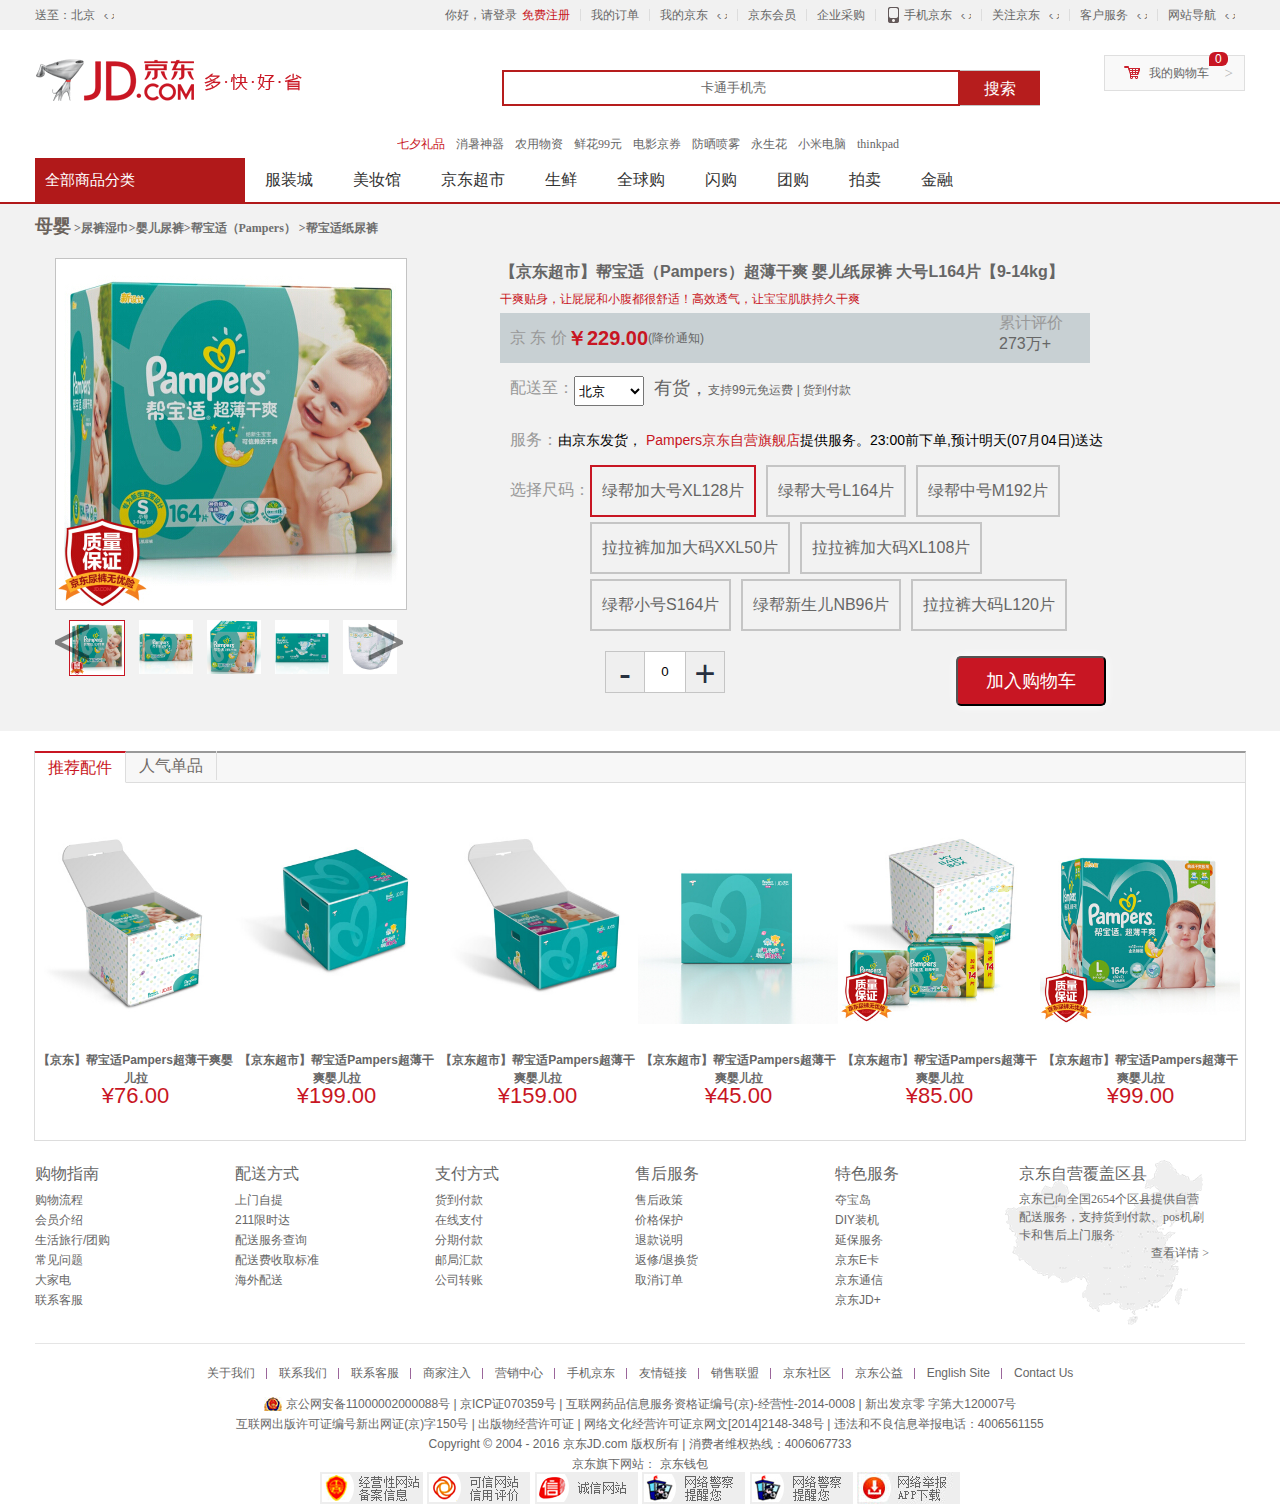
<file: details.html>
<!DOCTYPE html>
<html>
	<head>
		<meta charset="utf-8" />
		<title></title>
		<link type="text/css" rel="stylesheet" href="css/style.css" />
		<link type="text/css" rel="stylesheet" href="css/details.css" />
	</head>
	<body>
			<div class="header">
			<div class="top">
				<div class="inner">
					<div class="diqu">送至：北京<i>◇</i></div>
					 <ul>
					 	<li ><a href="#" class="login">你好，请登录</a><a href="#" class="register">免费注册</a></li>
					 	<li class="line"></li>
					 	<li><a href="#">我的订单</a></li>
					 	<li class="line"></li>
					 	<li><a href="#" class="active">我的京东<i>◇</i></a></li>
					 	<li class="line"></li>
					 	<li><a href="#">京东会员</a></li>
				        <li class="line"></li>
				        <li><a href="#">企业采购</a></li>
					 	<li class="line"></li>
					 	<li><a href="#" class="active"><span></span>手机京东<i>◇</i></a></li>
					 	<li class="line"></li>
					 	<li><a href="#" class="active"> 关注京东<i>◇</i></a></li>
					 	<li class="line"></li>
					 	<li><a href="#" class="active"> 客户服务<i>◇</i></a></li>
					 	<li class="line"></li>
					 	<li><a href="#" class="active">网站导航<i>◇</i></a></li>
					 </ul>
				</div>
			</div>
             <div class="mid inner clearfix">
             	<div class="logo"><img src="images/logo-201305.png"/></div>
             	<div class="form">
             		<form>
             			<input type="text" value="卡通手机壳"  class="text"/>
             			<input type="submit" class="sub"  value="搜索"/>
             		</form>
             		<div class="tags">
             			<a href="#" class="active">七夕礼品</a>
             			<a href="#">消暑神器</a>
             			<a href="#">农用物资</a>
             			<a href="#">鲜花99元</a>
             			<a href="#">电影京券</a>
             			<a href="#">防晒喷雾</a>
             			<a href="#">永生花</a>
             			<a href="#">小米电脑</a>
             			<a href="#">thinkpad</a>             			            			
             		</div>
             	</div>
             	<div class="buy">
             		<a href="#">我的购物车</a>
             		<i>></i>
             		<div class="number">0</div>
             	</div>
             </div>
             <div class="nav inner clearfix">
             	<div class="quan">全部商品分类</div>
             	<ul>
             	<li><a href="#">服装城</a></li>
             	<li><a href="#">美妆馆</a></li>
             	<li><a href="#">京东超市</a></li>
             	<li><a href="#">生鲜</a></li>
             	<li><a href="#">全球购</a></li>
             	<li><a href="#">闪购</a></li>
             	<li><a href="#">团购</a></li>
             	<li><a href="#">拍卖</a></li>
             	<li><a href="#">金融</a></li>         
             	</ul>
             </div>
		</div>	
	        <div class="wrap clearfix">
	        	<div class="inner">
	        	<div class="headline">
	        		<h2><i>母婴</i> >尿裤湿巾>婴儿尿裤>帮宝适（Pampers） >帮宝适纸尿裤</h2>
	        	</div>
	        	<!--放大镜部分-->
	          <div class="preview clearfix" id="preview">
	          	<div class="change_big">
	          	<ol class="big_img_list">
	          		<li>
		          		<div class="main_img">
			          		<img src="images/j_x01.jpg" />
			          		<span class="hide"></span>
		                </div>
		          	    <div class="big-img hide"><img src="images/j_x01.jpg" /></div>	          			
	          		</li>
	          		<li class="hide">
		          		<div class="main_img">
			          		<img src="images/j_x02.jpg" />
			          		<span class="hide"></span>
		                </div>
		          	    <div class="big-img hide"><img src="images/j_x02.jpg" /></div>	          			
	          		</li>
	          		<li class="hide">
		          		<div class="main_img">
			          		<img src="images/j_x04.jpg" />
			          		<span class="hide"></span>
		                </div>
		          	    <div class="big-img hide"><img src="images/j_x04.jpg" /></div>	          			
	          		</li>
	          		<li class="hide">
		          		<div  class="main_img">
			          		<img src="images/j_x03.jpg" />
			          		<span class="hide"></span>
		                </div>
		          	    <div class="big-img hide"><img src="images/j_x03.jpg" /></div>	          			
	          		</li>
	          		<li class="hide">
		          		<div class="main_img">
			          		<img src="images/j_x08.jpg" />
			          		<span class="hide"></span>
		                </div>
		          	    <div class="big-img hide"><img src="images/j_x08.jpg" /></div>	          			
	          		</li>
	          		<li class="hide">
		          		<div class="main_img">
			          		<img src="images/j_x10.jpg" />
			          		<span class="hide"></span>
		                </div>
		          	    <div class="big-img hide"><img src="images/j_x10.jpg" /></div>	          			
	          		</li>
	          		<li class="hide">
		          		<div class="main_img">
			          		<img src="images/j_x15.jpg" />
			          		<span class="hide"></span>
		                </div>
		          	    <div class="big-img hide"><img src="images/j_x15.jpg" /></div>	          			
	          		</li>	
	          		<li class="hide">
		          		<div class="main_img">
			          		<img src="images/j_x19.jpg" />
			          		<span class="hide"></span>
		                </div>
		          	    <div class="big-img hide"><img src="images/j_x19.jpg" /></div>	          			
	          		</li>
	          	</ol>		          	
	          	<ul class="spec-items">
      				<li class="ac"><img src="images/j_x01.jpg"/></li>
      				<li><img src="images/j_x02.jpg"/></li>
      				<li><img src="images/j_x04.jpg"/></li>
      				<li><img src="images/j_x03.jpg"/></li>
      				<li><img src="images/j_x08.jpg"/></li>
      				<li><img src="images/j_x10.jpg"/></li>
      				<li><img src="images/j_x15.jpg"/></li>
      				<li><img src="images/j_x19.jpg"/></li>	          				
	          	</ul>	          	
	          	<div class="spec-list">
	          		<a href="##" class="prevBtn">&lt;</a>
	          		<a href="##" class="nextBtn">&gt;</a>	          		
	          	</div>
	          	</div>
          	
	          </div>	
	          <div class="preview-info clearfix">
	          	<h3>【京东超市】帮宝适（Pampers）超薄干爽 婴儿纸尿裤 大号L164片【9-14kg】</h3>
	          	<div class="item" title="干爽贴身，让屁屁和小腹都很舒适！高效透气，让宝宝肌肤持久干爽">干爽贴身，让屁屁和小腹都很舒适！高效透气，让宝宝肌肤持久干爽
	          	</div>
	          	<div class="price-wrap">
	          		<div class="summary-price">
	          			<div class="title">京 东 价</div>
	          			<div class="price-num ">
	          				<span class="price">￥229.00</span>
	          				<a href="#">(降价通知)</a>
	          			</div>	          			
	          		</div>
	          		<div id="comment-count">
	          			<p>累计评价</p>
	          			<a href="#">273万+</a>
	          		</div>
	          	</div>
	          	<!--下拉菜单-->
	          	<div class="p-choose-wrap">
	          		<div class="top">
	          			<div class="title">配送至：</div>
	          		    <div class="address">
		          			  <select>
			          				<option>北京</option>
			          				<option>上海</option>
			          				<option>广东</option>
			          				<option>深圳</option>
			          				<option>河北</option>
			          				<option>河南</option>
			          				<option>山东</option>
			          				<option>青海</option>
			          				<option>新疆</option>
			          				<option>天津</option>
			          				<option>四川</option>
			          				<option>云南</option>
			          				<option>贵州</option>
			          				<option>山西</option>
			          				<option>陕西</option>
			          				<option>西藏</option>
			          				<option>新疆</option>
			          				<option>黑龙江</option>
			          				<option>辽宁</option>
			          				<option>吉林</option>
			          				<option>海南</option>
			          				<option>福建</option>
			          				<option>广东</option>
			          				<option>广西</option>
			          				<option>厦门</option>
		          			</select>
	          		</div>
	          		<div class="text"><span>有货，</span>支持99元免运费 | 货到付款</div>	          				          			
	          		</div>
	          		<div class="bot">
	          			<div class="title">服务：</div>
	          			<div class="text">
	          				<p>由京东发货， <span>Pampers京东自营旗舰店</span>提供服务。23:00前下单,预计明天(07月04日)送达</p>
	          			</div>
	          		</div>
	          		<!--类型选择-->
	          		<div class="choose-size clearfix">
	          			<div class="title">选择尺码：</div>
	          				<ul class="size">
	          					<li class="type active"><a href="##">绿帮加大号XL128片</a></li>
	          					<li class="type"><a href="##">绿帮大号L164片</a></li>
	          					<li class="type"><a href="##">绿帮中号M192片</a></li>	          					
	          					<li class="type"><a href="##">拉拉裤加加大码XXL50片</a></li>
	          					<li class="type"><a href="##">拉拉裤加大码XL108片</a></li>
	          					<li class="type"><a href="##">绿帮小号S164片</a></li>
	          					<li class="type"><a href="##">绿帮新生儿NB96片</a></li>
	          					<li class="type"><a href="##">拉拉裤大码L120片</a></li>	          					
	          				</ul>
	          		</div>
	          		<!--加购物车-->
	          		<form>
		             	<button type="button" class="reduce push">-</button>	
	          			<input type="text" value="0" id="text"/>		             	
		             	<button type="button"; class="plus push">+</button>
                   </form>
                  <button type="button" class="btn">加入购物车</button>                  
	          	</div>
	          </div>
	         </div>	  
	        </div>
	              <!--选项卡-->
	        <div class="tab inner">
        		<ol class="nav">
        			<li class="act"><a href="##">推荐配件</a></li>
        			<li ><a href="##">人气单品</a></li>	        			
        		</ol>
	        	<div class="cont-list ">
	        		<ul>
	        			<li>
	        				<a href="##" class="pic"><img src="images/j_x21.jpg" /></a>
	        				<a href="##" class="font "><h4>【京东】帮宝适Pampers超薄干爽婴儿拉 </h4> </a>	        				        
	        				<span>¥76.00</span>
	        			</li>
	        			<li>
	        				<a href="##" class="pic"><img src="images/j_x24.jpg" /></a>
	        				<a href="##" class="font "><h4>【京东超市】帮宝适Pampers超薄干爽婴儿拉 </h4> </a>
	        				<span>¥199.00</span>
	        			</li>
	        			<li>
	        				<a href="##" class="pic"><img src="images/j_x26.jpg" /></a>
	        				<a href="##" class="font "><h4>【京东超市】帮宝适Pampers超薄干爽婴儿拉 </h4> </a>
	        				<span>¥159.00</span>
	        			</li>
	        			<li>
	        				<a href="##" class="pic"><img src="images/j_x23.jpg" /></a>
	        				<a href="##" class="font "><h4>【京东超市】帮宝适Pampers超薄干爽婴儿拉 </h4> </a>
	        				<span>¥45.00</span>
	        			</li>
	        			<li>
	        				<a href="##" class="pic"><img src="images/j_x18.jpg" /></a>
	        				<a href="##" class="font "><h4>【京东超市】帮宝适Pampers超薄干爽婴儿拉 </h4></a>
	        				<span>¥85.00</span>
	        			</li>
	        			<li>
	        				<a href="##" class="pic"><img src="images/j_x09.jpg" /></a>
	        				<a href="##" class="font "><h4>【京东超市】帮宝适Pampers超薄干爽婴儿拉 </h4> </a>
	        				<span>¥99.00</span>
	        			</li>
	        		</ul>
	        	</div>
	        	<div class="cont-list hide" >
	        		<ul>
	        			<li>
	        				<a href="##" class="pic"><img src="images/j_x01.jpg" /></a>
	        				<a href="##" class="font "><h4>【京东超市】帮宝适Pampers超薄干爽婴儿拉 </h4> </a>	        				        
	        				<span>¥76.00</span>
	        			</li>
	        			<li>
	        				<a href="##" class="pic"><img src="images/j_x09.jpg" /></a>
	        				<a href="##" class="font "><h4>【京东超市】帮宝适Pampers超薄干爽婴儿拉 </h4> </a>
	        				<span>¥199.00</span>
	        			</li>
	        			<li>
	        				<a href="##" class="pic"><img src="images/j_x05.jpg" /></a>
	        				<a href="##" class="font "><h4>【京东超市】帮宝适Pampers超薄干爽婴儿拉 </h4> </a>
	        				<span>¥159.00</span>
	        			</li>
	        			<li>
	        				<a href="##" class="pic"><img src="images/j_x10.jpg" /></a>
	        				<a href="##" class="font "><h4>【京东超市】帮宝适Pampers超薄干爽婴儿拉 </h4> </a>
	        				<span>¥45.00</span>
	        			</li>
	        			<li>
	        				<a href="##" class="pic"><img src="images/j_x15.jpg" /></a>
	        				<a href="##" class="font "><h4>【京东超市】帮宝适Pampers超薄干爽婴儿拉 </h4></a>
	        				<span>¥85.00</span>
	        			</li>
	        			<li>
	        				<a href="##" class="pic"><img src="images/j_x19.jpg" /></a>
	        				<a href="##" class="font "><h4>【京东超市】帮宝适Pampers超薄干爽婴儿拉 </h4> </a>
	        				<span>¥99.00</span>
	        			</li>
	        		</ul>
	        	</div>
	        </div>	       
	       <div class="footer inner clearfix">
	         	<dl>
	         		<dt>购物指南</dt>
	         		<dd><a href="##">购物流程</a></dd>
	         		<dd><a href="##">会员介绍</a></dd>
	         		<dd><a href="##">生活旅行/团购</a></dd>
	         		<dd><a href="##">常见问题</a></dd>
	         		<dd><a href="##">大家电</a></dd>
	         		<dd><a href="##">联系客服</a></dd>     		
	         	</dl>
	         	<dl>
	         		<dt>配送方式</dt>
	         		<dd><a href="##">上门自提</a></dd>
	         		<dd><a href="##">211限时达</a></dd>
	         		<dd><a href="##">配送服务查询</a></dd>
	         		<dd><a href="##">配送费收取标准</a></dd>
	         		<dd><a href="##">海外配送</a></dd>     		
	         	</dl>
	         	<dl>
	         		<dt>支付方式</dt>
	         		<dd><a href="##">货到付款</a></dd>
	         		<dd><a href="##">在线支付</a></dd>
	         		<dd><a href="##">分期付款</a></dd>
	         		<dd><a href="##">邮局汇款</a></dd>
	         		<dd><a href="##">公司转账</a></dd>     		     		
	         	</dl>
	         	<dl>
	         		<dt>售后服务</dt>
	         		<dd><a href="##">售后政策</a></dd>
	         		<dd><a href="##">价格保护</a></dd>
	         		<dd><a href="##">退款说明</a></dd>
	         		<dd><a href="##">返修/退换货</a></dd>
	         		<dd><a href="##">取消订单</a></dd>     		
	         	</dl>
	         	<dl class="last">
	         		<dt>特色服务</dt>
	         		<dd><a href="##">夺宝岛</a></dd>
	         		<dd><a href="##">DIY装机</a></dd>
	         		<dd><a href="##">延保服务</a></dd>
	         		<dd><a href="##">京东E卡</a></dd>
	         		<dd><a href="##">京东通信</a></dd>
	         		<dd><a href="##">京东JD+</a></dd>     		
	         	</dl>
	         	<dl class="quxian">
	         		<dt>京东自营覆盖区县</dt>
	         		<dd>
	         			<p>京东已向全国2654个区县提供自营配送服务，支持货到付款、pos机刷卡和售后上门服务</p>
	         			<a href="#">查看详情  ></a>
	         		</dd>
	         	</dl>
	        </div>	       
	       <div class="footer_last inner">
	         	<ul class="footer_ul">
	         		<li><a href="##">关于我们</a><i></i></li>
	         		<li><a href="##">联系我们</a><i></i></li>
	         		<li><a href="##">联系客服</a><i></i></li>
	         		<li><a href="##">商家注入</a><i></i></li>
	         		<li><a href="##">营销中心</a><i></i></li>
	         		<li><a href="##">手机京东</a><i></i></li>
	         		<li><a href="##">友情链接</a><i></i></li>
	         		<li><a href="##">销售联盟</a><i></i></li>
	         		<li><a href="##">京东社区</a><i></i></li>
	         		<li><a href="##">京东公益</a><i></i></li>
	         		<li><a href="##">English Site</a><i></i></li>
	         		<li><a href="##">Contact Us</a></li>	         		
	         	</ul>
	         	<div  class="footer_wang">
	         		<a href="#" class="jing">京公网安备11000002000088号 </a>
	         		| 京ICP证070359号 |
	         		<a href="#">互联网药品信息服务资格证编号(京)-经营性-2014-0008</a>
	                | 新出发京零 字第大120007号
	                <br />
	         		互联网出版许可证编号新出网证(京)字150号 |
	         		<a href="#">  出版物经营许可证 </a>
	         		|
	         		<a href="#">网络文化经营许可证京网文[2014]2148-348号</a>
	         		| 违法和不良信息举报电话：<a href="#">4006561155</a>
	         		<br />
	         	    Copyright © 2004 - 2016 京东JD.com 版权所有 | 消费者维权热线：4006067733
	         	    <br />
	         	    京东旗下网站：
	         	    <a href="#">京东钱包</a>
	         	</div >
	         	<div class="footer_pic">
	         	<a href="##"><img src="images/54b8871eNa9a7067e.png"/></a>
	         	<a href="##"><img src="images/54b8872dNe37a9860.png"/></a>
	         	<a href="##"><img src="images/54b8875fNad1e0c4c.png"/></a>
	         	<a href="##"><img src="images/56a89b8fNfbaade9a.jpg"/></a>
	         	<a href="##"><img src="images/56a89b8fNfbaade9a.jpg"/></a>
	         	<a href="##"><img src="images/5698dc16Nb2ab99df.jpg"/></a>	         	
	         	</div>
	         </div>
	</body>
</html>
<script src="js/jquery-1.11.3.min.js"></script>
<script src="js/details.js"></script>
<script>
	$.changeBig();
	$.changeImg();
	$.chooseType();
	$.navTag();
</script>
</file>
<file: css/style.css>
body,h1,h2,h3,h4,h5,h6,p,ul,ol,input,textarea,dl,dd{margin: 0;padding: 0;}
body{font-family: arial,"Microsoft YaHei","宋体";}
ul,ol{list-style: none;}
a{text-decoration: none;color: #666;}
a:hover{color: #c81623;}
img,input{border: none;}
i{font-style: normal;font-family: consolas;}
.clearfix:after{content: "200B";font-size: 0;height: 0;display: block;clear: both;}
.clearfix{*zoom: 1;}
.header{border-bottom: 2px solid #b1191a;}
.header .top{height: 30px;background: #f1f1f1;}
.inner{width: 1210px;margin: 0 auto;}
.header .top .inner .diqu{float: left;font-size: 12px;color: #666;height: 30px;line-height: 30px;}
.header .top .inner ul{float: right;}
.header .top .inner ul li{float: left;}
.header .top .inner  li a{font-size: 12px;color: #666;height: 30px;line-height: 30px;padding: 0 10px;vertical-align: top;display: inline-block;font-family: "宋体";}
.header .top .inner .login{padding-right: 5px;}
.header .top .inner .register{color: #c81623;padding-left: 0px;}
.header .top .inner  li a:hover{color: #c81623;}
.header .top .inner .active:hover {background: #fff;}
.header .top .inner .line{height: 12px;width: 1px;background: #DDDDDD;margin-top: 9px;}
.header .top .inner li a:hover i{transform: rotate(180deg);}
.header .top .inner .diqu:hover i{transform: rotate(180deg);}
.header .top .inner  i{font-size: 15px;font-style: normal;width: 10px;height: 5px;display:inline-block;overflow: hidden;line-height: 2px;margin-left: 9px;font-family: consolas;transition: all  0.2s;}
.header .top ul span{width: 15px;height: 20px;display: inline-block;background: url(../images/jd2015img.png) no-repeat 0 0;margin: 5px 3px 0 0;float: left;}
.header .top li:hover span{background-position:  0 -25px;}
/*.header .mid{height: 100px;}*/
.header .logo{padding: 20px 92px 0 0;float: left;}
.header .form{float: left;padding-top: 25px;}
.header .form .text{width: 449px;height: 32px;border: 2px solid #b61d1d;float: left;font-size: 13px;color: #666;padding-left: 5px;line-height: 32px;}
.header .form .sub{width: 80px;height: 36px;background: #b61d1d;cursor: pointer;font-size: 16px;color: #fff;line-height: 36px;text-align: center;}
.header .form .tags{width: 540px;height: 28px;overflow: hidden;}
.header .form .tags a{font-family: "宋体";font-size: 12px;color: #666;line-height: 28px;padding-right: 11px;height: 28px;float: left;}
.header .form .tags .active{color: #c81623;}
.header .form .tags a:hover{color: #c81623;}
.header .buy{float: right;width: 139px;height: 34px;border: 1px solid #dfdfdf;line-height: 34px;margin-top: 25px;background: #f9f9f9 url(../images/jd2015img.png) no-repeat 18px -49px;position: relative;}
.header .buy a{font-size: 12px;color: #666;margin-left: 44px;vertical-align: top;}
.header .buy i{font-family: consolas;font-size: 15px;color: #b4b4b4;float: right;padding-right: 11px;}
.header .buy .number{height: 14px; background: #c81623;position: absolute;top: -4px;left: 104px;text-align: center;line-height: 14px;font-size: 12px;color: #fff;border-radius: 6px 6px 6px 0;padding: 0  6px;}
/*.nav{height: 44px;}*/
.nav .quan{width: 200px;height: 44px;background: #b1191a;font-size: 15px;color: #fff;line-height: 44px;float: left;padding-left: 10px;}
.nav ul{float: left;}
.nav ul li{float: left;padding: 0 20px;}
.nav a{line-height: 44px;font-size: 16px;color: #333333;font-family: "Microsoft YaHei";}
.nav a:hover{color: #c81623;}
.focus .wrap{float: left;width: 210px;position: relative;}
.focus .popup{width: 999px;background: #F7F7F7;border: 1px solid #b61d1d;position: absolute;top: -1px;left: 209px;min-height: 465px;z-index: 4;box-shadow: 0 0 4px rgba(0,0,0,0.5);display: none;}
.focus .popup .left{padding:20px 0 0 20px;float: left;width: 730px;}
.popup .brand{overflow: hidden;width: 730px;}
.focus .brand a{float: left;height: 24px;font-size: 12px;color: #fff;background: #7c7171;padding: 0 32px 0 9px;margin-right: 10px;position: relative;line-height: 24px;}
.focus .brand i{width: 23px;height: 23px;background: #5c5251;position: absolute;top: 1px;right: 0;text-align: center;}
.focus .brand a:hover{background: #c81623;}
.focus .brand a:hover i{background:#b1191a ;}
.focus .brand .active{background:#c81623 ;}
.focus .brand .active i{background:#b1191a ;}
.focus .con {padding-top: 6px;}
.focus .con dl{padding-top: 10px;}
.focus .con dt{width: 84px;float: left;position: relative;}
.focus .con dt a{font-size: 12px;font-weight: bold;display: block;width: 55px;text-align: right;line-height: 27px;height: 27px;overflow: hidden;}
.focus .con dt i{position: absolute;top: 0;right: 17px;}
.focus .con dd{float: left;width: 621px;margin-bottom: 2px;border-bottom: 1px solid #f2f2f2;}
.focus .con dd a{font-size: 14px;line-height: 16px;height: 16px;display: block;border-left: 1px solid #e9e9e9;padding: 0 8px ;float: left;margin-bottom: 8px;}
.focus .popup .right2{float: right;margin-left: 51px;}
.popup .brands{width: 168px;height: 144px;margin: 20px 19px 0 0 ;}
.popup .brands a{display: block;width: 83px;height: 35px;float: left;margin: 0 0 1px 1px;margin-bottom: 9px;}
.popup .brands img{width: 83px;height: 35px;}
.popup .icon1{width: 168px;height: 134px;margin-bottom: 1px;}
.focus .list{width: 209px;height: 465px;background: #c81623;border-left: 1px solid #b61d1d;border-bottom: 1px solid #b61d1d;}
.focus .list li{padding-left: 10px;line-height: 31px;height: 31px;position: relative;z-index: 3;}
.focus .list li h3{font-weight: normal;color: #fff;font-size: 14px;line-height: 31px;height: 31px;width: 172px;overflow: hidden;}

.focus .list li a{color: #fff;}

.focus .list .ac{background: #F7F7F7;color: #666;}
.focus .list .ac a{color: #000;}

.focus .list li h3:hover a {color: #000;}
.focus .list li h3 a:hover {color: #c81623;}
.focus .list li:hover{background: #F7F7F7;}
.focus .list li i{color: #fff;font-family: consolas;font-style: normal;font-size: 15px;position: absolute;top: 0;right: 13px;}
.focus .pic_list{height: 164px;margin-top: 10px;}
.focus .pic_list  .pic a{width: 210px;height: 151px;background: url(../images/homebg.png) no-repeat  -213px -136px;float: left;}
.focus .pic_list ul{float: left;}
.focus .pic_list  ul li{float: left;margin-right: 1px;}
.focus .pic_list .last{margin-right: 0;}
.focus .pic_lis li a{width: 249px;height: 164px;display: block;}
/*floor f_top*/
.f_top{border-bottom: 1px solid #c81623;height: 57px;}
.f_top h2{background: url(../images/product_home_1.0.0.png) no-repeat 0 -26px;font-size: 20px;color: #333333;line-height: 42px;height: 42px;font-weight: normal;margin-top: 16px;float: left;padding-left: 40px;position: relative;}
.f_top h2 i{position: absolute;top: 0px;left: 0;color: #fff;font-size: 12px;font-family: arial;padding-top: 3px;}
 .f_top ul{float: right; border: 1px solid #ededed;margin-top: 23px;border-bottom: none;}
 .f_top ul li{float: left;position: relative;border-top: 3px solid #fff;border-left: 1px solid #fff;border-right: 1px solid #fff;height: 30px;}
 .f_top li a{display:block;font-size: 12px;color:#666;line-height: 31px;height: 31px;padding: 0 15px;}
 .f_top li span{width: 1px;height: 14px;background: #ccc;position: absolute;top: 10px;right: -2px;z-index: 1;}
 .f_top  li:hover{border-color: #c81623;z-index: 3;margin-top: -1px;padding-top: 1px;background: #fff;}
 .f_top li:hover span {display: none;}
 .f_top  li:hover a{height: 32px;background: #fff;}

 .f_top .active{border-color: #c81623;z-index: 3;margin-top: -1px;padding-top: 1px;background: #fff;}
 .f_top .active span {display: none;}
 .f_top  .active a{height: 32px;background: #fff;}
/*.floor  .f_brands*/
 .f_brands{padding-top: 10px;}
 .f_brands a{float:left;position: relative;}
 .f_brands  img{width: 120px;height: 66px;}
 .f_brands span{width: 1px;height: 39px;border-right: 1px dashed #cccccc; position: absolute;top: 14px;right: 0;}
 .f_brands .last {width: 120px;height: 66px;border-right: 10px solid  #f7f7f7;}
 /*push*/
.push  a{display: block; width: 403px;float: left;margin-top: 20px;}
/*floor text1*/
 .text1  li a:hover{color: #c81623;}
 .floor1 .text1  li i{display:block;width: 26px;height: 26px;background: url(../images/clothesicon.png) no-repeat ; position: absolute;top: 0px;left: 25px;}
 .text1 .er{background-position: 0 -26px;}
 .text1 .san{background-position: 0 -52px;}
 .text1 .si{background-position: 0 -78px;}
 .text1 .wu{background-position: 0 -104px;}
 .text1 .liu{background-position: 0 -130px;}
 .text2  li a:hover{color: #c81623;}
 .left_nav .nav_e{position: fixed;top: 50%;left: 50%;width: 30px;margin: -166px 0 0 -650px;text-align: center;display: none;}
 .left_nav .nav_e li{width:30px;height: 30px;border-top: 1px solid #c2c2c2;font-size: 14px;line-height: 30px;margin: -1px 0 0 5px;position: relative;cursor: pointer;}
 .left_nav .nav_e a{font-size: 12px;color: #C81623;width: 30px;height: 30px;display: none;position: absolute;top: 0;left:0;text-align: center;}
.left_nav .nav_e  .ac{ color:#fff; background:#c81623;border-top: none;}
.left_nav .nav_e  .ac i{display:none;}
.left_nav .nav_e  .ac a{ display:inline;color: #fff;}

.left_nav .nav_e i{width: 30px;display: block;font-size: 14px;}

.footer{border-bottom: 1px solid #e5e5e5;height: 186px;padding-top: 16px;}
.footer dl{width: 200px;float: left;}
.footer dt{font-size: 16px;color: #666;height: 33px;line-height: 33px;}
.footer dd a{font-size: 12px;color: #666666;line-height: 20px;height: 20px;display: block;}
.footer .last{width: 167px;}
.footer .quxian{width: 190px;float:left;background: url(../images/20130330B_1.png) no-repeat 0 -130px;height: 186px;padding-left: 17px;}
.footer .quxian dd {font-family: "宋体";font-size: 12px;color: #666;line-height: 18px;height: 18px;}
.footer .quxian dd a{float: right;line-height: 18px;height: 18px;}
.footer .quxian dd a:hover{color: #c81623;}
.footer_last {text-align: center;}
.footer_last .footer_ul{height: 46px;display: inline-block;}
.footer_last .footer_ul li{float: left;display: block;position: relative;padding: 11px 12px 0;height: 36px;}
.footer_ul a{font-size: 12px;line-height:36px;display: block;}
.footer_last .footer_ul li i{width: 1px;height: 11px;display: block;background: #9b669b;position: absolute;top: 24px;right: 0;}
.footer_last .footer_wang{display: inline-block;height: 20px;font-size: 12px;color: #666;line-height:20px;}
.footer_wang a:hover{color: #C81623;}
.footer_wang .jing{padding-left: 22px;background: url(../images/56a0a994Nf1b662dc_03.jpg) no-repeat;}
</file>
<file: css/index.css>
.focus .banner{float: left;margin: 12px 10px 0px;width: 730px;height: 454px;position: relative;overflow: hidden;}
.focus .banner ul{position: absolute;left: 0;top: 0;}
.focus .banner ul li{float: left;width: 730px;height: 454px;}
.focus .banner ul li img{width: 100%;height: 100%;}
.focus .banner ol{position: absolute;left: 50%;bottom: 25px;}
.focus .banner ol li {float: left;display: block;margin-right: 10px;width: 20px;height: 20px;border-radius: 50%;background: #fff;cursor: pointer;}
.focus .banner .moveBtn{position: absolute;top: 50%;background:#333;opacity: .5;width: 45px;height: 45px;line-height: 35px;text-align: center;font-size: 78px;color: #fff;}
.focus .banner .prevBtn{left: 10px;}
.focus .banner .nextBtn{right: 10px;}
.focus .banner .active{background:#F43838;}				
.focus .right{float: right;width: 250px;/*height: 452px;*/padding-top: 12px;}
.focus .right .news{height: 163px;border: 1px solid #e4e4e4;}
.focus .right .news .title{height: 32px;border-bottom: 1px dotted #e8e8e7;line-height: 32px;padding: 0 15px;}
.focus .right .news h3{font-size: 16px;color: #666;font-weight: normal;}
.focus .right .news .title a{font-size: 12px;color: #666;float: right;}
.focus .right .news .title a:hover{color: #C81623;}
.focus .right .news ul{padding: 5px 0 0 15px;}
.focus .right .news ul li{line-height: 24px;height: 24px;width: 220px;overflow: hidden;}
.focus .right .news ul li a{font-family: "宋体";font-size: 12px;color: #666;vertical-align: top;}
.focus .right .news ul li span{font-weight: bold;margin-right: 5px;}
.focus .right .news ul li a:hover{color: #C81623;}
.focus  .icon{height: 208px;border: 1px solid #e4e4e4;border-top: none;margin-bottom: 5px;overflow: hidden;position: relative;}
.focus .icon ul{width: 260px;}
.focus  .icon ul li{width: 62px;height: 70px;float: left;border-right:1px solid #e4e4e4;border-bottom: 1px solid #e4e4e4;position: relative;}
.focus .icon li i{width: 25px;height: 25px;position: absolute;top: 13px;left: 19px;background: url(../images/icon1.png) no-repeat ;}
.focus .icon li span{line-height: 30px;height: 30px;font-size: 12px;padding-top: 40px;display: block;text-align: center;}
.focus .icon .ticket{background-position: 0 -27px;}
.focus .icon .movie{background-position: 0 -52px;}
.focus .icon .game{background-position: 0 -77px;}
.focus .icon .lottery{background-position: 0 -102px;}
.focus .icon .jiaoyu{background-position: 0 -126px;}
.focus .icon .hotel{background-position: 0 -151px;}
.focus .icon .train{background-position: 0 -176px;}
.focus .icon .zhongchou{background-position: 0 -252px;}
.focus .icon .licai{background-position: 0 -201px;}
.focus .icon .gift{background-position: 0 -277px;}
.focus .icon .baitiao{background-position: 0 -227px;}
.focus .icon .autumn{width: 250px;}
.focus .icon .pop{background: #ccc;position: absolute;top: 208px;color:#c81623;}
.focus .icon .dialog{width:260px;height: 210px;}
.focus .icon .close{float: right;margin-right: 20px;cursor: pointer;}
.like .l_top{height: 33px;padding: 19px 0 4px;}
.like .l_top h2{font-size: 20px;color: #333333;height: 33px;line-height: 33px;font-weight: normal;background: url(../images/homebg.png) no-repeat  85px -91px;float: left;width: 500px;}
.like .l_top a{float: right;display: block;background: url(../images/homebg.png) no-repeat  -310px -7px;padding-right: 26px;font-family: "宋体";font-size: 12px;color: #666;line-height: 22px;height: 22px;}
.like .l_top a:hover{background-position: -310px -31px;color: #c81623;}
.like .bot{height: 210px;border: 1px solid #d1d1d1;padding-top: 21px;}
.like .bot .first{width: 164px;padding-left: 37px;float: left;}
.like .bot .first .pic{margin-bottom: 39px;}
.like .bot .first .text{border-right: 1px solid #e6e6e6;}
.like .bot .first .text a{font-family: "宋体";font-size: 13px;color: #666;line-height: 18px;height: 18px;vertical-align: top;}
.like .bot .first .text a:hover{color: #c81623;}
.like .bot .first .text span{color: #b51d1a;font-family: arial;font-size: 18px;margin-top: 9px;}
.bot .first .text span i{font-style: normal;}
.like .bot .first .pic2{margin-bottom: 16px;}
.like .bot .first .pic3{margin-bottom: 13px;}
.like .bot .first .pic4{margin-bottom: 11px;}
.like .bot .first .pic5{margin-bottom: 15px;}
.like .bot  .first  .right{border-right: none;}
.page1{padding-top: 22px;}
.page1 h2{line-height: 33px;height: 33px;font-size: 20px;color: #333;font-weight: normal;}
.page1  .p_bot{height: 405px;border: 1px solid #ededed;}
.page1 .left{width: 402px;height: 405px;border-right: 1px solid #ededed;float: left;}
.page1 .left  .show{height: 246px;border-bottom: 1px solid #ededed;color: #333;}
.page1 .left  .show h3{font-size: 15px;color: #333;line-height: 40px;height: 40px;border-bottom: 1px dashed #ededed;text-align: center;margin: 0 20px;}
.page1 .left  .show a{display: block;background: #f7f7f7;position: relative;}
.page1 .show .pic{width: 403px;height: 205px;overflow: hidden;}
.page1 .show .font{position: absolute;top: 100px;left: 45px;}
.page1 .show .font h4{font-size: 15px;line-height: 39px;height: 39px;}
.page1 .show .font p{font-size: 12px;line-height: 18px;height: 18px;}
.page1 .show .font span{font-size: 13px;color: #c81623;line-height: 17px;height: 17px;}
.page1 .pro_l{float:right;width:201px;}
.page1 .pro_l a{position: relative;display: block; }
.page1 .pro_list .pic2{width: 201px;height: 158px;overflow: hidden;border-right: 1px solid #ededed}
.page1 .pro_list .font2{position: absolute;top: 39px;left: 10px;}
.page1 .font2 h4{font-size: 15px;line-height: 39px;height: 39px;}
.page1 .font2 p{font-size: 12px;line-height: 18px;height: 18px;}
.page1 .font2 span{font-size: 13px;color: #c81623;line-height: 17px;height: 17px;}
.page1 .mid{width: 228px;border-right: 1px solid #ededed;float: left;}
.page1 .mid .better{position: relative;}
.page1 .mid .better h3{font-size: 15px;color: #333;line-height: 40px;height: 40px;border-bottom: 1px dashed #ededed;text-align: center;margin: 0 20px;}
.page1 .mid .better .pic{width: 228px;height: 205px;overflow: hidden;border-bottom: 1px solid #ededed;}
.page1 .mid .font3{position: absolute;top: 100px;left: 10px;}
.page1 .mid .font3 h4{font-size: 15px;line-height: 39px;height: 39px;}
.page1 .mid .font3 p{font-size: 12px;line-height: 18px;height: 18px;}
.page1 .mid .font3 span{font-size: 13px;color: #c81623;line-height: 17px;height: 17px;}
.page1 .mid .bet_bot{position: relative;}
.page1 .mid .bet_bot .pic{width: 228px;height: 158px;overflow: hidden;border-bottom: 1px solid #ededed;}
.page1 .mid .bet_bot img{width: 228px;height: 158px;}
.page1 .mid .font4{position: absolute;top: 39px;left: 10px;}
.page1 .mid .font4 h4{font-size: 15px;line-height: 39px;height: 39px;}
.page1 .mid .font4 p{font-size: 12px;line-height: 18px;height: 18px;}
.page1 .mid .font4 span{font-size: 13px;color: #c81623;line-height: 17px;height: 17px;}
.page1 .right3{width: 172px;float: left;}
.page1 .right3 .icon_l{width: 85px;border-right: 1px dashed #e0e0e0;float: left;height: 381px;overflow: hidden;margin-top: 13px;}
.page1 .icon_l ul{margin-top: -13px;}
.page1 .icon_l li{width: 74px;height: 57px;border-bottom: 1px dashed #e0e0e0;margin-left: 11px;}
.page1 .icon_l .last{border-bottom: none;}
.page1 .icon_l a{display: block; height: 57px;margin-left: -11px;text-align: center;}
.page1 .right3 .rig{border-right: none;}
.page1 .right3 .rig li{margin-left: 0;}
.page1 .right3 .rig  a{margin-left: 0;}
/*.floor1 .f_mid*/
.floor1 .fmid_l{float: left;height: 632px;border-bottom: 1px solid #ededed;border-right: 1px solid #ededed;}
.floor1 .pic{width: 330px;height: 473px;border-bottom: 1px solid #ededed;overflow: hidden;}
.floor1 .text1{width:330px;height:92px;margin-top: -220px;background: rgba(255,255,255,0.5);z-index: 1;position: relative;} 
.floor1 .text1  li{float: left;width: 100px;height: 26px;position: relative;margin: 10px 0;} 
.t_list i{display:block;width: 26px;height: 26px;background: url(../images/clothesicon.png) no-repeat ; position: absolute;top: 0px;left: 25px;}
.t_list  li a{font-size: 14px;color: #666;padding-left: 56px;line-height: 26px;height: 26px;display: block;}
.hide{display: none;}
.floor1 .text2{width:330px;height: 110px;position: relative;z-index:3;background: rgba(255,255,255,.7);overflow: hidden;padding-top: 17px;}
.floor1 .text2 li{float: left;width: 135px;padding-left: 25px;display: block;}
.floor1 .text2 li a{float: left;line-height: 24px;height: 24px;font-size: 13px;color: #999999;font-family: "宋体";padding: 0 5px;display: block;}
.floor1 .text2  li a:hover{color: #c81623;}
.floor1 .text2 span{color: #C81623;}
.floor1 .pic2{height: 158px;width: 330px;}
.floor1 .pic2 img{width: 100%;}
.floor1 .mid{border-bottom: 1px solid #ededed;border-right: 1px solid #ededed;width: 439px;float: left;}
.floor1 .mid .icon1{width: 439px;height: 157px;}
.floor1 .mid .icon1 img{width: 439px;height: 157px;}
.floor1 .mid .icon2{height: 315px;border-top: 1px solid #ededed;border-bottom: 1px solid #ededed;}
.floor1 .mid .icon2 img{height: 315px;}
.floor1 .mid .icon3 {height: 158px;}
.floor1 .mid .icon3 img{width: 439px;height: 157px;}

.floor1 .right4{float: left;width:437px;border-right: 1px solid #ededed;height: 632px;}
.floor1 .right4 .rig_l{width: 217px;border-right: 1px solid #ededed;float: left;height: 632px;} 
.floor1 .right4 .rig_l img{height: 100%;width: 100%;}
.floor1 .right4 .rig_l li{border-bottom: 1px solid #ededed;height: 157px;overflow: hidden;}
.floor1 .right4  .rig_r{float: left;width: 218px;height: 632px;}
.floor1 .right4  .rig_r li{height: 157px;overflow: hidden;border-bottom: 1px solid #ededed;}
.floor1 .right4  .rig_r .last{height: 316px;}
.floor1 .right4  .rig_r  img{height: 100%;width: 100%;}
/*.floor2 .f_mid*/
.floor2 .fmid_l{float: left;height: 473px;border-bottom: 1px solid #ededed;border-right: 1px solid #ededed;}
.floor2 .pic{width: 209px;height: 473px;border-bottom: 1px solid #ededed;overflow: hidden;}
.floor2 .text1{width:209px;height:92px;margin-top: -237px;background: rgba(255,255,255,0.5);z-index: 1;position: relative;}  
.floor2 .text1  li{float: left;width: 98px;height: 26px;position: relative;margin: 10px 0;}
.t_list2 li i{display:block;width: 26px;height: 26px;background: url(../images/cosmeticsicon.png) no-repeat ; position: absolute;top: 0px;left: 9px;}
.t_list2  li a{font-size: 14px;color: #666;padding-left: 41px;line-height: 26px;height: 26px;display: block;margin-bottom: 3px;}
.floor2 .text2{width:184px;height: 122px;position: relative;z-index:3;background: rgba(255,255,255,.7);overflow: hidden;padding: 22px 0 0 25px;}
.floor2 .text2 span{font-size: 14px;color: #666;height: 24px;line-height: 24px;display: block;padding-bottom: 3px;}
.floor2 .text2 li{float: left;padding: 0 5px;}
.floor2 .text2 li a{line-height: 24px;height: 24px;font-size: 13px;color: #999999;font-family: "宋体";display: block;}
.floor2 .text2 li span{color: #C81623;}
.floor2 .mid{border-bottom: 1px solid #ededed;border-right: 1px solid #ededed;width: 338px;float: left;}
.floor2 .mid .icon1{height: 296px;overflow: hidden;}
.floor2 .mid .icon1 img{width: 100%;height: 100%;}
.floor2 .mid .icon2{height: 175px;border-top: 1px solid #ededed;border-bottom: 1px solid #ededed;overflow: hidden;}
.floor2  .right4 {width: 660px;height: 473px;float: right;}
.floor2  .right4  .big a{width: 218px;height: 296px;border-right: 1px solid #EDEDED;border-bottom: 1px solid #EDEDED;float: left;}
.floor2  .right4  .small a{width: 218px;height: 175px;border-right: 1px solid #EDEDED;border-bottom: 1px solid #EDEDED;float: left;}
.floor2  .right4 .big img{width: 218px;height: 296px;}
.floor2  .right4 .small img{width: 218px;height: 175px;float: left;}
/*floor3*/
.floor3 .fmid_l{float: left;height: 474px;border-bottom: 1px solid #ededed;border-right: 1px solid #ededed;}
.floor3 .pic{width: 329px;height: 473px;border-bottom: 1px solid #ededed;overflow: hidden;}
.floor3 .text1{width:329px;height:46px;margin-top: -237px;background: rgba(255,255,255,0.5);z-index: 1;position: relative;}  
.floor3 .text1  li{float: left;width: 98px;height: 26px;position: relative;margin: 10px 0;}
.t_list3 i{display:block;width: 26px;height: 26px;background: url(../images/mobilesicon.png) no-repeat ; position: absolute;top: 0px;left: 25px;}
.t_list3  li a{font-size: 14px;color: #666;padding-left: 56px;line-height: 26px;height: 26px;display: block;}
.floor3 .text2{width:329px;height: 170px;position: relative;z-index:3;background: rgba(255,255,255,.7);overflow: hidden;padding-top: 20px;}
.floor3 .text2 li{float: left;width: 135px;padding-left: 22px;display: block;overflow: hidden;}
.floor3 .text2 li span{font-size: 14px;color: #666;line-height: 24px;height: 24px;display: block;font-family: "microsoft yahei";padding-bottom: 3px;}
.floor3 .text2 li span:hover{color: #C81623;}
.floor3 .text2 li i{color: #C81623;}
.floor3 .text2 li a{float: left;line-height: 25px;height: 25px;font-size: 13px;color: #999999;font-family: "宋体";padding: 0 5px;display: block;overflow: hidden;}
.floor3 .text2 li a:hover{color: #c81623;}
.floor3 .mid {width: 439px;height: 473px;border: 1px solid #EDEDED;border-left: none;float: left;}
.floor3 .mid .icon1{height: 236px;}
.floor3 .mid .icon1 img{height: 236px;width: 439px;}
.floor3 .mid .icon2{float: left;border-right: 1px solid #EDEDED;}
.floor3 .mid .icon2 img{width: 218px;height: 236px;}
.floor3 .mid .icon3{float: left;}
.floor3 .mid .icon3 img{width: 218px;height: 236px;}
.floor3 .right4{float: right;width: 439px;}
.floor3 .right4 li{float: left;width: 218px;height: 473px;border-bottom: 1px solid #EDEDED;border-right: 1px solid #EDEDED;}
.floor3 .right4 li a{display: block;height: 116px;border-bottom: 1px solid #EDEDED;overflow: hidden;}
.floor3 .right4 li img{width: 218px;height: 116px;}
.floor3 .right4 .last {height: 240px;}
.floor3 .right4 .last  img{height: 240px;}
/*floor4*/
.floor3 .floor4 li{float: left;width: 160px;height: 26px;position: relative;margin: 10px 0;}
.floor4  i{display:block;width: 26px;height: 26px;background: url(../images/electronicsicon.png) no-repeat ; position: absolute;top: 0px;left: 25px;}
.floor3 .floor4  li a{font-size: 14px;color: #666;padding-left: 57px;line-height: 26px;height: 26px;display: block;}
.floor3 .floor4  li a:hover{color: #C81623;}
/*floor5*/
.floor3 .floor5  li{float: left;width: 108px;height: 26px;position: relative;margin: 10px 0;}
.floor5  i{display:block;width: 26px;height: 26px;background: url(../images/digitalsicon.png) no-repeat ; position: absolute;top: 0px;left: 25px;}
.floor3 .floor5  li a{font-size: 14px;color: #666;padding-left: 52px;line-height: 26px;height: 26px;display: block;}
.floor3 .floor5  li a:hover{color: #C81623;}
.floor3 .floor5  .san{background-position: 0 -26px;}
/*floor6*/
.floor6 .fmid_l{float: left;height: 473px;border-bottom: 1px solid #ededed;border-right: 1px solid #ededed;}
.floor6 .pic{width: 209px;height: 473px;border-bottom: 1px solid #ededed;overflow: hidden;}
.floor6 .text1{width:209px;height:92px;margin-top: -237px;background: rgba(255,255,255,0.5);z-index: 1;position: relative;}  
.floor6 .text1  li{float: left;width: 98px;height: 26px;position: relative;margin: 10px 0;}
.floor6 .text1  li i{display:block;width: 26px;height: 26px;background: url(../images/clothesicon.png) no-repeat ; position: absolute;top: 0px;left: 11px;}
.floor6 .text1 .er{background-position: 0 -26px;}
.floor6 .text1 .san{background-position: 0 -52px;}
.floor6 .text1 .si{background-position: 0 -78px;}
.floor6 .text1  li a{font-size: 14px;color: #666;padding-left: 41px;line-height: 26px;height: 26px;display: block;margin-bottom: 3px;}
.floor6 .text1  li a:hover{color: #C81623;}
.floor6 .text2{width:184px;height: 122px;position: relative;z-index:3;background: rgba(255,255,255,.7);overflow: hidden;padding: 22px 0 0 25px;}
.floor6 .text2 span{font-size: 14px;color: #666;height: 24px;line-height: 24px;display: block;padding-bottom: 3px;}
.floor6 .text2 span:hover{color: #C81623;}
.floor6 .text2 li{float: left;padding: 0 5px;}
.floor6 .text2 li a{line-height: 24px;height: 24px;font-size: 13px;color: #999999;font-family: "宋体";display: block;overflow: hidden;}
.floor6 .text2 li a:hover{color: #C81623;}
.floor6 .content .m_details{float: left;width: 219px;height: 473px;border-bottom: 1px solid #EDEDED;border-right: 1px solid #EDEDED;}
.floor6 .content .m_details li{display: block;height: 235px;width: 219px;}
.floor6 .content .m_details .first {border-bottom: 1px solid #EDEDED;height: 235px;display: block;}
.floor6 .content .m_details img{width: 100%;height: 100%;}
.floor6 .content .m_banner{float: left;width:338px;height:473px;border-bottom: 1px solid #EDEDED;border-right: 1px solid #EDEDED;}
.floor6 .content .m_banner li{display: block;width: 338px;height: 236px;}
.floor6 .content .m_banner  .first{display: block;width: 338px;height: 236px;border-bottom: 1px dashed #cccccc;}
.floor6 .content .m_banner img{width: 100%;height: 100%;}
/*floor7*/
.floor6 .floor7  li{float: left;width: 98px;height: 26px;position: relative;margin: 10px 0;}
.floor6 .floor7 li i{display:block;width: 26px;height: 26px;background: url(../images/livingsicon.png) no-repeat ; position: absolute;top: 0px;left: 10px;}
.floor6 .floor7  li a{font-size: 14px;color: #666;padding-left: 42px;line-height: 26px;height: 26px;display: block;}
.floor6 .floor7  li a:hover{color: #C81623;}
.floor6 .floor7 .er{background-position: 0 -26px;}
.floor6 .floor7 .san{background-position: 0 -52px;}
.floor6 .floor7 .si{background-position: 0 -78px;}
/*floor8*/
.floor6 .floor8  li{float: left;width: 98px;height: 26px;position: relative;margin: 10px 0;}
 .floor6 .floor8 li i{display:block;width: 26px;height: 26px;background: url(../images/babysicon.png) no-repeat ; position: absolute;top: 0px;left: 10px;}
.floor6 .floor8  li a{font-size: 14px;color: #666;padding-left: 41px;line-height: 26px;height: 26px;display: block;}
.floor6 .floor8  li a:hover{color: #C81623;}
.floor6 .floor8 .er{background-position: 0 -26px;}
.floor6 .floor8 .san{background-position: 0 -52px;}
.floor6 .floor8 .si{background-position: 0 -78px;}
/*floor9*/
.floor6 .floor9  li{float: left;width: 98px;height: 26px;position: relative;margin: 10px 0;}
.floor6 .floor9 li i{display:block;width: 26px;height: 26px;background: url(../images/foodsicon.png) no-repeat ; position: absolute;top: 0px;left: 10px;}
.floor6 .floor9 li a{font-size: 14px;color: #666;padding-left: 42px;line-height: 26px;height: 26px;display: block;}
.floor6 .floor9  li a:hover{color: #C81623;}
.floor6 .floor9 .er{background-position: 0 -26px;}
.floor6 .floor9 .san{background-position: 0 -52px;}
.floor6 .floor9 .si{background-position: 0 -78px;}
/*floor10*/
.floor10 .fmid_l{float: left;height: 473px;border-bottom: 1px solid #ededed;border-right: 1px solid #ededed;}
.floor10 .pic{width: 209px;height: 473px;border-bottom: 1px solid #ededed;overflow: hidden;}
.floor10 .text1{width:209px;height:92px;margin-top: -237px;background: rgba(255,255,255,0.5);z-index: 1;position: relative;}  
.floor10 .text1  li{float: left;width: 98px;height: 26px;position: relative;margin: 10px 0;}
.t_list4 i{display:block;width: 26px;height: 26px;background: url(../images/booksicon.png) no-repeat ; position: absolute;top: 0px;left: 11px;}
.floor10 .text1  li a{font-size: 14px;color: #666;padding-left: 41px;line-height: 26px;height: 26px;display: block;margin-bottom: 3px;}
.floor10 .text2{width:184px;height: 122px;position: relative;z-index:3;background: rgba(255,255,255,.7);overflow: hidden;padding: 22px 0 0 25px;}
.floor10 .text2 span{font-size: 14px;color: #666;height: 24px;line-height: 24px;display: block;padding-bottom: 3px;}
.floor10 .text2 li{float: left;padding: 0 5px;}
.floor10 .text2 li a{line-height: 24px;height: 24px;font-size: 13px;color: #999999;font-family: "宋体";display: block;overflow: hidden;}
.floor10 .text2 li a:hover{color: #C81623;}
.floor10 .m_details{float: left;width: 219px;height: 473px;border-bottom: 1px solid #EDEDED;border-right: 1px solid #EDEDED;}
.floor10 .m_details li{display: block;height: 235px;width: 219px;}
.floor10 .m_details .first {border-bottom: 1px solid #EDEDED;height: 235px;display: block;}
.floor10 .m_details img{width: 100%;height: 100%;}
.floor10 .mid {width: 439px;height: 473px;border: 1px solid #EDEDED;border-left: none;float: left;}
.floor10 .mid .icon1{height: 236px;}
.floor10 .mid .icon1 img{height: 236px;width: 439px;}
.floor10 .mid .icon2{float: left;border-right: 1px solid #EDEDED;}
.floor10 .mid .icon2 img{width: 218px;height: 236px;}
.floor10 .mid .icon3{float: left;}
.floor10 .mid .icon3 img{width: 218px;height: 236px;}
.floor10 .m_author {width: 326px;height: 451px;border-bottom: 1px solid #EDEDED;border-right: 1px solid #EDEDED;float: left;padding: 6px 8px 16px 4px;}
.floor10 .m_author h3{font-size: 20px;color: #666;font-weight: normal;line-height: 40px;height: 40px;padding-left: 6px;border-bottom: 1px solid #EDEDED;}
.floor10 .m_author ul{padding: 10px 0 16px 0;}
.floor10 .m_author ul li{padding-bottom: 9px;display: block;height: 100px;}
.floor10 .m_author a{float: left;width: 48px;height: 100px;padding: 0 15px;}
.floor10 .m_author p{font-family: "宋体";font-size: 12px; line-height: 31px;height: 31px;text-align: center;}
.floor10 .m_author  .pic{width: 48px;height: 48px;margin-top: 12px;}
.floor10 .m_author  .pic img{width: 100%;height: 100%;}
.floor10 .m_author .au_text .book{width: 79px;height: 79px;margin-right: 15px;float: left;}
.floor10 .m_author .au_text {float: left;width: 248px;}
.floor10 .m_author .au_text .book img{width: 100%;}
.floor10 .m_author .au_text  p{font-family: "microsoft yahei";font-size: 14px;color: #666;line-height: 26px;height: 26px;width: 150px;overflow: hidden;}
.floor10 .m_author .font1{float: right;width: 150px;height: 54px;}
.floor10 .m_author .font1 span{font-size: 12px ;font-family: "宋体";color: #999;overflow: hidden;display: block;width: 125px;height: 42px;background: #f8f8f8;padding: 12px 0 0 14px;}
.floor10 .m_author .font1 .yinhao{font-size: 35px;font-family: Arial;line-height: 30px;float: left;width: 15px;margin-right: 5px;}
.floor10 .m_author  .dacs{display: block;width: 1px;height: 79px;border-right: 1px dashed #dbdbdb;position: absolute;top: 0px;right: 0;}
.floor10 .m_author .ad_pic{position: relative;}
/*floor11*/
.floor3 .floor11  li{float: left;width: 98px;height: 26px;position: relative;margin: 10px 0;overflow: hidden;}
#floor11  li i{display:block;width: 26px;height: 26px;background: url(../images/carsicon.png) no-repeat ; position: absolute;top: 0px;left: 9px;}
.floor3 .floor11  li a{font-size: 14px;color: #666;padding-left: 42px;line-height: 26px;height: 26px;display: block;}
.floor3 .floor11  li a:hover{color: #C81623;}
/*floor12*/
.floor12 .fmid_l{float: left;height: 473px;border-bottom: 1px solid #ededed;}
.floor12 .pic{width: 210px;height: 473px;border-bottom: 1px solid #ededed;overflow: hidden;}
.floor12 .text1{width:210px;height:92px;margin-top: -237px;background: rgba(255,255,255,0.5);z-index: 1;position: relative;}  
.floor12 .text1  li{float: left;width: 125px;height: 26px;position: relative;margin: 10px 0;}
.floor12 .text1  li i{display:block;width: 26px;height: 26px;background: url(../images/clothesicon.png) no-repeat ; position: absolute;top: 0px;left: 25px;}
.floor12 .text1  li a{font-size: 14px;color: #666;padding-left: 56px;line-height: 26px;height: 26px;display: block;margin-bottom: 3px;}
.floor12 .text2{width:184px;height: 122px;position: relative;z-index:3;background: rgba(255,255,255,.7);overflow: hidden;padding: 22px 0 0 25px;}
.floor12 .text2 span{font-size: 14px;color: #666;height: 24px;line-height: 24px;display: block;padding-bottom: 3px;}
.floor12 .text2 li{float: left;padding: 0 5px;}
.floor12 .text2 li a{line-height: 24px;height: 24px;font-size: 13px;color: #999999;font-family: "宋体";display: block;overflow: hidden;}
.floor12 .fmid_r{width: 395px;float: left;}
.floor12 .fmid_r .icon1{width: 395px;height: 237px;border-bottom: 1px solid #f5f5f5;}
.floor12 .fmid_r .icon1 img{width: 100%;}
.floor12 .fmid_r .icon_list{width: 394px;height: 234px;}
.floor12 .fmid_r .icon_list a{float: left;width: 195px;height:116px;border-right: 1px solid #EDEDED;display: block;border-bottom: 1px solid #EDEDED;}
.floor12 .fmid_r .icon_list img{width: 100%;height: 100%;}
/*page2*/
.page2{padding-top: 14px;}
.page2 .b_price{width: 899px;height: 281px;float: left;}
.page2 .b_price .b-left{float: left;width: 178px;border: 1px solid #e5e5e5;padding: 0 29px 30px;}
.page2  h2{font-size: 20px;color: #666;line-height: 41px;height: 41px;font-weight:normal;}
.page2 .b_price .b-left .pic{width: 160px;height: 160px;margin: 18px auto 0;transition: all 0.3s; }
.page2 .b_price .b-left:hover .pic{ transform:translateX(-15px);}
.page2 .b_price .b-left p{font-family: "宋体";font-size: 12px;color: #696969;line-height: 23px;height: 23px;margin-top: 27px;overflow: hidden;}
.page2 .b_price .b-left span{font-size: 14px;line-height: 24px;height: 24px;color: #e32228;font-weight: bold;}
.page2 .b_price ul{width: 660px;float: left;}
.page2 .b_price ul li{display: block;width: 208px;height: 140px;border: 1px solid #E5E5E5;border-left: none;float: left;padding-left: 10px;float: left;}
.page2 .b_price .icon {width: 100px;height: 100px;float: left;margin: 18px 5px 0 10px;overflow: hidden;}
.page2 .b_price .icon img{width:100%;transition: all 0.3s;}
.page2 .b_price  ul li:hover img{transform: translateY(10px);}
.page2 .b_price p{margin-top: 18px;font-size: 12px;color: #696969;font-family: "宋体";overflow: hidden;line-height: 18px;height: 36px;}
.page2 .b_price ul li  span{font-size: 14px;line-height: 20px;height: 20px;color: #e32228;font-weight: bold;}
.page2 .mesg {float: left;}
.page2 .mesg .m_scoll{width: 264px;height: 207px;border: 1px solid #EDEDED;padding: 39px 24px 36px 20px;overflow: hidden;position: relative;border-left:none;}
.page2 .mesg .m_scoll .m_con{width: 264px;position: absolute;top: 0;}
.page2 .mesg .m_scoll .m_con li{margin-bottom: 35px;height: 86px;}
.page2 .mesg .m_pic{width: 80px;height: 80px;float: left;overflow: hidden;padding-top: 6px;}
.page2 .mesg .m_pic img{width: 100%;}
.page2 .mesg .m_text{width: 165px;height: 86px;float:left;}
.page2 .mesg .m_text .m_name img{width: 28px;height: 27px;float: left;margin-right: 8px;}
.page2 .mesg .m_text .m_name p{font-size: 12px;color: #666;line-height: 27px;overflow: hidden;}
.page2 .mesg .m_text .m_font{width: 165px;height: 54px;background: #F8F8F8;float: right;margin-top: 5px;}
.page2 .mesg .m_text .m_font a{font-family: "宋体";font-size: 12px;color: #999;display: block;width: 150px;height: 40px;overflow: hidden;padding: 10px 20px 0 5px;}
.page2 .mesg .m_text .m_font .f_yinhao{font-family: arial;font-size: 35px;color:#666;line-height: 30px;float: left;width: 15px;height: 30px;}
.page2 .mesg .m_text .m_font .l_yinhao{font-family: arial;font-size: 35px;color:#666;line-height: 38px;;width: 15px;height: 38px;vertical-align: -22px;}
.slogn{height: 94px;margin-top: 20px;background: #F5F5F5;}
.slogn li{background: url(../images/nva_bg.png) no-repeat 0 -130px;width: 300px;height: 54px;float: left;margin-top: 20px;}
.slogn .kuai{background-position: 0 -194px;}
.slogn .hao{background-position: 0 -256px;}
.slogn .sheng{background-position: 0 -322px;}
/*右侧导航*/
.r_tool{ position:fixed;right:0;top:50%;}
.r_tool .jd_t li { position:relative;}
.r_tool .jd_t li i{position: absolute;top: 0;right:0;display: block;width: 10px;height: 10px;background: #C81623;border-radius: 50%;}
.r_tool .jd_t li a{ width:35px; height:35px;background:#7a6e6e url(../images/toolbars.png) no-repeat -87px -175px;border-radius:3px 0 0 3px;margin-bottom:1px;display:block;position:relative;z-index:2;}
.r_tool .jd_t li a:hover{ background-color:#c81623;}
.r_tool .jd_t .t_fore2{ background-position:-49px 0px;}
.r_tool .jd_t .t_fore3{ background-position:-49px -50px;}
.r_tool .jd_t .t_fore4{ background-position:-49px -100px;}
.r_tool .jd_t .t_fore5{ background-position:-189px -150px;}
.r_tool .jd_t .t_fore6{ background-position:-49px -150px;}
.tab_stick .jd_s li a{ display:block;}
.r_tool .jd_t li span{ background:#7a6e6e;font-size:12px;color:#fff;height:35px;position:absolute;left:0;top:0;width:60px;line-height:35px;border-radius:3px 0 0 3px;transition:all 0.2s;padding-left:12px;z-index:1;}
.r_tool .jd_t li:hover span{ left:-63px;}
.r_tool .jd_t li:hover span{ background-color:#c81623;transition:all 0;}

.tab_stick{ position:fixed;right: 0;bottom: 0;}
.tab_stick .jd_s li { position:relative;width: 35px;height: 35px;}
.tab_stick .jd_s li a{ width:35px; height:35px;background:#7a6e6e url(../images/toolbars.png) no-repeat -48px -250px;border-radius:3px 0 0 3px;margin-bottom:1px;display:block;position:relative;z-index:2;}
.tab_stick .jd_s .s_fore2{ background-position:-48px -300px;}
.tab_stick .jd_s li a:hover{ background-color:#c81623;}
.tab_stick .jd_s li span{ background:#7a6e6e;font-size:12px;color:#fff;height:35px;position:absolute;left:0;top:0;width:50px;line-height:35px;border-radius:3px 0 0 3px;transition:all 0.2s;padding-left:12px;z-index:1;}
.tab_stick .jd_s li:hover span{ left:-50px;background-color:#c81623;cursor: pointer;}
.tab_stick .jd_s li .jd_s_last{ background:#c81623; color:#fff;font-size:12px;text-align:center;line-height:15px;padding-top:2px;height:32px;}
</file>
<file: css/details.css>
ol{list-style: none;}
.wrap{background: #F2F2F2;}
.inner{background: #fff;}
.headline{height: 44px;}
.headline i{font-size: 18px;color: #6b625b;}
.headline h2{font-size: 12px;color: #6e6e6e;font-family: "宋体";line-height: 44px;background: #F2F2F2;}
/*放大镜*/
.preview{float: left;width: 380px;padding-left: 20px;}
.preview .change_big{width: 352px;overflow: hidden;}
.preview ol{width:350px;height: 350px;margin-bottom: 25px;margin:10px 0px;border: 1px solid #C3C3C3;}
.preview .main_img{position: relative;width: 350px;height: 350px;top: 0;}
.preview .main_img img{width: 350px;height: 350px;}
.preview .main_img span{width: 175px;height: 175px;background: #F7ECB5;opacity: .7;position: absolute;left: 0;cursor: move;}
.preview .hide{display: none;} 
.preview .big-img{width: 350px;height: 350px;overflow: hidden;position: absolute;top: 258px;left: 750px;border: 1PX solid #C3C3C3;z-index:2;}
.preview .big-img img{position: absolute;width: 700px;height: 700px;}
.spec-list{position: relative;height: 55px;top: -56px;}
.spec-list .prevBtn{position: absolute;top: -20px;left: -4px;font-family: consolas;color:#0E0E0E;font-size: 74px;font-weight: bold;z-index: 2;opacity: .5;}
.spec-list .nextBtn{position: absolute;top: -20px;right: 0;font-family: consolas;color: #0E0E0E;font-size: 74px;font-weight: bold;z-index: 2;opacity: .5;}
.spec-items{position: relative;height: 56px;z-index: 2;}
.spec-items li{width:54px;height:54px;float: left;margin-left: 14px;margin-bottom: 2px;}
.hide{display: none;}
.ac{border: 1px solid #C81623;}
.spec-items li img{width: 100%;height: 100%;}
.preview-info{float: left;padding-left: 65px;}
.preview-info h3{padding-top: 10px;font-size: 16px;color: #666;margin-bottom: 5px;line-height: 28px;}
.preview-info .item{margin-bottom: 5px;font-size: 12px;color: #C81623;}
.price-wrap{width: 590px;height:50px;background: #C8D0D3;}
.summary-price{float: left;width: 499px;}
.preview-info .title{float: left;color: #999;padding-left: 10px;line-height: 50px;}
.price-num span{float: left;color: #C81623;font-weight: bold;font-size: 20px;line-height: 50px;}
.price-num a{float: left;font-size: 12px;line-height: 50px;}
.price-num{float: left;}
#comment-count{float: left;width: 87px;}
#comment-count p{font-size: 16px;color: #999;}
#comment-count a{font-size: 16px;}
.top .address{float: left;margin-top: 13px;}
.top .address select{width: 70px;height: 30px;margin-right: 10px;}
.top .text{font-size: 12px;color: #666;line-height: 50px;}
.top .text span{font-size: 18px;}
.bot .text{float: left;font-size: 14px;line-height: 50px;}
.bot span{color: #C81623;}
/*类型选择*/
.choose-size .size{width: 516px;float: right;}
.choose-size .size li{float: left;border: 2px solid #C5C5C5;min-width: 100px;height: 28px;margin-right: 10px;line-height: 28px;padding: 10px;margin-bottom: 5px;}
.choose-size .size .active{border: 2px solid #C81623;}
/*购物车*/
form{margin-bottom: 20px;display: inline-block;margin: 15px 0 20px 105px;}
.reduce{float: left;width: 40px;height: 42px;line-height: 42px;text-align: center;font-size: 36px;color:#27303F;border: 1px solid #C5C5C5;cursor: pointer;}
input{width: 40px;height: 40px;line-height: 40px;text-align: center;border-bottom: 1px solid #C5C5C5;border-top: 1px solid #C5C5C5;float: left;display: block;}
.plus{float: right;width: 40px;height: 42px;line-height: 42px;text-align: center;font-size: 36px;color:#27303F;border: 1px solid #C5C5C5;cursor: pointer;}
.btn{width: 150px;height: 50px;cursor: pointer;margin-top: 20px;float: right;background: #C81623;border-radius: 5px;box-shadow: 0 0 10px;font-size: 18px;color: #fff;}

/*选项卡*/
.tab{border-top: 2px solid #999;margin-top: 20px;height: 387px;border-bottom: 1px solid #ddd;border-left: 1px solid #ddd;border-right: 1px solid #ddd;}
.tab .nav{height: 29px;border-bottom: 1px solid #ddd;background: #f7f7f7;}
.tab .nav li {border-right: 1px solid #ddd;display: block;width: 90px;height: 29px;float: left;margin-top: -2px;}
.tab .nav li a{display:block;height: 29px;line-height: 29px;padding: 0 13px;font-size: 16px;color: #706b68;}
.tab .nav .act{border-top: 2px solid #a75353;background: #fff;}
.tab .nav .act a{color: #C81623;}
.tab .cont-list{height: 234px;}
.tab .cont-list li{float: left;width: 201px;}
.tab .cont-list .pic{display: block;margin: 41px 0 23px 0;width: 200px;}
.tab .cont-list li img{width: 100%;height: 100%;}
.tab .font{display: block;font-size: 12px;color: #666;line-height: 18px;text-align: center;}
.tab span{color: #C81623;font-size: 22px;text-align: center;display: block;line-height: 17px;margin-bottom: 21px;}
.tab .cont-list li a:hover{color: #C81623;}
.act{border-top: 2px solid #C81623 !important;border-bottom: 1px solid transparent;}
</file>
